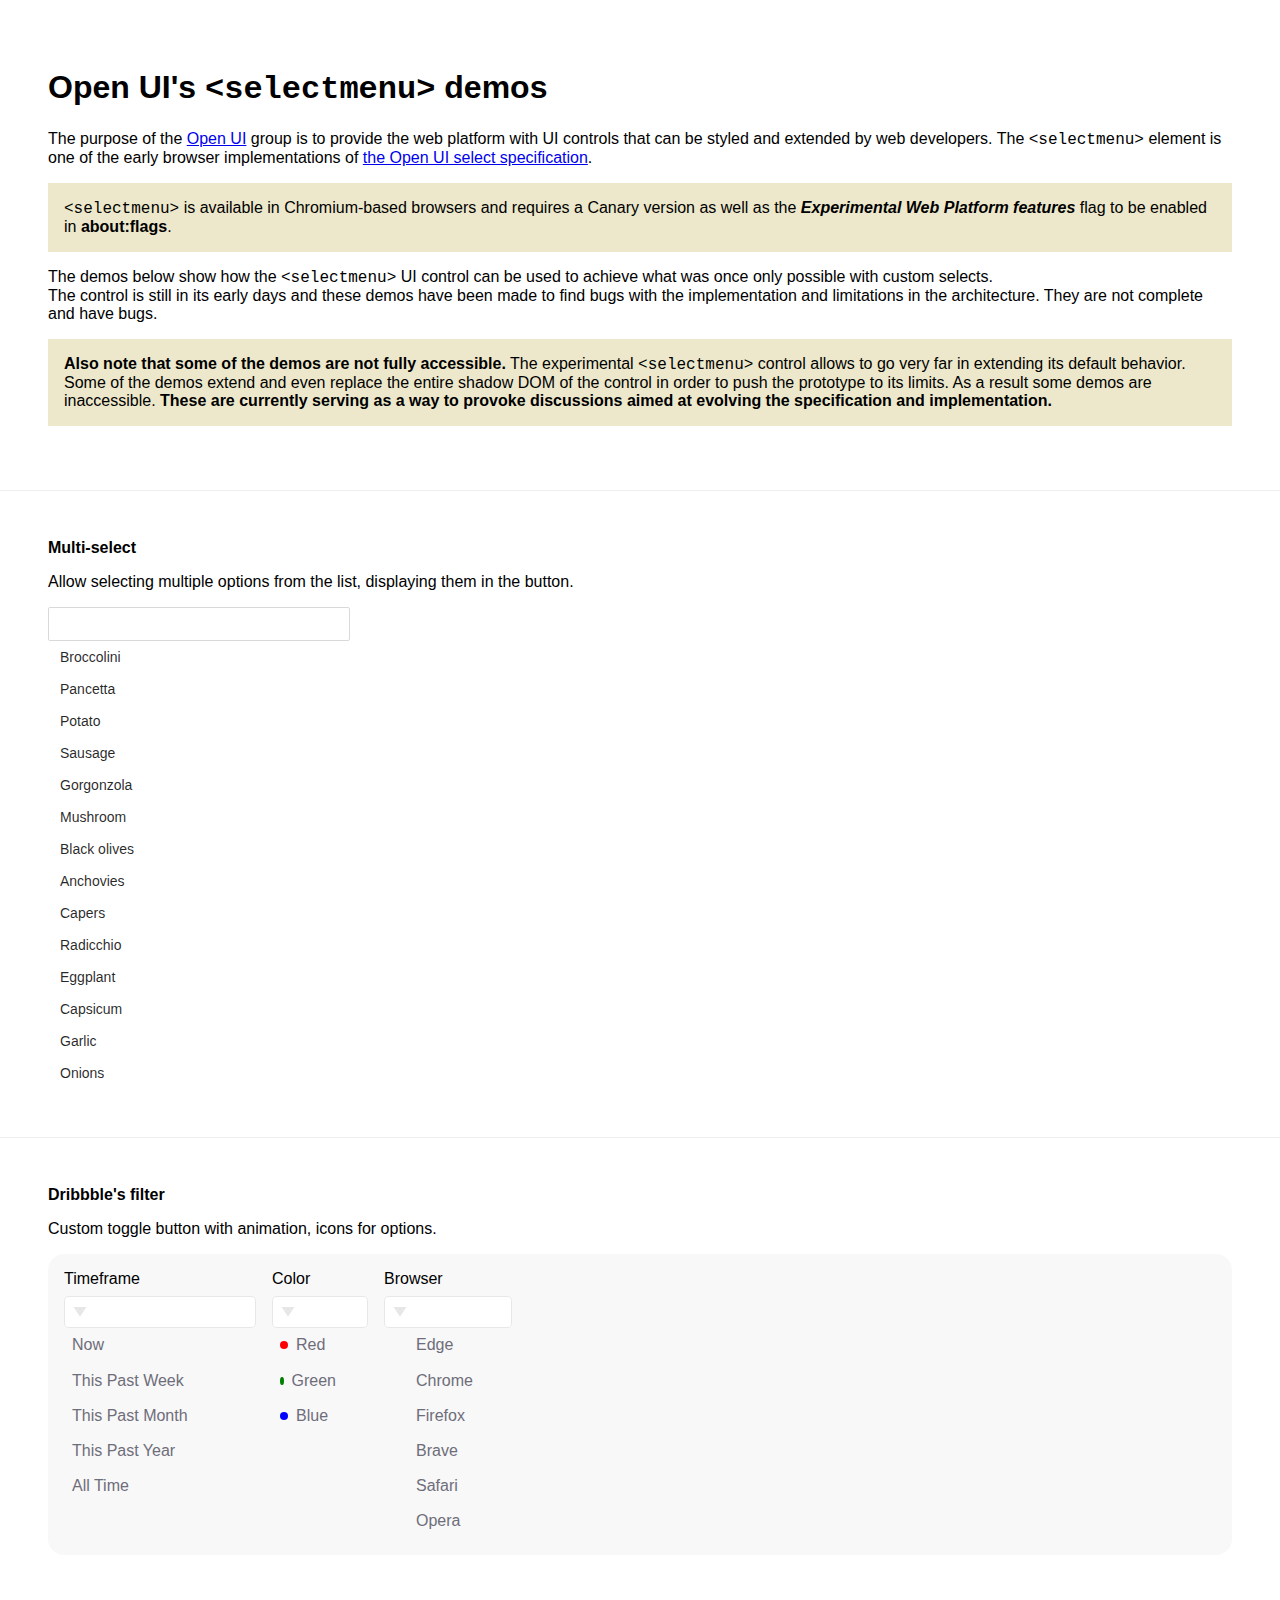
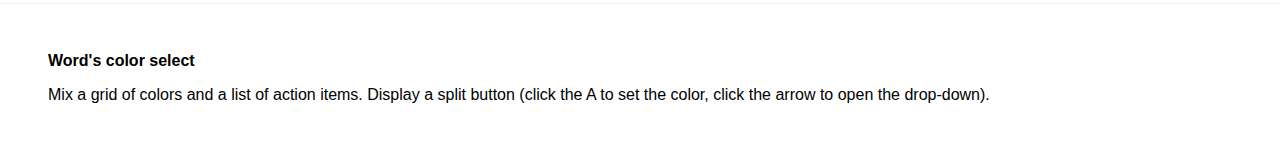
<file: 1selectmenu/index.html>
<!DOCTYPE html>
<html lang="en">

<head>
  <meta charset="UTF-8">
  <meta http-equiv="X-UA-Compatible" content="IE=edge,chrome=1">
  <meta name="viewport" content="width=device-width, initial-scale=1.0">
  <title>Open UI's selectmenu demos</title>
  <link rel="icon" type="image/png" sizes="32x32" href="../shared/img/logo.png">
  <link rel="stylesheet" href="style.css">
</head>

<body>
  <header>
    <h1>Open UI's <code>&lt;selectmenu&gt;</code> demos</h1>
    <p>The purpose of the <a href="https://open-ui.org/">Open UI</a> group is to provide the web platform with UI controls that can be styled and extended by web developers. The <code>&lt;selectmenu&gt;</code> element is one of the early browser implementations of <a href="https://open-ui.org/components/selectmenu/">the Open UI select specification</a>.</p>
    <p class="info"><code>&lt;selectmenu&gt;</code> is available in Chromium-based browsers and requires a Canary version as well as the <em><strong>Experimental Web Platform features</strong></em> flag to be enabled in <strong>about:flags</strong>.</p>
    <p>The demos below show how the <code>&lt;selectmenu&gt;</code> UI control can be used to achieve what was once only possible with custom selects.<br>
      The control is still in its early days and these demos have been made to find bugs with the implementation and limitations in the architecture. They are not complete and have bugs.</p>
    <p class="info"><strong>Also note that some of the demos are not fully accessible.</strong> The experimental <code>&lt;selectmenu&gt;</code> control allows to go very far in extending its default behavior. Some of the demos extend and even replace the entire shadow DOM of the control in order to push the prototype to its limits. As a result some demos are inaccessible. <strong>These are currently serving as a way to provoke discussions aimed at evolving the specification and implementation.</strong></p>
  </header>


  <div class="sample">
    <h2>Multi-select</h2>
    <p>Allow selecting multiple options from the list, displaying them in the button.</p>

    <style>
      .multiselect [slot="button"] {
        background-color: rgb(255, 255, 255);
        border-width: 1px;
        border-style: solid;
        border-color: rgb(217, 217, 217);
        border-radius: 2px;
        transition: all 0.3s cubic-bezier(0.645, 0.045, 0.355, 1) 0s;
        width: 300px;
        min-height: 32px;
      }
      
      .multiselect:focus-within [slot="button"] {
        box-shadow: 0 0 0 2px rgba(24, 144, 255, 0.2);
        border-right-width: 1px !important;
        border-color: #40a9ff;
        outline: 0px;
      }
      
      .multiselect .selected-values {
        display: flex;
        flex-wrap: wrap;
        align-items: center;
        justify-content: flex-start;
        gap: 4px;
        margin: 0;
        padding: 4px;
        list-style: none;
      }
      
      .multiselect .selected-values li {
        display: flex;
        align-items: center;
        box-sizing: border-box;
        max-width: 100%;
        height: 24px;
        line-height: 22px;
        cursor: default;
        user-select: none;
        margin-inline-end: 4px;
        padding-inline-start: 8px;
        padding-inline-end: 4px;
        flex: 0 0 auto;
        background: rgb(245, 245, 245);
        border: 1px solid rgb(240, 240, 240);
        border-radius: 2px;
      }
      
      .multiselect .selected-values .label {
        margin-right: 4px;
        white-space: pre;
        text-overflow: ellipsis;
        overflow: hidden;
      }
      
      .multiselect .selected-values .remove {
        color: rgba(0, 0, 0, 0.45);
        font-size: 10px;
        cursor: pointer;
      }
      
      .multiselect option {
        position: relative;
        display: flex;
        min-height: 22px;
        color: rgba(0, 0, 0, 0.85);
        font-weight: 400;
        font-size: 14px;
        line-height: 22px;
        cursor: pointer;
        padding: 5px 12px;
        transition: background 0.3s ease 0s;
        justify-content: space-between;
        align-items: center;
      }
      
      .multiselect option[selected] {
        color: rgba(0, 0, 0, 0.85);
        font-weight: 600;
        background-color: #e6f7ff;
      }
      
      .multiselect option[selected]::after {
        content: url('data:image/svg+xml;utf8,<svg viewBox="64 64 896 896" xmlns="http://www.w3.org/2000/svg" height="12" version="1.1" width="12"><path d="M912 190h-69.9c-9.8 0-19.1 4.5-25.1 12.2L404.7 724.5 207 474a32 32 0 00-25.1-12.2H112c-6.7 0-10.4 7.7-6.3 12.9l273.9 347c12.8 16.2 37.4 16.2 50.3 0l488.4-618.9c4.1-5.1.4-12.8-6.3-12.8z"></path></svg>');
      }
    </style>

    <selectmenu class="multiselect">
      <div slot="button" behavior="button">
        <ul class="selected-values"></ul>
      </div>
      <option value="Broccolini">Broccolini</option>
      <option value="Pancetta">Pancetta</option>
      <option value="Potato">Potato</option>
      <option value="Sausage">Sausage</option>
      <option value="Gorgonzola">Gorgonzola</option>
      <option value="Mushroom">Mushroom</option>
      <option value="Black olives">Black olives</option>
      <option value="Anchovies">Anchovies</option>
      <option value="Capers">Capers</option>
      <option value="Radicchio">Radicchio</option>
      <option value="Eggplant">Eggplant</option>
      <option value="Capsicum">Capsicum</option>
      <option value="Garlic">Garlic</option>
      <option value="Onions">Onions</option>
    </selectmenu>

    <script>
      const multiselect = document.querySelector('.multiselect');
      const multiSelectedValuesContainer = multiselect.querySelector('.selected-values');
      let multiValues = [];

      multiselect.addEventListener('click', e => {
        const option = e.target.closest('option');
        if (!option) return;

        const newValue = option.value;
        if (multiValues.includes(newValue)) {
          multiRemove(newValue);
        } else {
          multiAdd(newValue);
        }
      });

      multiselect.addEventListener('click', e => {
        const removeIcon = e.target.closest('.remove');
        const selectedValue = e.target.closest('.selected-values li');
        if (!removeIcon) return;

        e.stopPropagation();

        multiRemove(selectedValue.textContent);
      }, true);

      function multiAdd(value) {
        multiValues.push(value);

        multiRefreshSelectedValues();
        multiRefreshOptions();
      }

      function multiRemove(toRemove) {
        multiValues = multiValues.filter(value => value !== toRemove);

        multiRefreshSelectedValues();
        multiRefreshOptions();
      }

      function multiRefreshSelectedValues() {
        multiSelectedValuesContainer.innerHTML = '';

        multiValues.forEach(value => {
          const label = document.createElement('span');
          label.classList.add('label');
          label.textContent = value;

          const remove = document.createElement('span');
          remove.classList.add('remove');
          remove.innerHTML = '<svg viewBox="64 64 896 896" focusable="false" data-icon="close" width="1em" height="1em" fill="currentColor" aria-hidden="true"><path d="M563.8 512l262.5-312.9c4.4-5.2.7-13.1-6.1-13.1h-79.8c-4.7 0-9.2 2.1-12.3 5.7L511.6 449.8 295.1 191.7c-3-3.6-7.5-5.7-12.3-5.7H203c-6.8 0-10.5 7.9-6.1 13.1L459.4 512 196.9 824.9A7.95 7.95 0 00203 838h79.8c4.7 0 9.2-2.1 12.3-5.7l216.5-258.1 216.5 258.1c3 3.6 7.5 5.7 12.3 5.7h79.8c6.8 0 10.5-7.9 6.1-13.1L563.8 512z"></path></svg>';

          const li = document.createElement('li');
          li.appendChild(label);
          li.appendChild(remove);

          multiSelectedValuesContainer.appendChild(li);
        });
      }

      function multiRefreshOptions() {
        const options = multiselect.querySelectorAll('option');
        options.forEach(option => {
          if (multiValues.includes(option.value)) {
            option.setAttribute('selected', '');
          } else {
            option.removeAttribute('selected');
          }
        });
      }
    </script>
  </div>



  <div class="sample">
    <h2>Dribbble's filter</h2>
    <p>Custom toggle button with animation, icons for options.</p>

    <style>
      .dribbble-filters {
        display: flex;
        flex-wrap: wrap;
        gap: 1rem;
        padding: 1rem;
        background: #efefef69;
        border-radius: 1rem;
      }
      
      .dribbble-filters .filter {
        display: flex;
        flex-direction: column;
        gap: .5rem;
      }
      
      .dribbble-filters .filter button {
        padding: .5rem;
        border-radius: .3rem;
        width: 100%;
        text-align: left;
        box-shadow: 0px 0px 0px 1px #e7e7e9 inset;
        border: 0;
        background: white;
        color: #6e6d7a;
        font-size: 1rem;
        display: flex;
        align-items: center;
        justify-content: space-between;
        gap: 1rem;
        cursor: pointer;
      }
      
      .dribbble-filters .filter button:active {
        transform: translate(1px, 1px);
      }
      
      .dribbble-filters .filter button:hover,
      .dribbble-filters .filter selectmenu:focus-within button {
        color: black;
      }
      
      .dribbble-filters .filter button:hover,
      .dribbble-filters .filter selectmenu:focus-within button:not(:active) {
        box-shadow: 0 0 0 4px rgba(234, 76, 137, 0.1);
      }
      
      .dribbble-filters .filter button::after {
        content: '';
        width: 1rem;
        height: 1rem;
        background: #e7e7e9;
        clip-path: polygon(10% 20%, 90% 20%, 50% 80%);
        transform-origin: center;
        transition: transform .2s ease-in-out;
      }
      
      .dribbble-filters .filter selectmenu:focus-within button::after {
        transform: scaleY(-1);
      }
      
      .dribbble-filters .filter [popover] {
        border-radius: .3rem;
        border: none;
        box-shadow: 0 0 .3rem rgba(0, 0, 0, .25);
        padding: 0;
        margin-top: .5rem;
      }
      
      .dribbble-filters .filter option {
        padding: .5rem;
        color: #6e6d7a;
        cursor: pointer;
        padding-right: 2rem;
        display: flex;
        gap: .5rem;
        align-items: center;
      }
      
      .dribbble-filters .filter option:hover {
        background: #e7e7e9;
      }
      
      .dribbble-filters .filter option:checked {
        color: #ea4c89;
      }
      
      .dribbble-filters .filter.color-type option::before {
        content: '';
        width: .5rem;
        height: .5rem;
        border-radius: 50%;
      }
      
      .dribbble-filters .filter.color-type option[value="r"]::before {
        background: red;
      }
      
      .dribbble-filters .filter.color-type option[value="g"]::before {
        background: green;
      }
      
      .dribbble-filters .filter.color-type option[value="b"]::before {
        background: blue;
      }
      
      .dribbble-filters .filter.browser-type option::before {
        content: '';
        width: 1rem;
        height: 1rem;
        background-repeat: no-repeat;
        background-size: contain;
      }
      
      .dribbble-filters .filter.browser-type option[value="brave"]::before {
        background-image: url("https://upload.wikimedia.org/wikipedia/commons/c/c4/Brave_lion.png");
      }
      
      .dribbble-filters .filter.browser-type option[value="edge"]::before {
        background-image: url("https://upload.wikimedia.org/wikipedia/commons/thumb/9/98/Microsoft_Edge_logo_%282019%29.svg/1200px-Microsoft_Edge_logo_%282019%29.svg.png");
      }
      
      .dribbble-filters .filter.browser-type option[value="chrome"]::before {
        background-image: url("https://upload.wikimedia.org/wikipedia/commons/thumb/a/a5/Google_Chrome_icon_%28September_2014%29.svg/1200px-Google_Chrome_icon_%28September_2014%29.svg.png");
      }
      
      .dribbble-filters .filter.browser-type option[value="firefox"]::before {
        background-image: url("https://upload.wikimedia.org/wikipedia/commons/thumb/a/a0/Firefox_logo%2C_2019.svg/1200px-Firefox_logo%2C_2019.svg.png");
      }
      
      .dribbble-filters .filter.browser-type option[value="safari"]::before {
        background-image: url("https://upload.wikimedia.org/wikipedia/commons/thumb/5/52/Safari_browser_logo.svg/1200px-Safari_browser_logo.svg.png");
      }
      
      .dribbble-filters .filter.browser-type option[value="opera"]::before {
        background-image: url("https://upload.wikimedia.org/wikipedia/commons/thumb/4/49/Opera_2015_icon.svg/640px-Opera_2015_icon.svg.png");
      }
    </style>
    <div class="dribbble-filters">

      <div class="filter" style="width:12rem;">
        <label for="timeframe-filter">Timeframe</label>
        <selectmenu id="timeframe-filter">
          <div slot="button" behavior="button">
            <button behavior="selected-value"></button>
          </div>
          <option value="now" checked>Now</option>
          <option value="week">This Past Week</option>
          <option value="month">This Past Month</option>
          <option value="year">This Past Year</option>
          <option value="all">All Time</option>
        </selectmenu>
      </div>

      <div class="filter color-type" style="width:6rem;">
        <label for="color-filter">Color</label>
        <selectmenu id="color-filter">
          <div slot="button" behavior="button">
            <button behavior="selected-value"></button>
          </div>
          <option value="r" checked>Red</option>
          <option value="g">Green</option>
          <option value="b">Blue</option>
        </selectmenu>
      </div>

      <div class="filter browser-type" style="width:8rem;">
        <label for="browser-filter">Browser</label>
        <selectmenu id="browser-filter">
          <div slot="button" behavior="button">
            <button behavior="selected-value"></button>
          </div>
          <option value="edge" checked>Edge</option>
          <option value="chrome">Chrome</option>
          <option value="firefox">Firefox</option>
          <option value="brave">Brave</option>
          <option value="safari">Safari</option>
          <option value="opera">Opera</option>
        </selectmenu>
      </div>

    </div>
  </div>

  <div class="sample">
    <h2>Word's color select</h2>
    <p>Mix a grid of colors and a list of action items. Display a split button (click the A to set the color, click the arrow to open the drop-down).</p>

    <style>
      .word-toolbar {
        background: #fafafa;
        align-items: center;
        padding: 10px;
        display: flex;
        gap: 10px;
        --initial-font-color: #ffc000;
        --initial-background-color: #2f5496;
      }
      
      .word-toolbar .sample-text {
        padding: 5px;
        border-radius: 5px;
        color: var(--initial-font-color);
        background: var(--initial-background-color);
      }
      
      .word-color [slot="button"] {
        display: flex;
        gap: 1px;
        height: 35px;
        border: .5px solid transparent;
        border-radius: 5px;
        overflow: hidden;
      }
      
      .word-color [slot="button"]:hover {
        border-color: #c7c7c7;
        background: #c7c7c7;
      }
      
      .word-color button {
        padding: 0;
        margin: 0;
        border: 0;
        border-radius: 0;
        background: #fafafa;
      }
      
      .word-color button:hover {
        background: white;
      }
      
      .word-color .apply-button {
        aspect-ratio: 1;
        border: 0;
        display: flex;
        flex-direction: column;
        align-items: center;
        justify-content: center;
      }
      
      .word-color .open-button {
        width: 15px;
      }
      
      .word-color .apply-button::before {
        content: "A";
        font-size: 15px;
      }
      
      .word-color.background-color .apply-button::before {
        content: "";
        background: url("[data-uri]");
        width: 19px;
        height: 18px;
        background-position: center;
      }
      
      .word-color .apply-button::after {
        content: "";
        background-color: var(--selected-color);
        width: 20px;
        height: 4px;
      }
      
      .word-color .open-button::before {
        content: "";
        display: block;
        width: 5px;
        height: 5px;
        border: 2px solid black;
        border-width: 0 2px 2px 0;
        transform: translateX(4px) rotate(45deg);
      }
      
      .word-color [popover] {
        padding: 0;
        border: 1px solid #ddd;
      }
      
      .word-color .section {
        display: block;
        padding: 5px;
        border-top: 1px solid #ddd;
      }
      
      .word-color .action {
        padding: 5px 10px;
        border-top: 1px solid #ddd;
        display: flex;
        gap: 5px;
        align-items: center;
      }
      
      .word-color .section:first-child {
        border-top: 0;
      }
      
      .word-color .theme::before,
      .word-color .standard::before {
        margin: 5px 5px 10px 5px;
        display: block;
        font-weight: bold;
      }
      
      .word-color .theme::before {
        content: "Theme Colors";
      }
      
      .word-color .standard::before {
        content: "Standard Colors";
      }
      
      .word-color .theme .color-grid {
        display: grid;
        grid-template-columns: repeat(10, 20px);
        grid-template-rows: 30px repeat(5, 20px);
        column-gap: 5px;
      }
      
      .word-color .standard .color-grid {
        display: grid;
        grid-template-columns: repeat(10, 20px);
        grid-template-rows: 20px;
        column-gap: 5px;
      }
      
      .word-color .color-grid option {
        width: 20px;
        padding: 0;
        aspect-ratio: 1;
      }
      
      .word-color .color-grid option:hover {
        box-shadow: inset 0 0 0 1px orange, inset 0 0 0 2px white;
      }
      
      .word-color .action:hover {
        background: #d9e3f1;
      }
      
      .word-color .action[value="none"]::before {
        content: '';
        display: inline-block;
        width: 20px;
        aspect-ratio: 1;
        background: #e6eefa;
        border: 1px solid #a3bde3;
      }
      
      .word-color .action[value="more"]::before {
        content: '';
        display: inline-block;
        width: 20px;
        aspect-ratio: 1;
        background: url("[data-uri]");
        background-size: contain;
      }
    </style>



  </div>
</body>

</html>
</file>
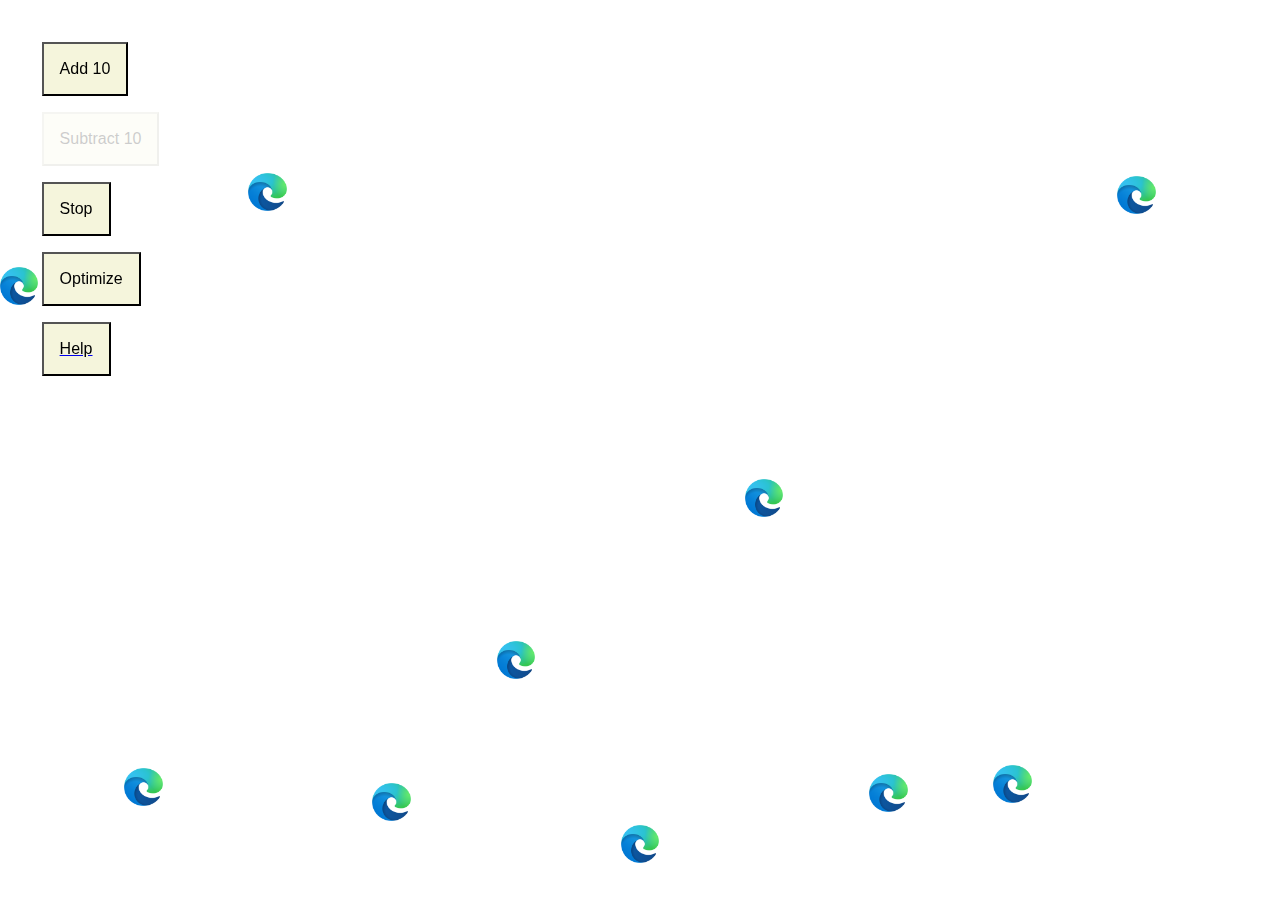
<file: 2devtools-performance-get-started/index.html>
<!-- Copyright 06/07/2019 Kayce Basques 

   Licensed under the Apache License, Version 2. 0 (the "License");
   you may not use this file except in compliance with the License. 
   You may obtain a copy of the License at

       http://www.apache.org/licenses/LICENSE-2.0

   Unless required by applicable law or agreed to in writing, software
   distributed under the License is distributed on an "AS IS" BASIS,
   WITHOUT WARRANTIES OR CONDITIONS OF ANY KIND, either express or implied. 
   See the License for the specific language governing permissions and
   limitations under the License.  -->  

<!-- referenced in: https://learn.microsoft.com/microsoft-edge/devtools-guide-chromium/evaluate-performance/ -->

<!doctype html>
<html>
  <head>
    <link rel="icon" type="image/png" sizes="32x32" href="../shared/img/logo.png">
    <title>Sluggish Animation</title>
    <meta name="viewport" content="width=device-width, initial-scale=1">
    <link rel="stylesheet" type="text/css" href="style.css"/>
    <script src="app.js" async></script>
  </head>
  <body>
    <img class="proto mover" src="../shared/img/logo1024.png"/>
    <div class="controls">
      <button class="add"></button>
      <button class="subtract" disabled></button>
      <button class="stop">Stop</button>
      <button class="optimize">Optimize</button>
      <a href="https://learn.microsoft.com/microsoft-edge/devtools-guide-chromium/evaluate-performance/"
         target="_blank">
        <button class="optimize">Help</button>
      </a>
    </div>
  </body>
</html>
</file>
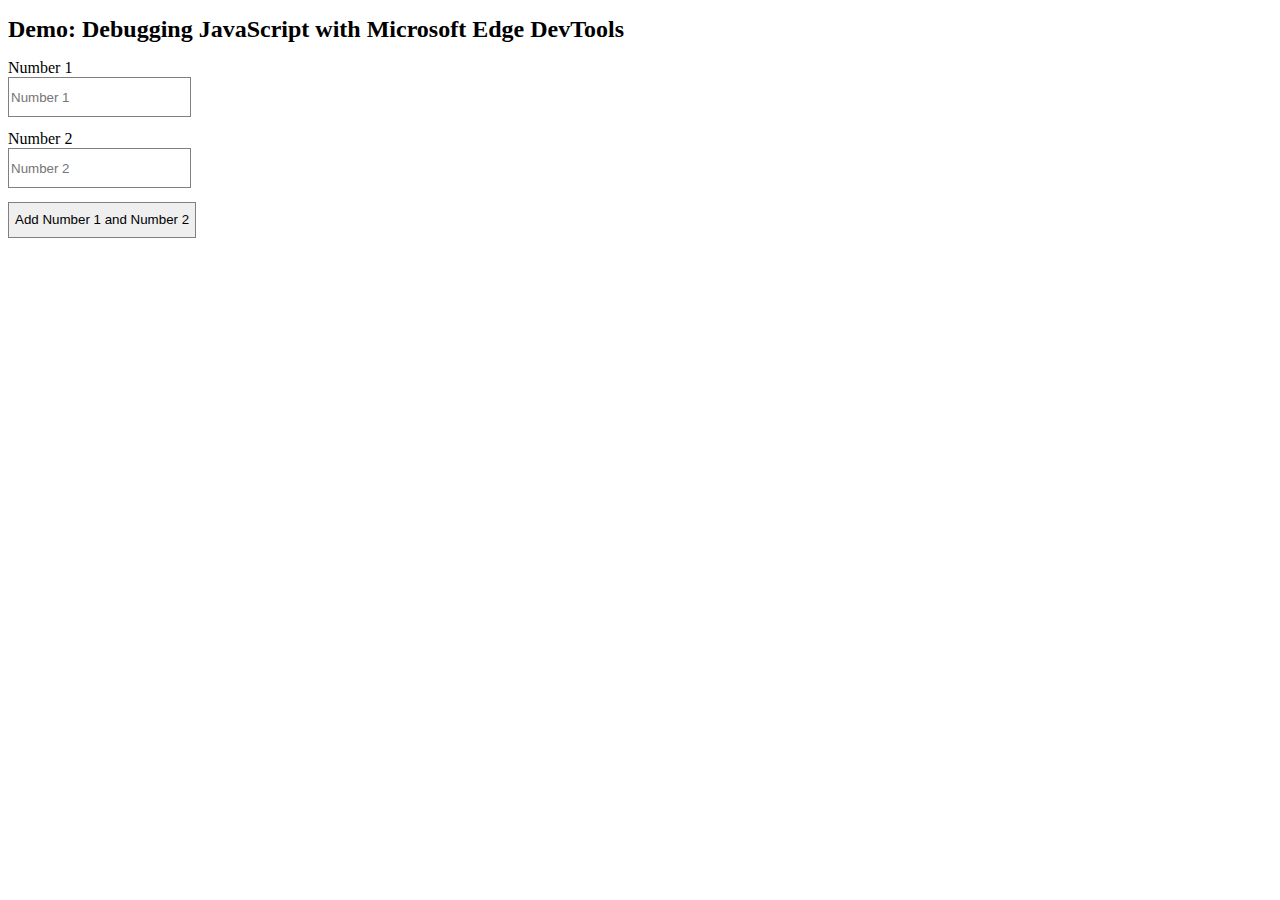
<file: 5devtools-js-get-started/index.html>
<!-- Copyright 06/07/2019 Kayce Basques 

   Licensed under the Apache License, Version 2. 0 (the "License");
   you may not use this file except in compliance with the License. 
   You may obtain a copy of the License at

       http://www. apache. org/licenses/LICENSE-2. 0

   Unless required by applicable law or agreed to in writing, software
   distributed under the License is distributed on an "AS IS" BASIS,
   WITHOUT WARRANTIES OR CONDITIONS OF ANY KIND, either express or implied. 
   See the License for the specific language governing permissions and
   limitations under the License.  -->  

<!-- referenced in: https://developers.google.com/web/tools/chrome-devtools/javascript -->

<!doctype html>
<html>
  <head>
    <link rel="shortcut icon" href="../shared/img/logo.png"/>
    <title>Demo: Debugging JavaScript with Microsoft Edge DevTools</title>
    <meta name="viewport" content="width=device-width, initial-scale=1">
    <style>
      h1 {
        font-size: 1.5em
      }
      input, button {
        min-width: 72px;
        min-height: 36px;
        border: 1px solid grey;
      }
      label, input, button {
        display: block;
      }
      input {
        margin-bottom: 1em;
      }
    </style>
  </head>
  <body>
    <h1>Demo: Debugging JavaScript with Microsoft Edge DevTools</h1>
    <label for="num1">Number 1</label>
    <input placeholder="Number 1" id="num1">
    <label for="num2">Number 2</label>
    <input placeholder="Number 2" id="num2">
    <button>Add Number 1 and Number 2</button>
    <p></p>
    <script src="get-started.js"></script>
  </body>
</html>
</file>
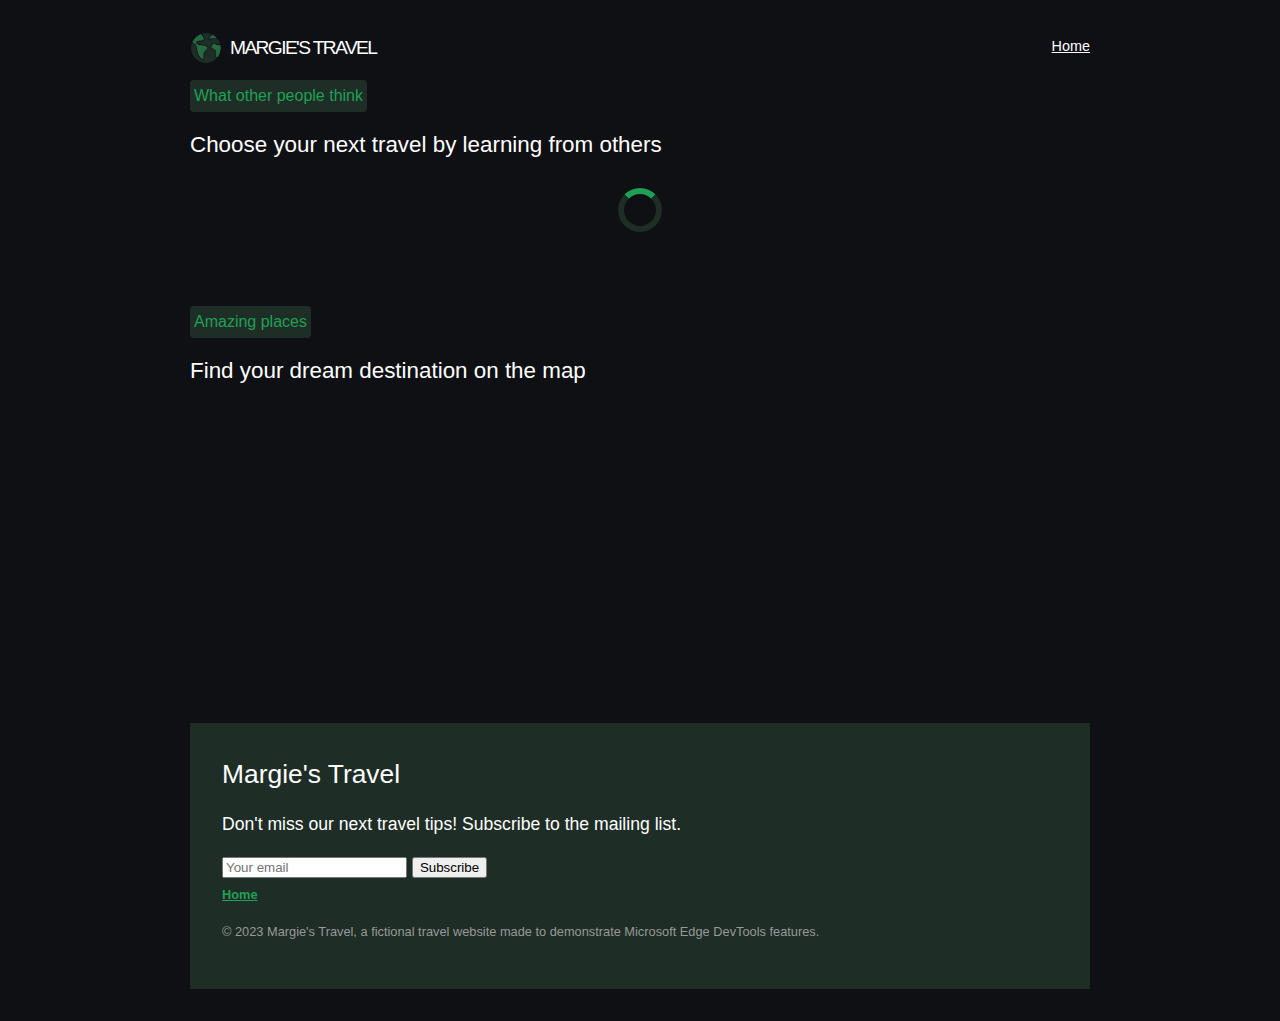
<file: travel-site/index.html>
<!DOCTYPE html>
<html lang="en">

<head>
  <meta charset="UTF-8" />
  <meta http-equiv="X-UA-Compatible" content="IE=edge" />
  <meta name="viewport" content="width=device-width, initial-scale=1.0" />
  <title>Margie's Travel</title>
  <link rel="stylesheet" media="screen" href="assets/base.css" />
  <link rel="stylesheet" media="screen" href="assets/home.css" />
  <link rel="stylesheet" media="screen" href="assets/map.css" />
  <link rel="stylesheet" media="screen" href="assets/carousel.css" />
  <link rel="stylesheet" media="screen" href="assets/media.css" />
  <link rel="stylesheet" media="screen" href="assets/contact-form.css" />
  <link rel="stylesheet" media="screen" href="assets/gallery.css" />
  <link rel="stylesheet" media="screen" href="assets/desktop.css" />
</head>

<body>
  <header>
    <h1 id="home">Margie's Travel</h1>
    <nav>
      <input type="checkbox" id="main-menu-button"/>
      <label for="main-menu-button">
        <span class="sr-only">Toggle menu</span>
      </label>
      <ul class="nav-links">
        <li><a href="#home">Home</a></li>
      </ul>
    </nav>
  </header>
  <main>
<!--   <section class="destinations">
      <h2 class="section-title" id="destinations">Destinations</h2>
      <p>Our best destination guides for you</p>
      <ul class="picked-destinations">
        <li class="destination">
          <h3>Balagne's hills and villages</h3>
          <div class="media">
            <img src="assets/img/DSC04484.jpg" alt="A view of the plains and hills, near the Mediterranean sea, near Calvi, taken from high up" />
            <p class="description">
              The view from Balagne's coastal hills is simply breathtaking. Rolling plains stretch out below, dotted with lush vegetation and wildflowers, while the sparkling waters of the Mediterranean Sea can be seen in the distance, giving way to an endless horizon.
            </p>
            <div class="action">
              <a href="#">Explore our coast destination guide</a>
            </div>
          </div>
        </li>
        <li class="destination">
          <h3>Mount Cinto</h3>
          <div class="media">
            <img src="assets/img/DSC04540.jpg" alt="A view of the mountain range near Mount Cinto" />
            <p class="description">
              Cinto, the towering peak of Corsica's mountains rises majestically against the clear blue sky. Occasional few fluffy clouds wrap around the highest summits, adding an extra layer of drama to an already spectacular landscape.
            </p>
            <div class="action">
              <a href="#">Explore our ready-made mountain trek guides</a>
            </div>
          </div>
        </li>
        <li class="destination">
          <h3>Calvi's beach an shopping experience</h3>
          <div class="media">
            <img src="assets/img/IMG_9606.jpg" alt="A orange sunset on the Mediterranean sea, near Calvi" />
            <p class="description">
              Catch beautiful sunsets, painting the sky in hues of orange, pink, and purple. As the day comes to a close, the peaceful sound of the waves and the warmth of the sun's final rays create a truly magical and serene atmosphere.
            </p>
            <div class="action">
              <a href="#">Explore our luxury and relaxation trip options</a>
            </div>
          </div>
        </li>
      </ul>
    </section> -->    <section class="quotes">
      <h2 class="section-title" id="reviews">What other people think</h2>
      <p>Choose your next travel by learning from others</p>

      <!-- Ratings component -->
      <link rel="stylesheet" media="screen" href="assets/rating.css" />
      <div class="carousel">
        <button class="carousel-prev" title="View previous quote"><span class="sr-only">Previous</span></button>
        <button class="carousel-next" title="View next quote"><span class="sr-only">Next</span></button>
        <ul class="client-quotes">
          <!-- Filled-in at runtime -->
        </ul>
      </div>
      <script src="assets/rating.js"></script>
      <!-- End of ratings component -->

    </section>
    <section class="places" id="map">
      <h2 class="section-title">Amazing places</h2>
      <p>Find your dream destination on the map</p>
      <div class="place-discover-map"></div>
    </section>
  </main>
  <footer style="display:none1">
    <h2>Margie's Travel</h2>
    <div class="tools">     
      <div class="subscribe">
        <p>Don't miss our next travel tips! Subscribe to the mailing list.</p>
        <form action="">
          <input type="email" placeholder="Your email" />
          <button type="submit">Subscribe</button>
        </form>
      </div>
      <nav>
        <ul class="nav-links">
          <li><a href="#">Home</a></li>
        </ul>
      </nav>
    </div>
    <div class="legal">
      <p>
        &copy; 2023 Margie's Travel, a fictional travel website made to demonstrate Microsoft Edge DevTools features.
      </p>
    </div>
  </footer>
  <script type='text/javascript' src='https://www.bing.com/api/maps/mapcontrol?callback=GetMap&key=Ap_eazGgpq5468v9MXr7Wu0zh30LQActgaT-tI_QxZQSm-Bd5qJxVKs_2B7NsqR4' async defer></script>
  <script src="assets/map.js"></script>
  <script src="assets/menu.js"></script>
  <script src="assets/carousel.js"></script>
</body>

</html>
</file>
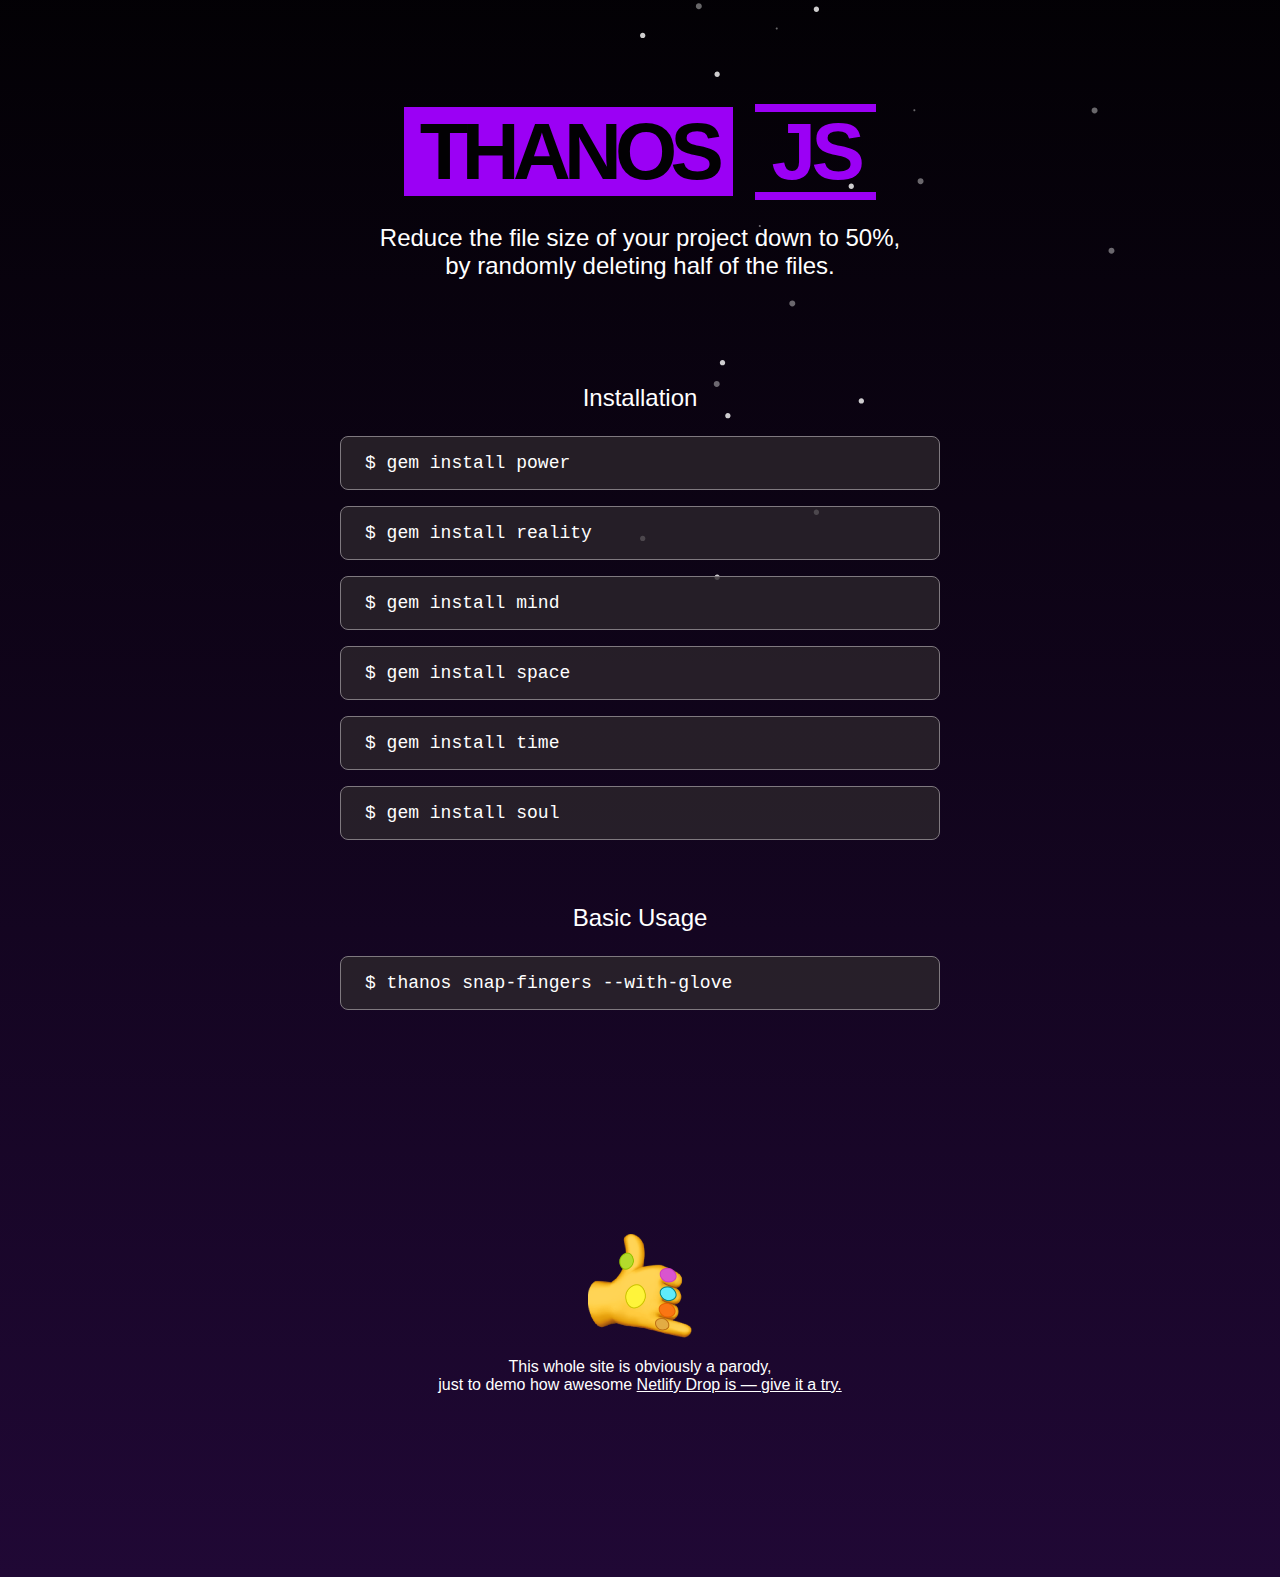
<file: netlify-drop-demo-site-master/netlify-drop-demo-site-master/index.html>
<!DOCTYPE html>
<html lang="en">
  <head>
    <meta charset="UTF-8" />
    <title>Thanos JS</title>
    <link href="styles.css" rel="stylesheet">
    <meta name="viewport" content="width=device-width, initial-scale=1.0">
    <meta name="description" content="A demo site to use with Netlify Drop">
    <meta name="keywords" content="Thanos, JavaScript, Paradoy, Netlify Drop">
    <meta name="author" content="Rafael Conde">

    <link rel="icon" type="image/png" sizes="32x32" href="favicon-32x32.png">
    <link rel="icon" type="image/png" sizes="16x16" href="favicon-16x16.png">
  </head>
  <body>
    <div class="titan-background">
      <span class="stars stars-L"></span>
      <span class="stars stars-M"></span>
      <span class="stars stars-S"></span>
    </div>
    <div class="marvellous-container">
      <div class="header">
        <h1><span class="title-marvel">Thanos</span> <span class="title-studios">JS</span></h1>
        <h2>
          Reduce the file size of your project down to 50%, <br />
          by randomly deleting half of the files.
        </h2>
      </div>
      <div class="installation-instructions">
        <h3>Installation</h3>
        <code>$ gem install power</code>
        <code>$ gem install reality</code>
        <code>$ gem install mind</code>
        <code>$ gem install space</code>
        <code>$ gem install time</code>
        <code>$ gem install soul</code>
      </div>
      <div class="usage-instructions">
        <h3>Basic Usage</h3>
        <code>$ thanos snap-fingers --with-glove</code>
      </div>
      <div class="footer">
        <img src="assets/glove.png" alt="thanos gauntlet but its like the classic emoji hands with an awful photoshop of stupid gems on it, because funny"/>
        <p>
          This whole site is obviously a parody, <br />
          just to demo how awesome <a target="_blank" href="https://app.netlify.com/drop">Netlify Drop is — give it a try.</a>
        </p>
      </div>
    </div>
  </body>
</html>
</file>
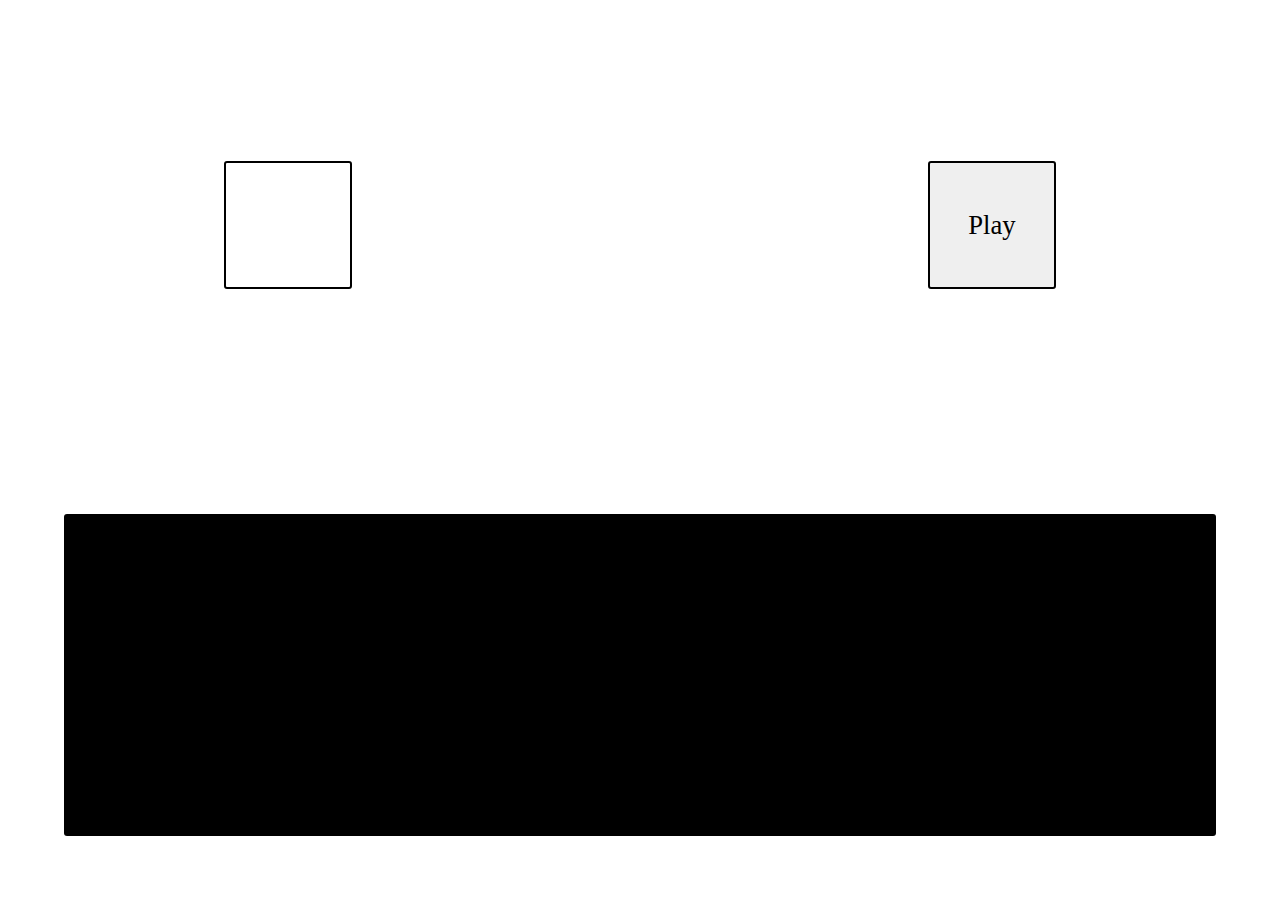
<file: 3eyedropper/color-game.html>
<!DOCTYPE html>
<meta charset="utf-8">

<style>
  html,
  button {
    font-family: cursive;
    font-size: 20pt;
  }
  
  html,
  body {
    height: 100%;
    margin: 0;
    overflow: hidden;
  }
  
  .wrapper {
    height: 100%;
    display: grid;
    grid-template-rows: 50% 50%;
  }
  
  .named-colors {
    list-style: none;
    display: grid;
    grid-template-columns: repeat(20, 1fr);
    gap: 2px;
    background: black;
    padding: 2px;
    margin: 5vw;
    border-radius: 3px;
  }
  
  .game {
    display: grid;
    grid-template-columns: 10vw 10vw 10vw;
    align-content: center;
    justify-content: space-evenly;
    grid-template-rows: 10vw;
  }
  
  .color-to-guess,
  .color-chosen {
    grid-row: 1;
    grid-column: 1;
  }
  
  .color-to-guess,
  .color-chosen,
  .play {
    border: 2px solid black;
    border-radius: 3px;
  }
  
  .timer {
    place-self: center;
    font-size: 2rem;
    color: #f06;
    grid-column: 2;
    grid-row: 1;
  }
  
  .play {
    grid-column: 3;
    grid-row: 1;
  }
  
  .color-chosen {
    display: none;
    position: relative;
    top: 5vw;
    left: 5vw;
  }
</style>

<div class="wrapper">
  <div class="game">
    <div class="color-to-guess"></div>
    <div class="color-chosen"></div>
    <div class="timer"></div>
    <button class="play">Play</button>
  </div>
  <ul class="named-colors"></ul>
</div>

<script>
  if (!('EyeDropper' in window)) {
    alert('Your browser does not support the EyeDropper API yet. This demo will not work as intended');
  }

  const ROUND_MAX_TIME = 10 * 1000; // 10 seconds per round.
  const MAX_COLORS = 40; // 20 colors to choose from.

  const namedColors = ["aliceblue", "antiquewhite", "aqua", "aquamarine", "azure", "beige", "bisque", "black", "blanchedalmond", "blue", "blueviolet", "brown", "burlywood", "cadetblue", "chartreuse", "chocolate", "coral", "cornflowerblue", "cornsilk", "crimson", "cyan", "darkblue", "darkcyan", "darkgoldenrod", "darkgray", "darkgreen", "darkgrey", "darkkhaki", "darkmagenta", "darkolivegreen", "darkorange", "darkorchid", "darkred", "darksalmon", "darkseagreen", "darkslateblue", "darkslategray", "darkslategrey", "darkturquoise", "darkviolet", "deeppink", "deepskyblue", "dimgray", "dimgrey", "dodgerblue", "firebrick", "floralwhite", "forestgreen", "fuchsia", "gainsboro", "ghostwhite", "gold", "goldenrod", "gray", "green", "greenyellow", "grey", "honeydew", "hotpink", "indianred", "indigo", "ivory", "khaki", "lavender", "lavenderblush", "lawngreen", "lemonchiffon", "lightblue", "lightcoral", "lightcyan", "lightgoldenrodyellow", "lightgray", "lightgreen", "lightgrey", "lightpink", "lightsalmon", "lightseagreen", "lightskyblue", "lightslategray", "lightslategrey", "lightsteelblue", "lightyellow", "lime", "limegreen", "linen", "magenta", "maroon", "mediumaquamarine", "mediumblue", "mediumorchid", "mediumpurple", "mediumseagreen", "mediumslateblue", "mediumspringgreen", "mediumturquoise", "mediumvioletred", "midnightblue", "mintcream", "mistyrose", "moccasin", "navajowhite", "navy", "oldlace", "olive", "olivedrab", "orange", "orangered", "orchid", "palegoldenrod", "palegreen", "paleturquoise", "palevioletred", "papayawhip", "peachpuff", "peru", "pink", "plum", "powderblue", "purple", "red", "rosybrown", "royalblue", "saddlebrown", "salmon", "sandybrown", "seagreen", "seashell", "sienna", "silver", "skyblue", "slateblue", "slategray", "slategrey", "snow", "springgreen", "steelblue", "tan", "teal", "thistle", "tomato", "turquoise", "violet", "wheat", "white", "whitesmoke", "yellow", "yellowgreen"];
  const namedColorsEl = document.querySelector('.named-colors');
  const playBtn = document.querySelector('.play');
  const colorToGuessEl = document.querySelector('.color-to-guess');
  const colorChosenEl = document.querySelector('.color-chosen');
  const timerEl = document.querySelector('.timer');

  let roundTimer = null;
  let selectedNamedColors = [];

  function shuffle(array) {
    let currentIndex = array.length;
    let randomIndex;

    while (currentIndex != 0) {
      randomIndex = Math.floor(Math.random() * currentIndex);
      currentIndex--;
      [array[currentIndex], array[randomIndex]] = [
        array[randomIndex], array[currentIndex]
      ];
    }

    return array;
  }

  function selectRandomNamedColorsToPlayWith() {
    const shuffled = shuffle(namedColors.slice());
    selectedNamedColors = shuffled.splice(0, MAX_COLORS);
  }

  function pickRandomNamedColor() {
    return selectedNamedColors[Math.floor(Math.random() * selectedNamedColors.length)];
  }

  function initGame() {
    selectRandomNamedColorsToPlayWith();
    resetColorToGuess();
    resetChosenColor();

    namedColorsEl.innerHTML = '';
    for (const color of selectedNamedColors) {
      const el = document.createElement('li');
      el.style.background = color;
      namedColorsEl.appendChild(el);
    }
  }

  playBtn.addEventListener('click', async() => {
    playBtn.setAttribute('disabled', true);

    initGame();

    setNextColorToGuess();
    const endSignal = startTimer();

    const won = await startEyeDropper(endSignal);

    stopTimer();

    if (won) {
      timerEl.textContent = 'You won!';
    } else {
      timerEl.textContent = 'You lost!';
    }

    playBtn.removeAttribute('disabled');
  });

  function startTimer() {
    const endController = new AbortController();
    const startTime = Date.now();

    function countDown() {
      const now = Date.now();
      if (now - startTime > ROUND_MAX_TIME) {
        stopTimer();
        endController.abort();
        return;
      }

      timerEl.textContent = formatTimeLeft(now - startTime);

      roundTimer = requestAnimationFrame(countDown);
    }

    countDown();

    return endController.signal;
  }

  function stopTimer() {
    cancelAnimationFrame(roundTimer);
  }

  function formatTimeLeft(timeSpent) {
    const timeLeft = Math.round((ROUND_MAX_TIME - timeSpent) / 1000);
    return timeLeft;
  }

  function setNextColorToGuess() {
    colorToGuessEl.style.backgroundColor = pickRandomNamedColor();
  }

  function resetColorToGuess() {
    colorToGuessEl.style.backgroundColor = 'transparent';
  }

  function resetChosenColor() {
    colorChosenEl.style.display = 'none';
  }

  function showChosenColor(color) {
    colorChosenEl.style.display = 'block';
    colorChosenEl.style.backgroundColor = color;
  }

  async function startEyeDropper(endSignal) {
    const eyeDropper = new EyeDropper();
    let result = null;

    try {
      const result = await eyeDropper.open({
        signal: endSignal
      });
      const color = result.sRGBHex;
      showChosenColor(color);

      return compareColors(color, colorToGuessEl.style.backgroundColor);
    } catch (e) {
      // Lost (either no time left, or escaped).
      return false;
    }
  }

  function compareColors(c1, c2) {
    const c1El = document.createElement('div');
    c1El.style.color = c1;
    document.body.appendChild(c1El);
    const computedC1 = getComputedStyle(c1El).color;
    c1El.remove();

    const c2El = document.createElement('div');
    c2El.style.color = c2;
    document.body.appendChild(c2El);
    const computedC2 = getComputedStyle(c2El).color;
    c2El.remove();

    return computedC1 === computedC2;
  }
</script>
</file>
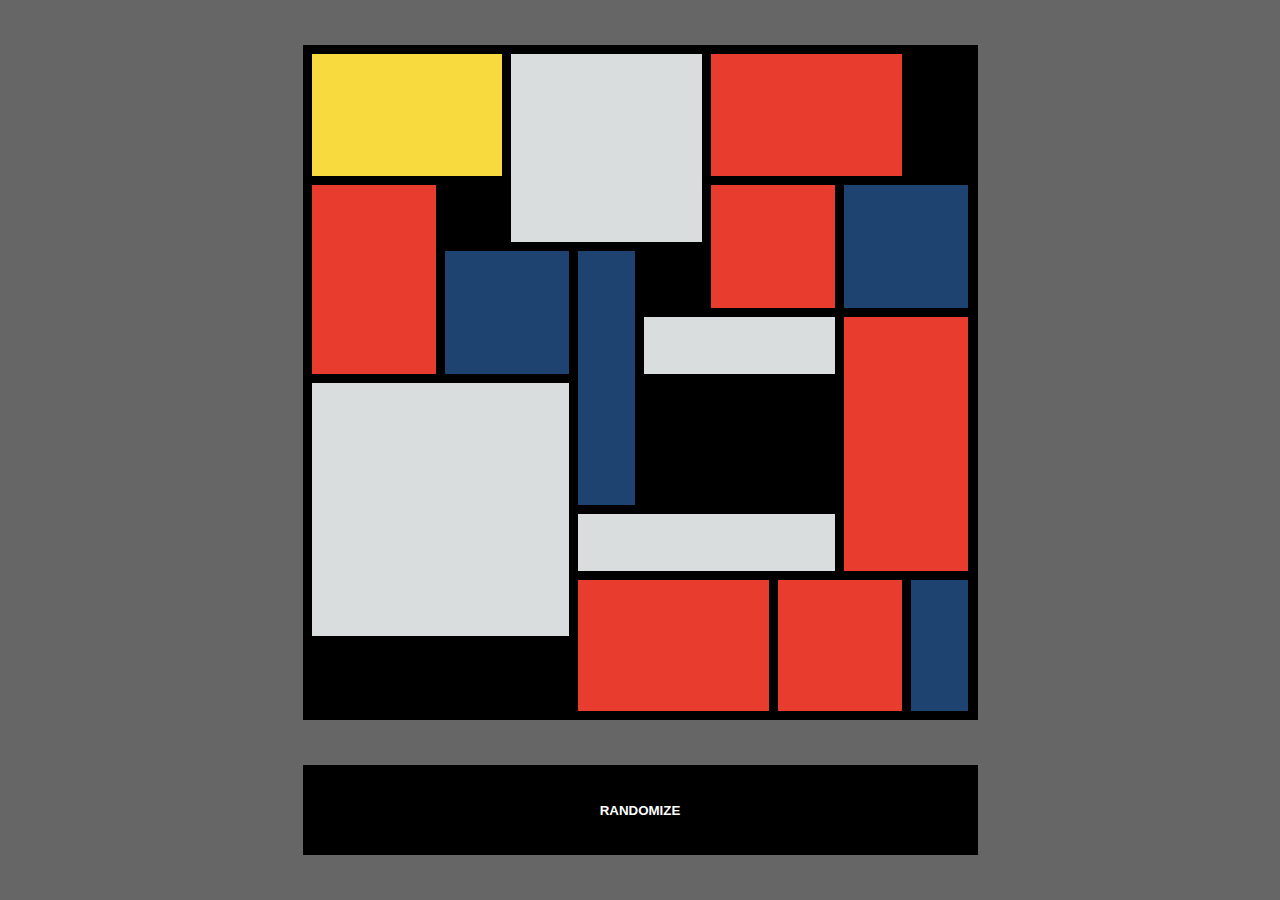
<file: 3eyedropper/mondrian.html>
<!DOCTYPE html>
<style>
  html,
  body {
    height: 100%;
    margin: 0;
    overflow: hidden;
    background: #666;
  }
  
  body {
    display: grid;
    place-content: center;
    grid-template-rows: 75vmin 10vmin;
    grid-template-columns: 75vmin;
    gap: 5vmin;
    padding: 5vmin;
    height: calc(100% - 10vmin);
  }
  
  .canvas {
    display: grid;
    gap: 1vmin;
    padding: 1vmin;
    background: black;
    grid-auto-flow: dense;
  }
  
  .tile:hover,
  .random:hover {
    cursor: pointer;
    box-shadow: inset 0 0 0 1vmin white;
  }
  
  .random {
    background: black;
    color: white;
    font-weight: bold;
    text-transform: uppercase;
    border: 0;
  }
</style>

<div class="canvas"></div>
<button class="random">Randomize</button>

<script>
  if (!('EyeDropper' in window)) {
    alert('Your browser does not support the EyeDropper API yet. This demo will not work as intended');
  }

  const ART_SIZE = 10;
  const MAX_TILES = 15;
  const MIN_DIM = 1;
  const MAX_DIM = 4;
  const COLORS = ['#f8da3f', '#e83d2e', '#d9ddde', '#1e4371'];

  const canvas = document.querySelector('.canvas');
  const randomBtn = document.querySelector('.random');

  canvas.style.gridTemplateRows = `repeat(${ART_SIZE}, 1fr)`;
  canvas.style.gridTemplateColumns = `repeat(${ART_SIZE}, 1fr)`;

  function getRandomColor() {
    return COLORS[Math.floor(Math.random() * COLORS.length)];
  }

  function getRandomDim(max) {
    return MIN_DIM + Math.floor(Math.random() * max);
  }

  function getRandomStartPos() {
    return Math.ceil(Math.random() * (MAX_TILES / 2))
  }

  function generateTiles() {
    canvas.innerHTML = '';

    for (let i = 0; i < MAX_TILES; i++) {
      const tile = document.createElement('div');
      tile.classList.add('tile');

      tile.style.gridRow = `span ${getRandomDim(MAX_DIM)}`;
      tile.style.gridColumn = `span ${getRandomDim(MAX_DIM)}`;

      const color = getRandomColor();
      tile.style.backgroundColor = color;
      tile.dataset.color = color;

      tile.title = 'Click to assign a new color';

      canvas.appendChild(tile);
    }
  }

  async function startEyeDropper() {
    const eyeDropper = new EyeDropper();
    try {
      const result = await eyeDropper.open();
      return result.sRGBHex;
    } catch (e) {
      return null;
    }
  }

  async function changeTilesColor(tiles) {
    const color = await startEyeDropper();
    if (!color || !tiles.length) {
      return;
    }

    const oldColor = tiles[0].dataset.color;

    for (const tile of tiles) {
      tile.style.backgroundColor = color;
      tile.dataset.color = color;
    }

    COLORS[COLORS.findIndex(c => c === oldColor)] = color;
  }

  addEventListener('click', e => {
    const tile = e.target.closest('.tile');
    if (!tile) {
      return;
    }

    const color = tile.style.backgroundColor;
    const sameColorTiles = [...canvas.children].filter(tile => tile.style.backgroundColor === color);

    changeTilesColor(sameColorTiles);
  });

  randomBtn.addEventListener('click', generateTiles);

  generateTiles();
</script>
</file>
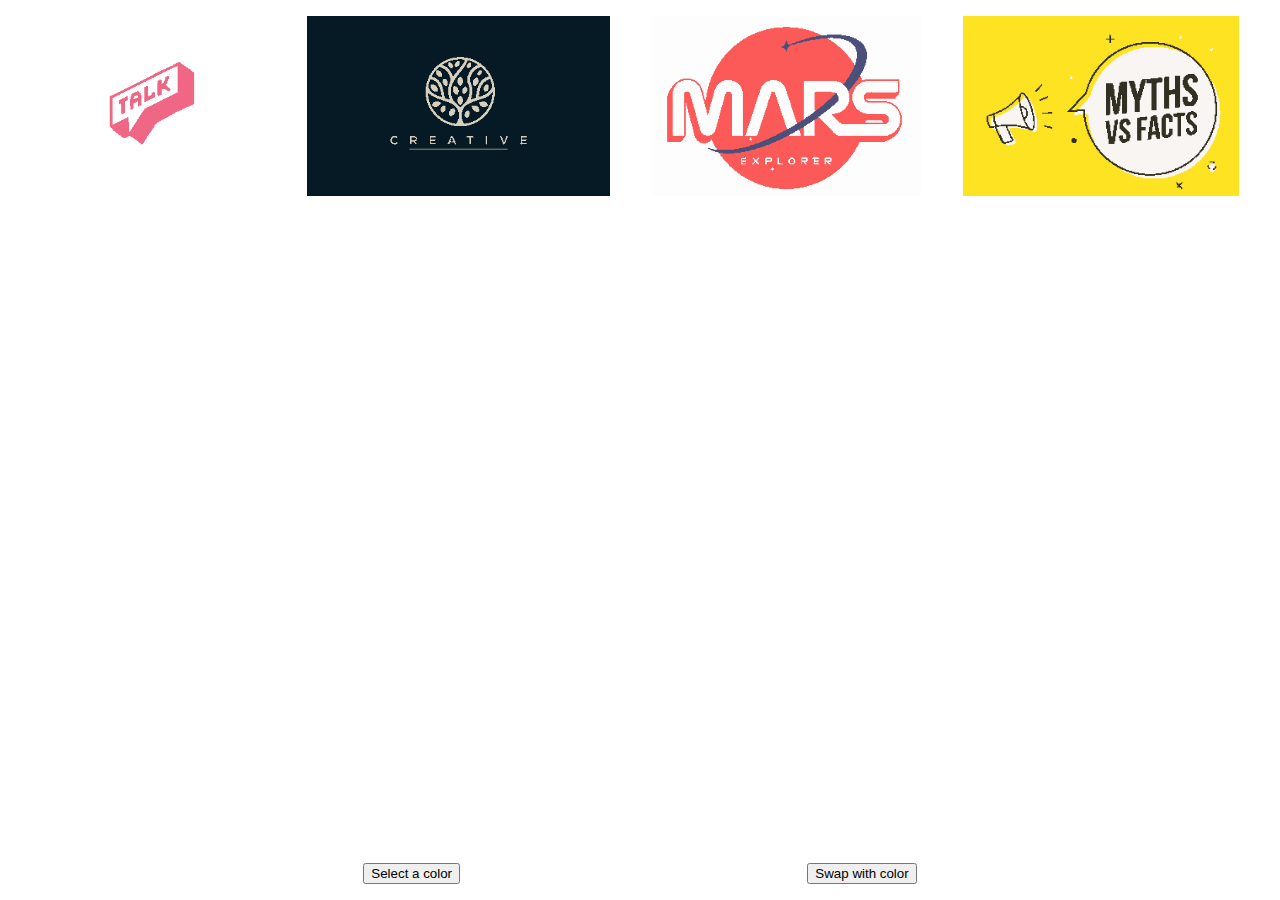
<file: 3eyedropper/photo-color-swap.html>
<!DOCTYPE html>
<meta charset="utf-8">

<style>
  html {
    font-family: arial;
    font-size: 12pt;
  }
  
  html,
  body {
    height: 100%;
    margin: 0;
    overflow: hidden;
  }
  
  body {
    display: grid;
    gap: 1rem;
    grid-template-rows: min-content 1fr min-content;
    padding: 1rem;
    height: calc(100% - 2rem);
  }
  
  ul,
  li {
    margin: 0;
    padding: 0;
    list-style: none;
  }
  
  .photos {
    display: flex;
    gap: 1rem;
    justify-content: space-evenly;
  }
  
  .photos img {
    height: 20vh;
  }
  
  .canvas {
    position: relative;
    display: flex;
    justify-content: center;
  }
  
  .canvas canvas {
    position: absolute;
    height: 100%;
  }
  
  .controls {
    display: flex;
    justify-content: space-evenly;
  }
</style>

<ul class="photos">
  <li><img src="photo1.bmp"></li>
  <li><img src="photo2.jpg"></li>
  <li><img src="photo3.jpg"></li>
  <li><img src="photo4.jpg"></li>
</ul>

<div class="canvas">
  <canvas width="640" height="480"></canvas>
</div>

<div class="controls">
  <button class="select">Select a color <span></span></button>
  <button class="swap">Swap with color</button>
</div>

<script>
  if (!('EyeDropper' in window)) {
    alert('Your browser does not support the EyeDropper API yet. This demo will not work as intended');
  }

  const selectBtn = document.querySelector('.select');
  const swapBtn = document.querySelector('.swap');
  const canvas = document.querySelector('canvas');
  const context = canvas.getContext('2d');

  let originalColor = null;
  let newColor = null;

  addEventListener('click', e => {
    const image = e.target.closest('img');
    if (!image) {
      return;
    }

    loadImage(image);
  });

  selectBtn.addEventListener('click', pickColorToSwap);
  swapBtn.addEventListener('click', swapSelectedColor);

  function loadImage(image) {
    context.drawImage(image, 0, 0, canvas.width, canvas.height);
  }

  async function pickColorToSwap() {
    originalColor = await startEyeDropper();
  }

  async function swapSelectedColor() {
    if (!originalColor) {
      return;
    }

    newColor = await startEyeDropper();

    swapColorsInCanvas();
  }

  function swapColorsInCanvas() {
    if (!originalColor || !newColor) {
      return;
    }

    const imageData = context.getImageData(0, 0, canvas.width, canvas.height);

    for (let i = 0; i < imageData.data.length; i += 4) {
      const r = imageData.data[i];
      const g = imageData.data[i + 1]
      const b = imageData.data[i + 2];

      if (r === originalColor.r && g === originalColor.g && b === originalColor.b) {
        imageData.data[i] = newColor.r;
        imageData.data[i + 1] = newColor.g;
        imageData.data[i + 2] = newColor.b;
      }
    }

    context.putImageData(imageData, 0, 0);
  }

  function convertToRGB(hex) {
    return {
      r: parseInt(hex.substr(1, 2), 16),
      g: parseInt(hex.substr(3, 2), 16),
      b: parseInt(hex.substr(5, 2), 16)
    };
  }

  async function startEyeDropper() {
    const eyeDropper = new EyeDropper();
    try {
      const result = await eyeDropper.open();
      return convertToRGB(result.sRGBHex);
    } catch (e) {
      return null;
    }
  }
</script>
</file>
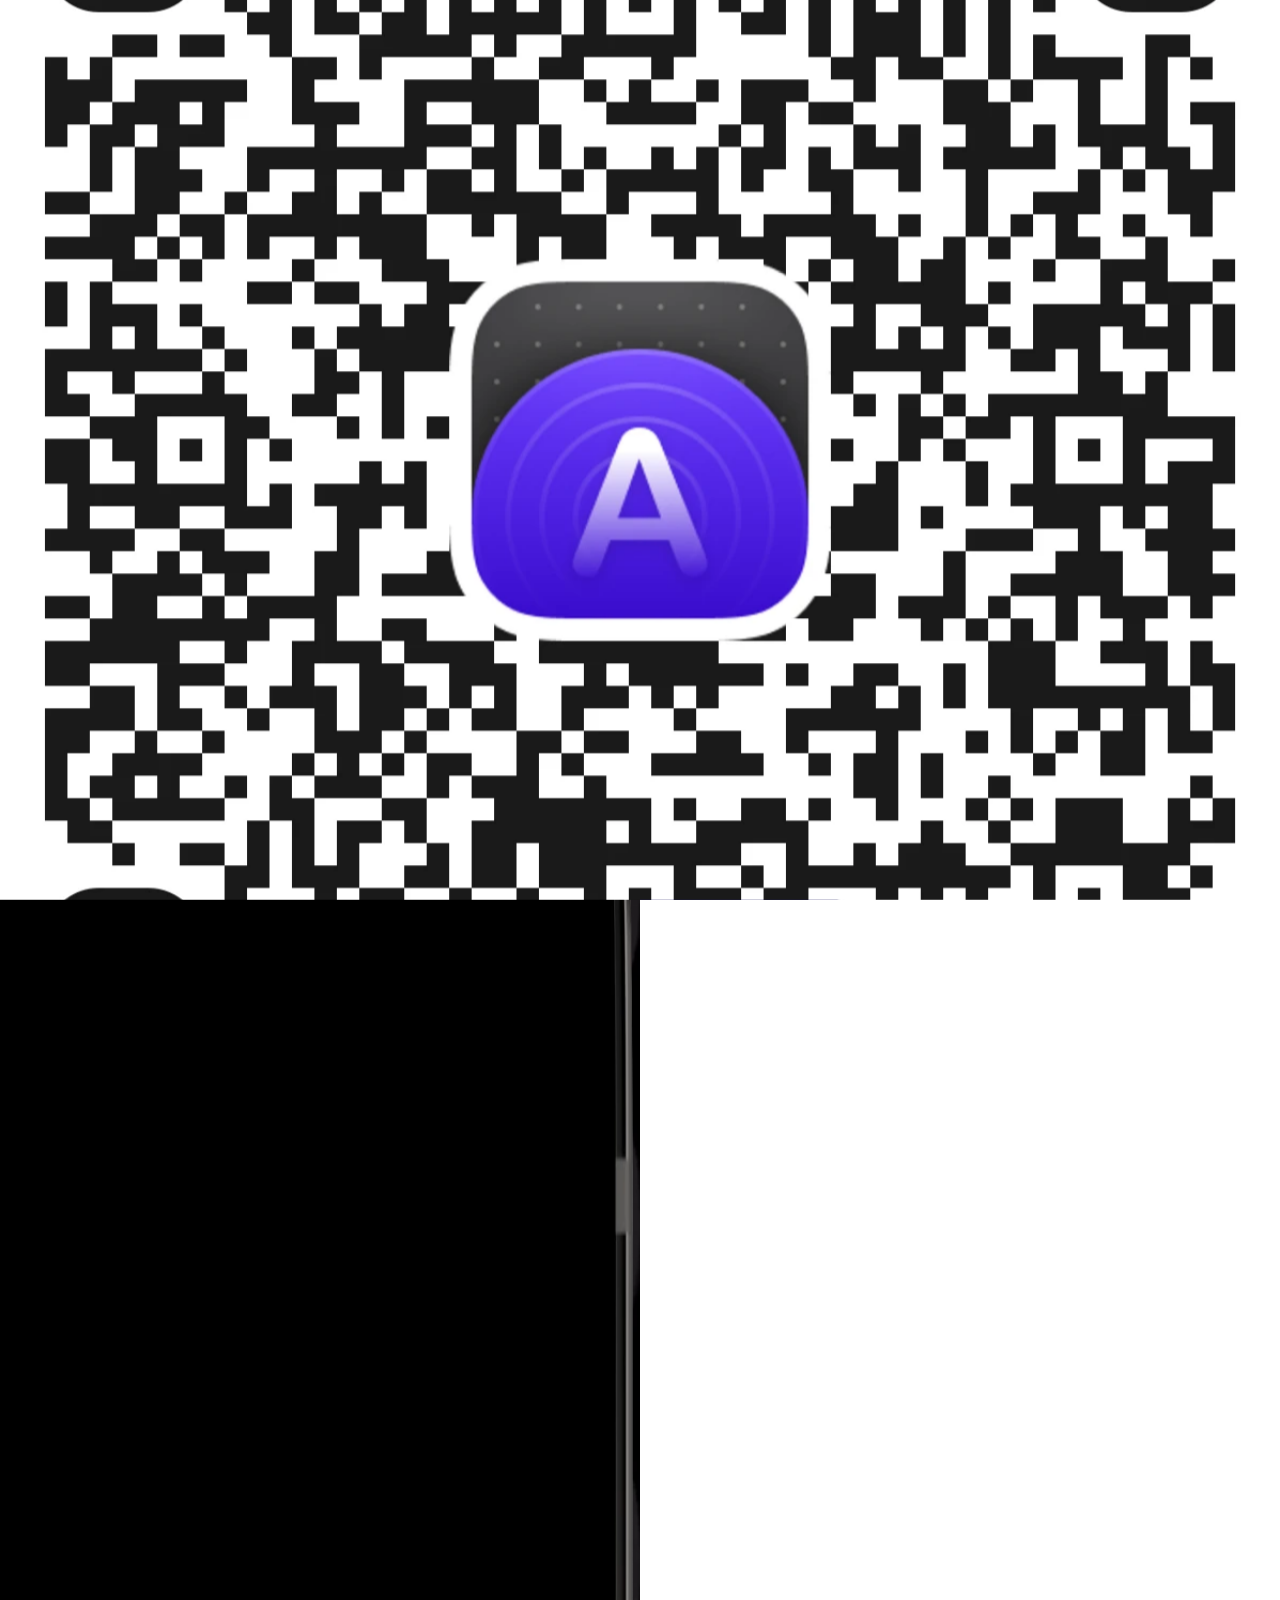
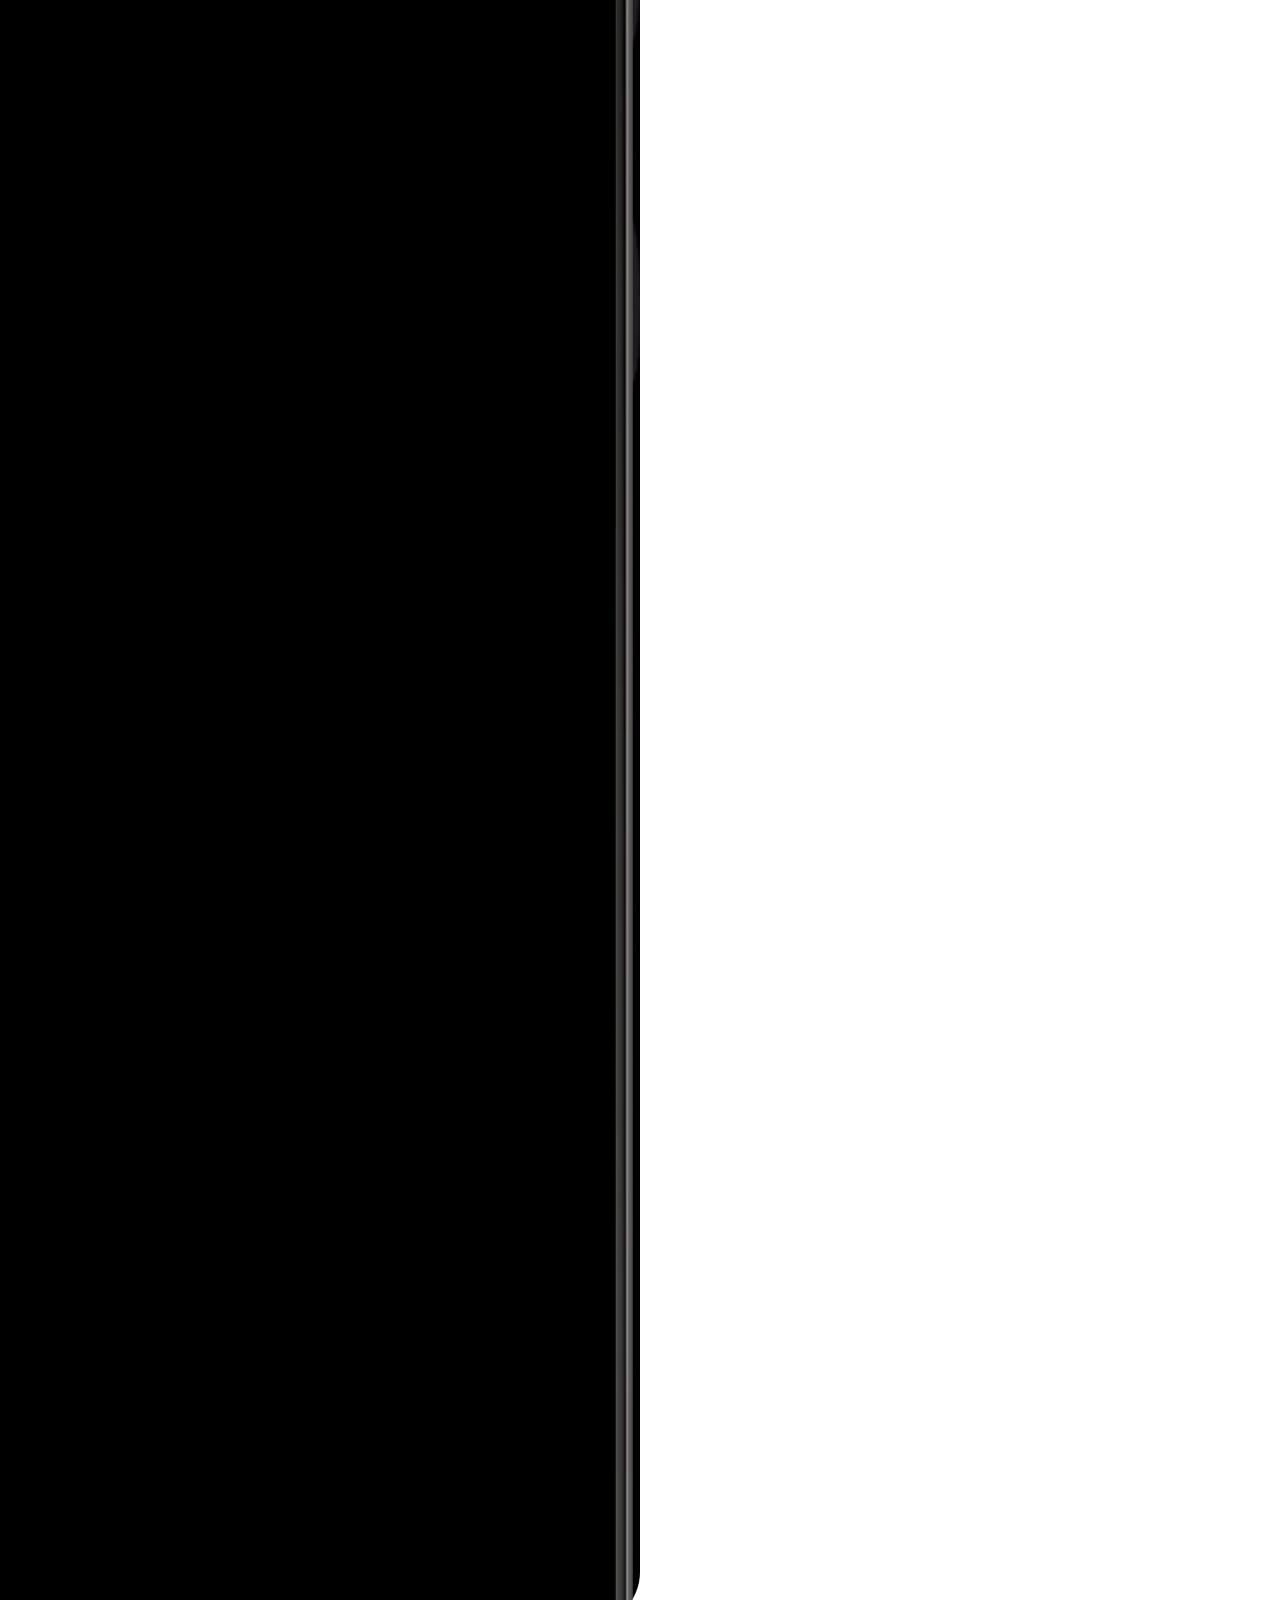
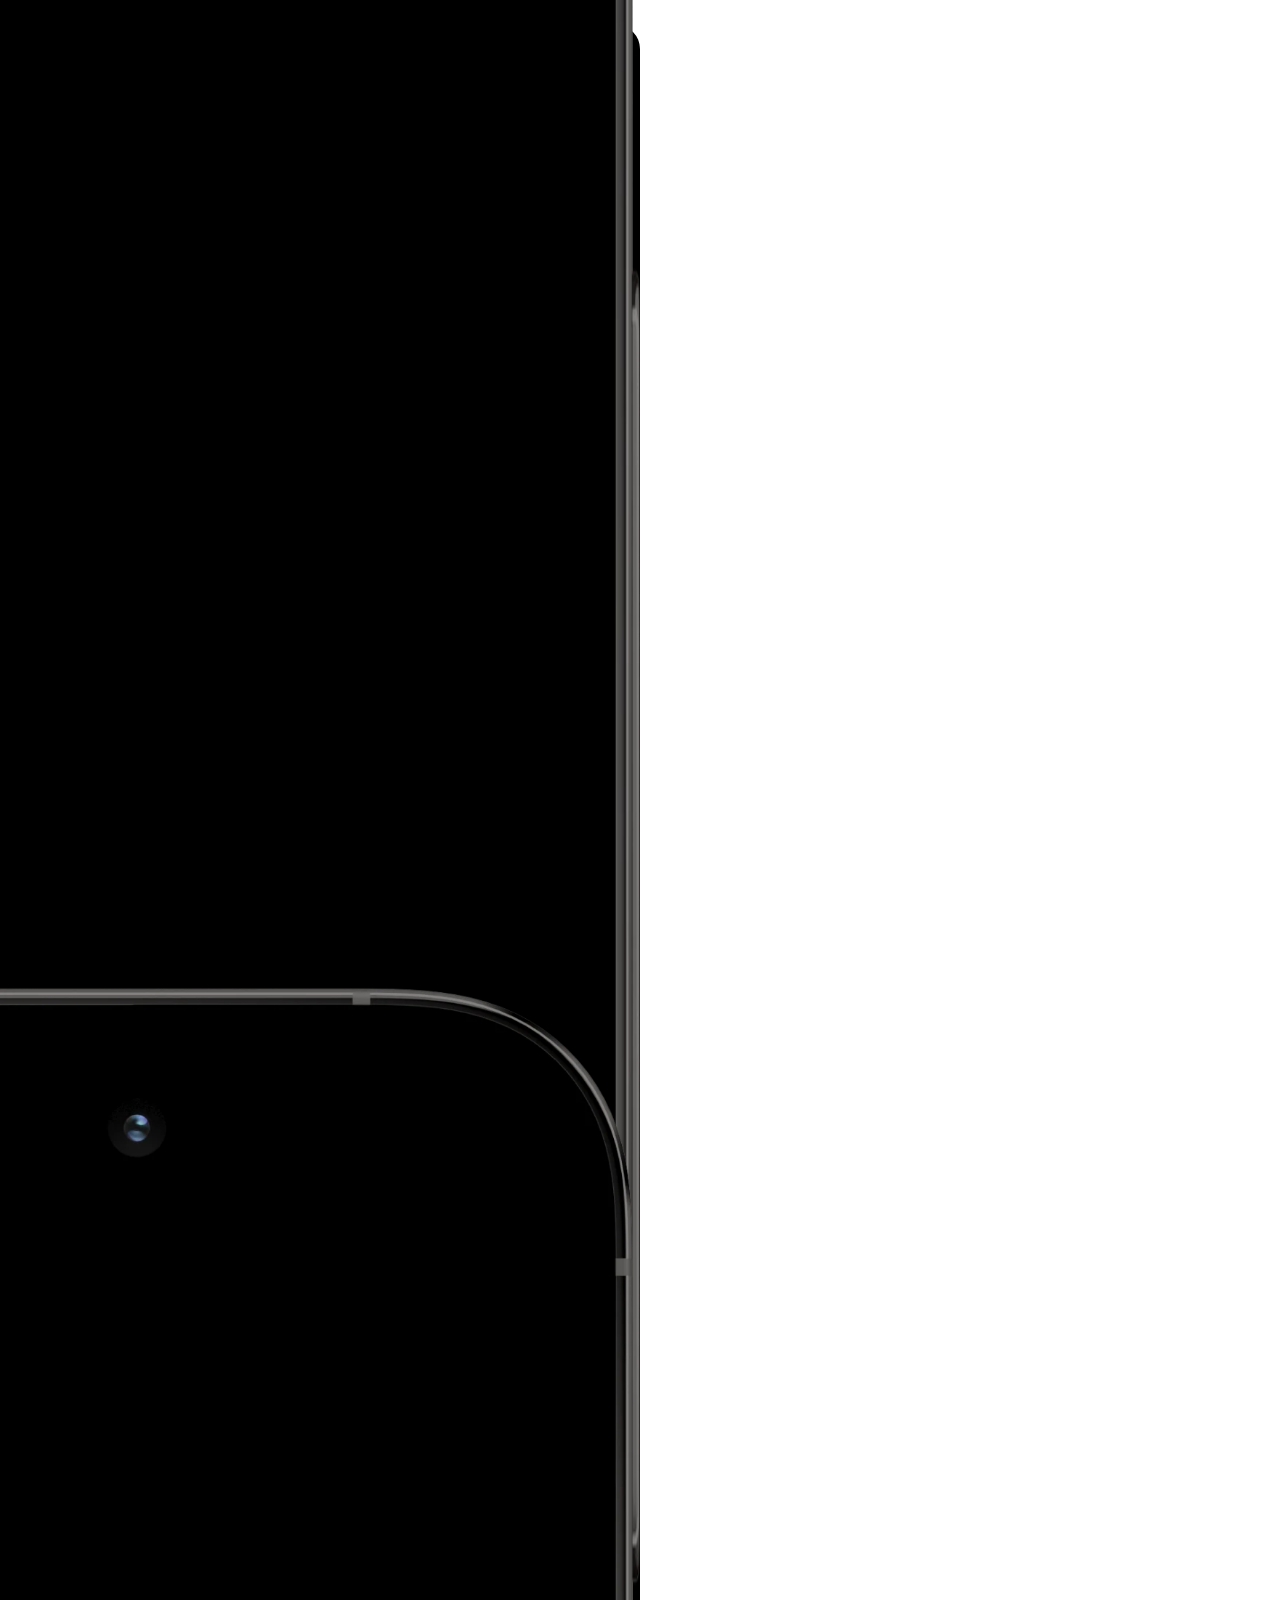
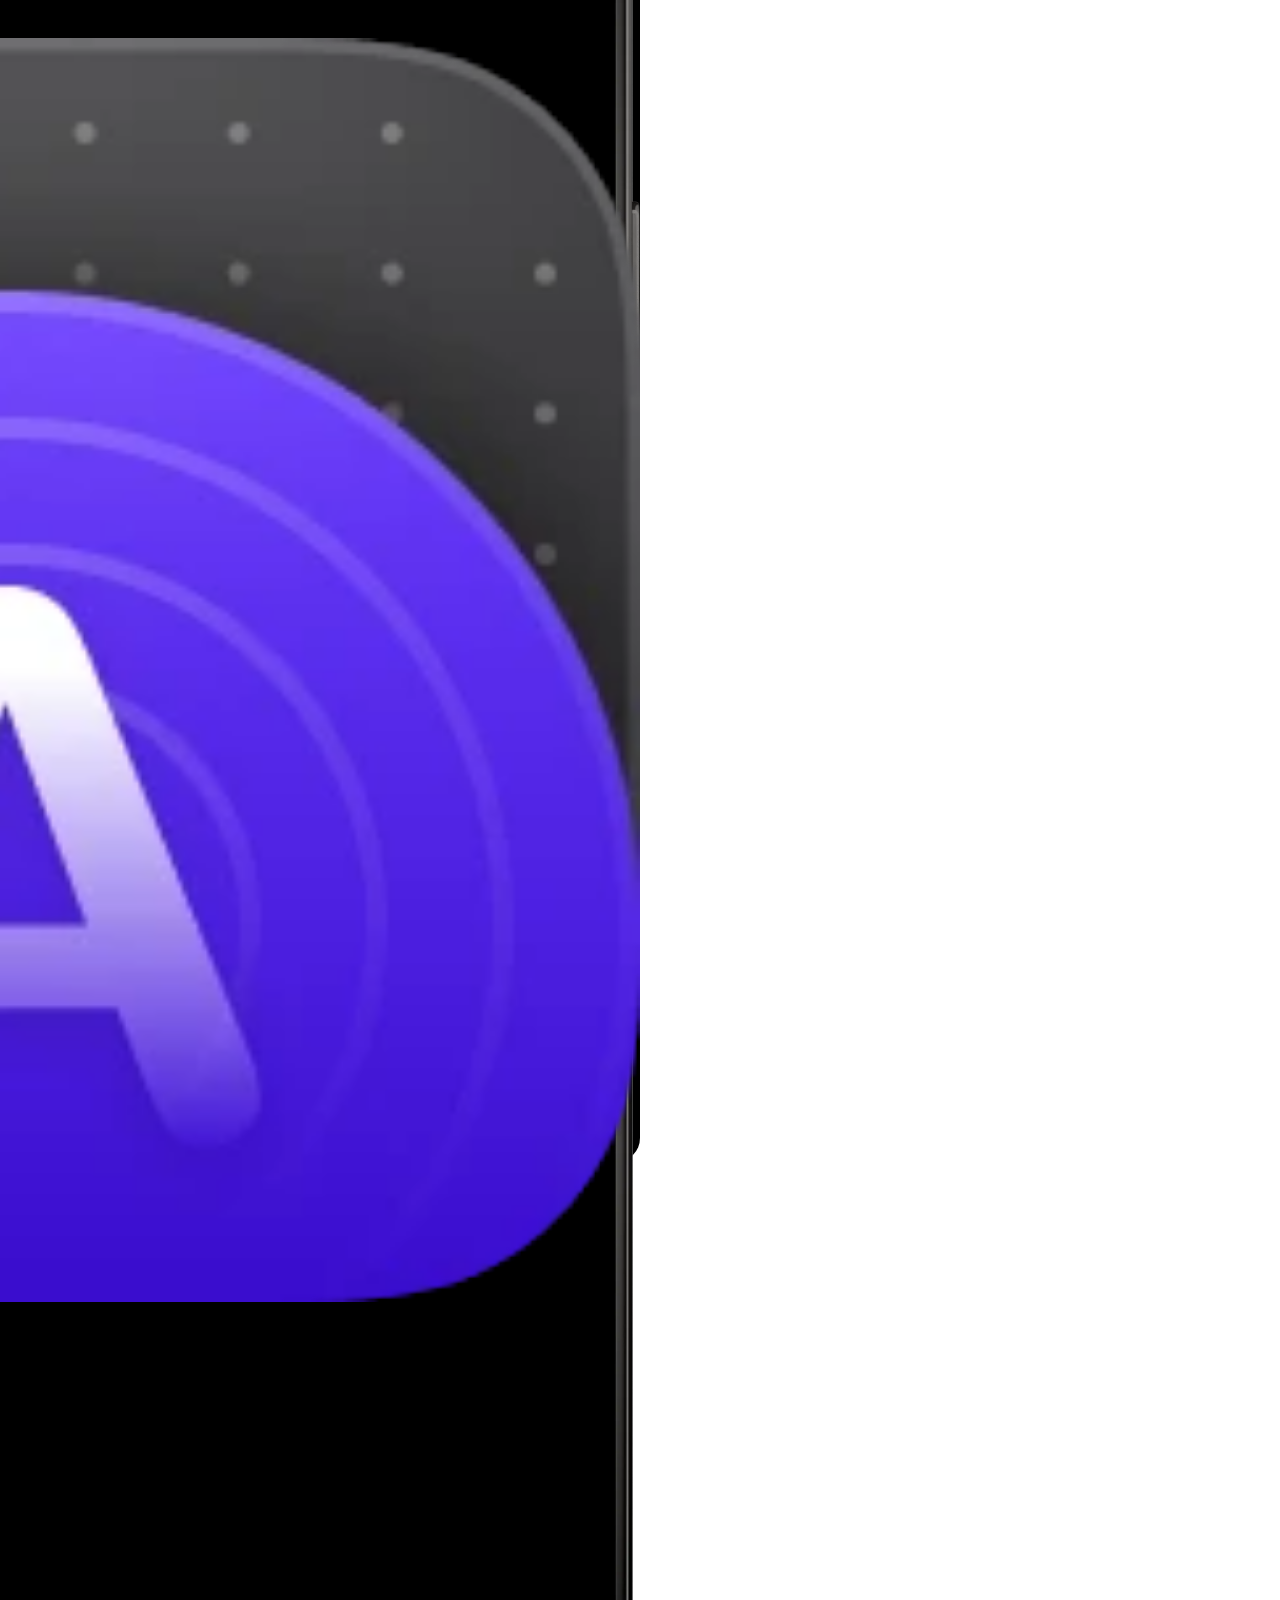
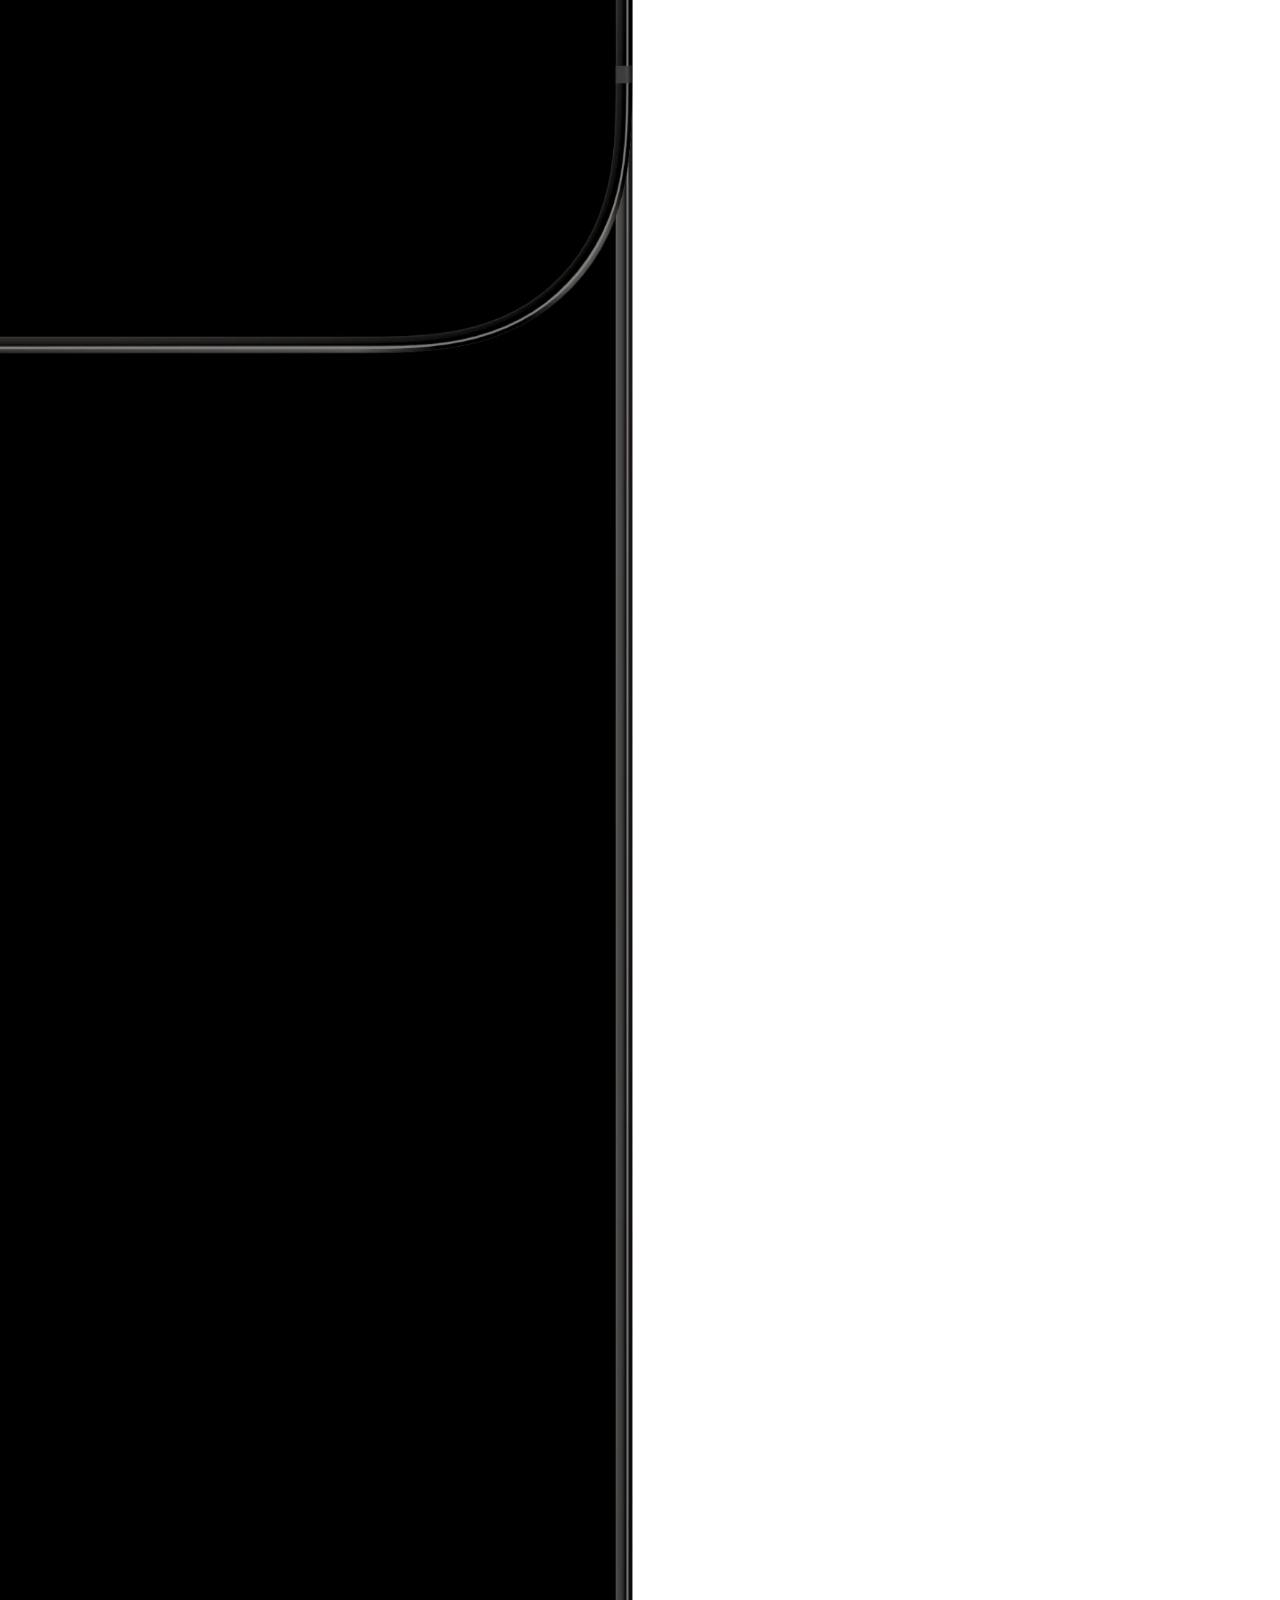
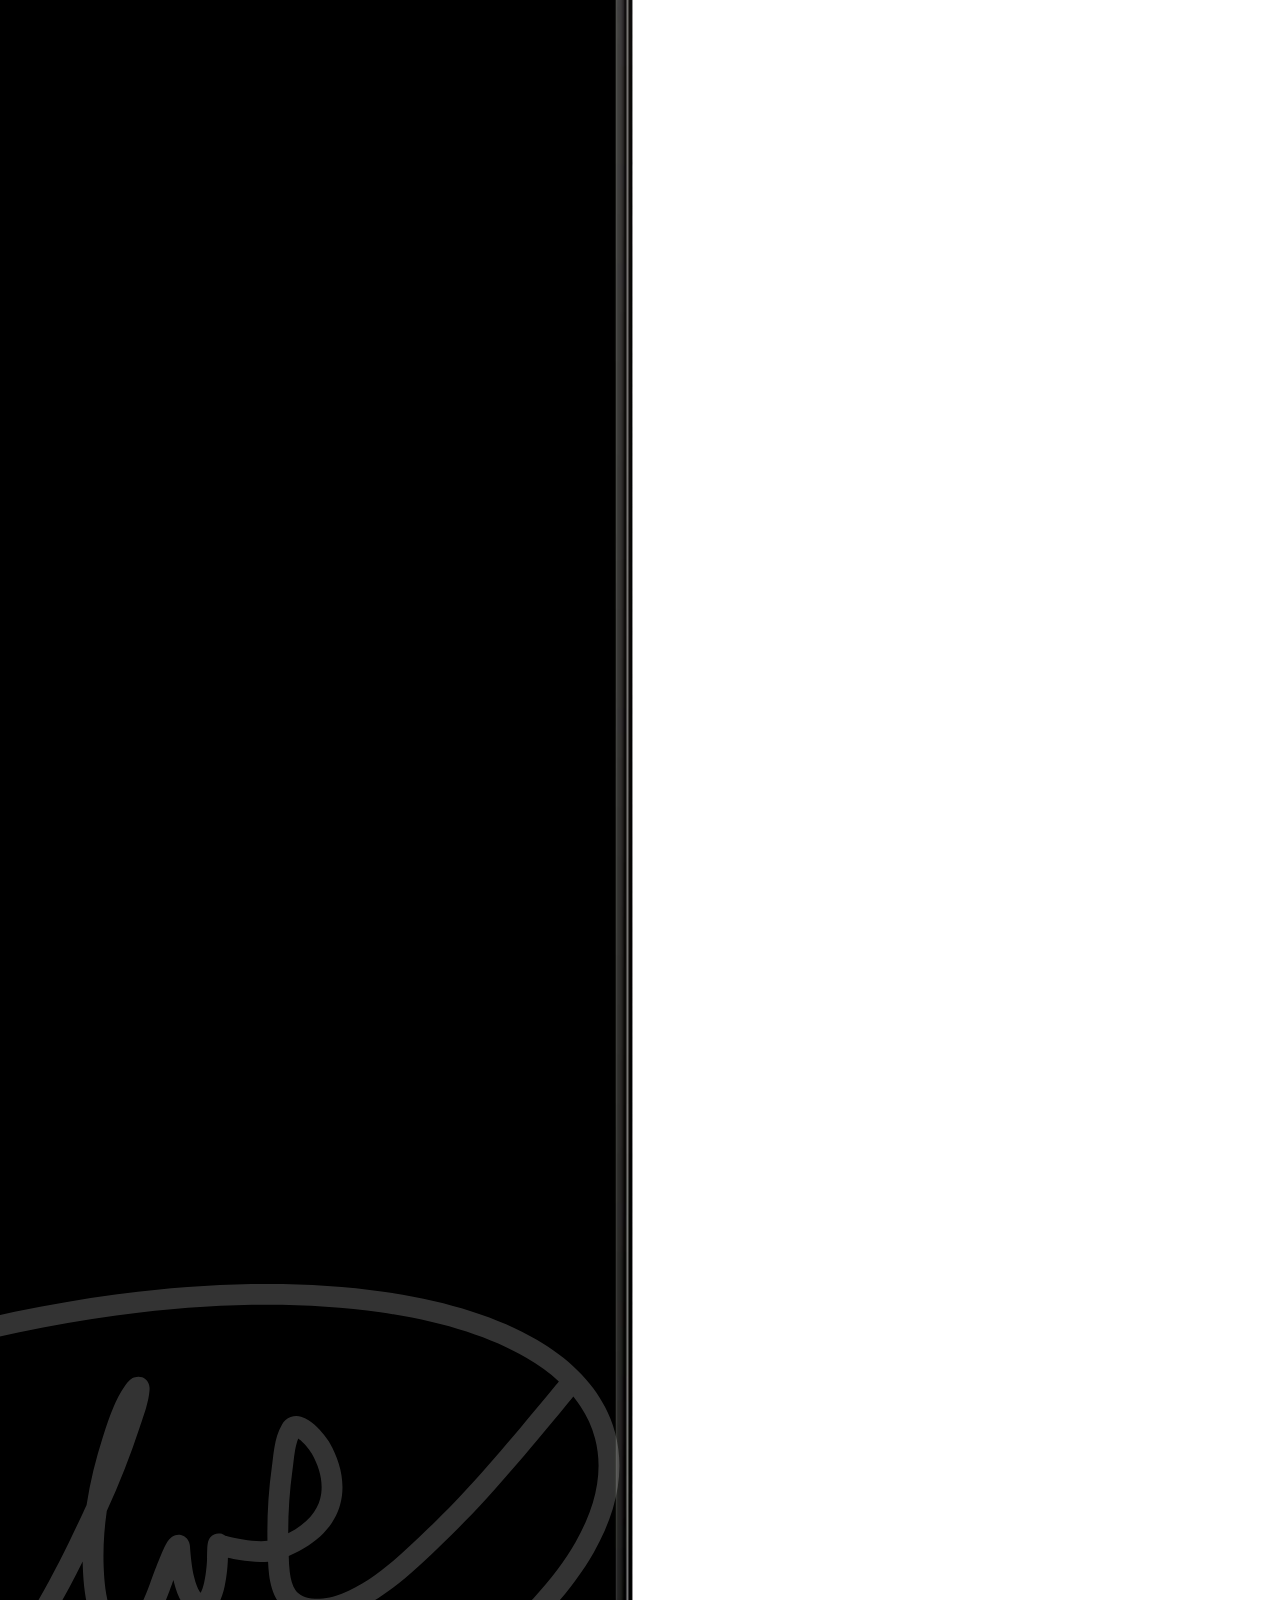
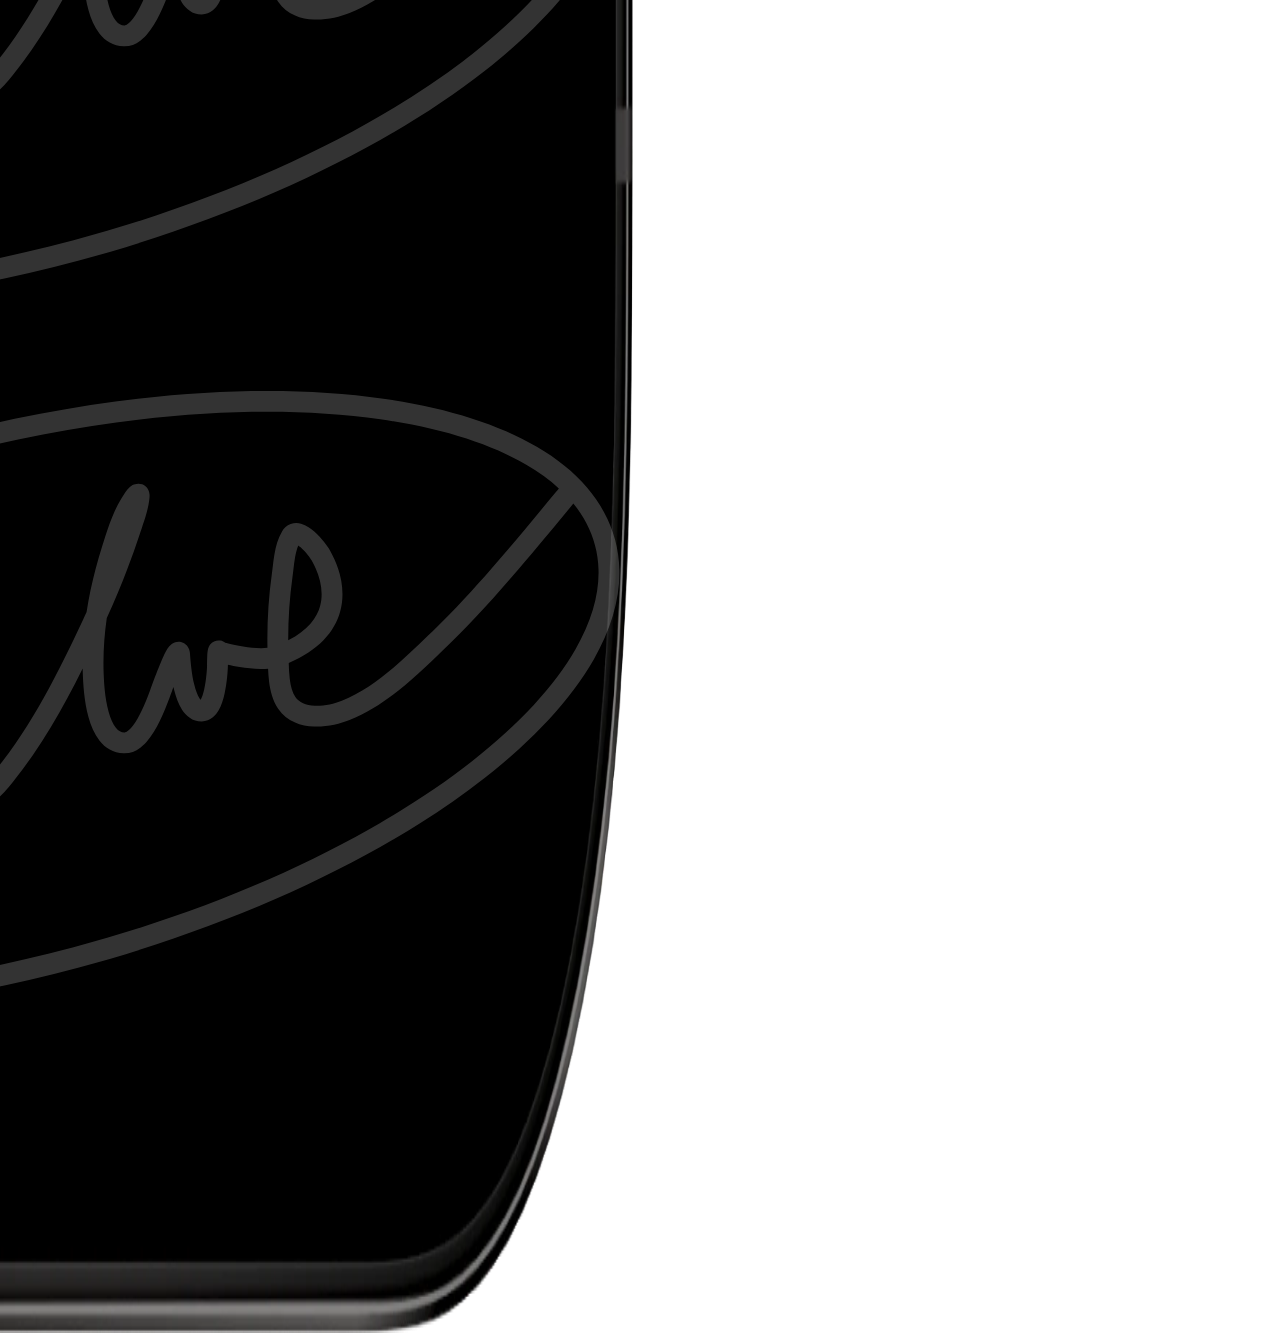
<file: phone-noquedo/elphone.html>
<!DOCTYPE html><html lang="es-MX"><head>
    <meta charset="utf-8">
    
    
    
    <!-- End of headStart -->
    <meta name="viewport" content="width=device-width">
    <meta name="generator" content="Framer 78001ac">
    <title>Aim — Set and Track Goals</title>
    <meta name="description" content="laid-back indie makers building small apps on a side">
  
    <link rel="icon" href="https://framerusercontent.com/modules/aFMehZkpYThP1p76yixs/LdF0vr1MCjQai8P7Ikog/assets/wiH7M5QLwoiKODJ3eOVdmZ3s3ts.png">
    <!-- Open Graph / Facebook -->
    <meta property="og:type" content="website">
    <meta property="og:title" content="Aim — Set and Track Goals">
    <meta property="og:description" content="laid-back indie makers building small apps on a side">
    <meta property="og:image" content="https://framerusercontent.com/modules/aFMehZkpYThP1p76yixs/LdF0vr1MCjQai8P7Ikog/assets/EAqSxQvDVqlfxf2iwq26NjAIlDU.jpg">
    <!-- Twitter -->
    <meta name="twitter:card" content="summary_large_image">
    <meta name="twitter:title" content="Aim — Set and Track Goals">
    <meta name="twitter:description" content="laid-back indie makers building small apps on a side">
    <meta name="twitter:image" content="https://framerusercontent.com/modules/aFMehZkpYThP1p76yixs/LdF0vr1MCjQai8P7Ikog/assets/EAqSxQvDVqlfxf2iwq26NjAIlDU.jpg">
    
<link href="https://fonts.gstatic.com" rel="preconnect" crossorigin="">

<link rel="style" href="./mystyle.css" >

    
    <!-- <style  >
</style> -->
</head>

<body class="framer-body-augiA20Il">
   

    
    <!-- End of bodyStart -->
    <div id="main">
      <div><div class="framer-72rtr7" style="min-height:100%;width:auto"><div class="framer-1nsem3p" name="header shapes"><div class="ssr-variant hidden-nefvah"><div class="framer-7r0vxt-container hidden-1b1ds80" style="transform:translateX(-50%)"><div  class="framer-iYprA framer-v-7qgo6o" style="display:contents" tabindex="0"><div class="framer-7qgo6o" ><div style="position:absolute;border-radius:inherit;top:0;right:0;bottom:0;left:0" ><img src="diUwrEW3x6VfnvPu3BCdMn4kRA.webp" alt="" srcset="diUwrEW3x6VfnvPu3BCdMn4kRA.webp", diUwrEW3x6VfnvPu3BCdMn4kRA.webp"" style="display:block;width:100%;height:100%;border-radius:inherit;object-position:center;object-fit:cover;image-rendering:auto"  sizes="(min-width: 1200px) 100vw, (max-width: 655px) 100vw, (min-width: 656px) and (max-width: 1199px) 100vw"></div></div></div></div></div><div class="ssr-variant hidden-72rtr7 hidden-1b1ds80"><div class="framer-7r0vxt-container hidden-1b1ds80"><div  class="framer-iYprA framer-v-7qgo6o" style="display:contents" tabindex="0"><div class="framer-7qgo6o"  style="height:100%;width:100%"><div style="position:absolute;border-radius:inherit;top:0;right:0;bottom:0;left:0" ><img src="diUwrEW3x6VfnvPu3BCdMn4kRA.webp"" alt="" srcset="diUwrEW3x6VfnvPu3BCdMn4kRA.webp", diUwrEW3x6VfnvPu3BCdMn4kRA.webp"" style="display:block;width:100%;height:100%;border-radius:inherit;object-position:center;object-fit:cover;image-rendering:auto"  sizes="(min-width: 1200px) 100vw, (max-width: 655px) 100vw, (min-width: 656px) and (max-width: 1199px) 100vw"></div></div></div></div></div><div class="framer-vv6g2o-container"><div  class="framer-iYprA framer-v-7qgo6o" style="display:contents" tabindex="0"><div class="framer-7qgo6o"  style="height:100%;width:100%"><div style="position:absolute;border-radius:inherit;top:0;right:0;bottom:0;left:0" ><img src="diUwrEW3x6VfnvPu3BCdMn4kRA.webp"" alt="" srcset="diUwrEW3x6VfnvPu3BCdMn4kRA.webp", diUwrEW3x6VfnvPu3BCdMn4kRA.webp"" style="display:block;width:100%;height:100%;border-radius:inherit;object-position:center;object-fit:cover;image-rendering:auto"  sizes="(min-width: 1200px) 100vw, (max-width: 655px) 100vw, (min-width: 656px) and (max-width: 1199px) 100vw"></div></div></div></div><div class="framer-pke5xe-container" style="transform:rotate(-60deg)"><div  class="framer-iYprA framer-v-7qgo6o" style="display:contents" tabindex="0"><div class="framer-7qgo6o"  style="height:100%;width:100%"><div style="position:absolute;border-radius:inherit;top:0;right:0;bottom:0;left:0" ><img src="diUwrEW3x6VfnvPu3BCdMn4kRA.webp"" alt="" srcset="diUwrEW3x6VfnvPu3BCdMn4kRA.webp", diUwrEW3x6VfnvPu3BCdMn4kRA.webp"" style="display:block;width:100%;height:100%;border-radius:inherit;object-position:center;object-fit:cover;image-rendering:auto"  sizes="(min-width: 1200px) 100vw, (max-width: 655px) 100vw, (min-width: 656px) and (max-width: 1199px) 100vw"></div></div></div></div><div class="framer-1ayj966-container hidden-1b1ds80" style="transform:rotate(30deg)"><div  class="framer-iYprA framer-v-7qgo6o" style="display:contents" tabindex="0"><div class="framer-7qgo6o"  style="height:100%;width:100%"><div style="position:absolute;border-radius:inherit;top:0;right:0;bottom:0;left:0" ><img src="diUwrEW3x6VfnvPu3BCdMn4kRA.webp"" alt="" srcset="diUwrEW3x6VfnvPu3BCdMn4kRA.webp", diUwrEW3x6VfnvPu3BCdMn4kRA.webp"" style="display:block;width:100%;height:100%;border-radius:inherit;object-position:center;object-fit:cover;image-rendering:auto"  sizes="(min-width: 1200px) 100vw, (max-width: 655px) 100vw, (min-width: 656px) and (max-width: 1199px) 100vw"></div></div></div></div><div class="framer-elo6qe-container hidden-nefvah hidden-1b1ds80" style="transform:rotate(-30deg)"><div  class="framer-iYprA framer-v-7qgo6o" style="display:contents" tabindex="0"><div class="framer-7qgo6o"  style="height:100%;width:100%"><div style="position:absolute;border-radius:inherit;top:0;right:0;bottom:0;left:0" ><img src="diUwrEW3x6VfnvPu3BCdMn4kRA.webp"" alt="" srcset="diUwrEW3x6VfnvPu3BCdMn4kRA.webp", diUwrEW3x6VfnvPu3BCdMn4kRA.webp"" style="display:block;width:100%;height:100%;border-radius:inherit;object-position:center;object-fit:cover;image-rendering:auto"  sizes="(min-width: 1200px) 100vw, (max-width: 655px) 100vw, (min-width: 656px) and (max-width: 1199px) 100vw"></div></div></div></div><div class="framer-1kbwyt7-container" style="transform:rotate(120deg)"><div  class="framer-iYprA framer-v-7qgo6o" style="display:contents" tabindex="0"><div class="framer-7qgo6o"  style="height:100%;width:100%"><div style="position:absolute;border-radius:inherit;top:0;right:0;bottom:0;left:0" ><img src="diUwrEW3x6VfnvPu3BCdMn4kRA.webp"" alt="" srcset="diUwrEW3x6VfnvPu3BCdMn4kRA.webp", diUwrEW3x6VfnvPu3BCdMn4kRA.webp"" style="display:block;width:100%;height:100%;border-radius:inherit;object-position:center;object-fit:cover;image-rendering:auto"  sizes="(min-width: 1200px) 100vw, (max-width: 655px) 100vw, (min-width: 656px) and (max-width: 1199px) 100vw"></div></div></div></div></div>
      
      <div class="framer-a9g6e6"  name="header + footer" style="transform:translateX(-50%)"><div class="framer-6fu9j4"  name="header + phone"><div class="framer-kxf7ze" data-framer-name="title" name="title"><div class="ssr-variant hidden-nefvah hidden-1b1ds80"><div class="framer-vehrzx" style="outline:none;display:flex;flex-direction:column;justify-content:flex-start;flex-shrink:0;transform:none" ><h1 style="--font-selector:R0Y7SW50ZXItNzAw;--framer-font-size:106px;--framer-font-weight:700;--framer-line-height:1em;--framer-text-alignment:center;--framer-text-color:rgb(255, 255, 255)" class="framer-text">Aim.</h1></div></div><div class="ssr-variant hidden-72rtr7 hidden-1b1ds80"><div class="framer-vehrzx" style="outline:none;display:flex;flex-direction:column;justify-content:flex-start;flex-shrink:0;transform:none" ><h1 style="--font-selector:R0Y7SW50ZXItNzAw;--framer-font-size:96px;--framer-font-weight:700;--framer-line-height:1em;--framer-text-alignment:center;--framer-text-color:rgb(255, 255, 255)" class="framer-text">Aim.</h1></div></div><div class="ssr-variant hidden-nefvah hidden-72rtr7"><div class="framer-vehrzx" style="outline:none;display:flex;flex-direction:column;justify-content:flex-start;flex-shrink:0;transform:none" ><h1 style="--font-selector:R0Y7SW50ZXItNzAw;--framer-font-size:56px;--framer-font-weight:700;--framer-line-height:1em;--framer-text-alignment:center;--framer-text-color:rgb(255, 255, 255)" class="framer-text">Aim.</h1></div></div><div class="ssr-variant hidden-nefvah hidden-1b1ds80"><div class="framer-rm3m7t" style="outline:none;display:flex;flex-direction:column;justify-content:flex-start;flex-shrink:0;transform:none" ><h1 style="--font-selector:R0Y7SW50ZXItNzAw;--framer-font-size:106px;--framer-font-weight:700;--framer-line-height:1em;--framer-text-alignment:center;--framer-text-color:rgb(255, 255, 255)" class="framer-text">Set &amp; Track Your Goals</h1></div></div><div class="ssr-variant hidden-72rtr7 hidden-1b1ds80"><div class="framer-rm3m7t" style="outline:none;display:flex;flex-direction:column;justify-content:flex-start;flex-shrink:0;transform:none" ><h1 style="--font-selector:R0Y7SW50ZXItNzAw;--framer-font-size:96px;--framer-font-weight:700;--framer-line-height:1em;--framer-text-alignment:center;--framer-text-color:rgb(255, 255, 255)" class="framer-text">Set &amp; Track Your Goals</h1></div></div><div class="ssr-variant hidden-nefvah hidden-72rtr7"><div class="framer-rm3m7t" style="outline:none;display:flex;flex-direction:column;justify-content:flex-start;flex-shrink:0;transform:none" ><h1 style="--font-selector:R0Y7SW50ZXItNzAw;--framer-font-size:56px;--framer-font-weight:700;--framer-line-height:1em;--framer-text-alignment:center;--framer-text-color:rgb(255, 255, 255)" class="framer-text">Set &amp; Track Your Goals</h1></div></div></div><div class="framer-182ml49-container"><div class="ssr-variant hidden-1b1ds80"><div  class="framer-Biqlh framer-v-1yiwvvt" style="display:contents" tabindex="0"><div class="framer-1yiwvvt" data-framer-name="large"><div class="framer-ca9dxp" data-framer-name="background"><div style="position:absolute;border-radius:inherit;top:0;right:0;bottom:0;left:0" ><img src="zOfG08m4CQqUGrZ4kehLJBWBYcM.webp" alt="" srcset="zOfG08m4CQqUGrZ4kehLJBWBYcM.webp?scale-down-to=512 251w, zOfG08m4CQqUGrZ4kehLJBWBYcM.webp?scale-down-to=1024 503w, zOfG08m4CQqUGrZ4kehLJBWBYcM.webp?scale-down-to=2048 1007w, zOfG08m4CQqUGrZ4kehLJBWBYcM.webp 1740w" style="display:block;width:100%;height:100%;border-radius:inherit;object-position:center;object-fit:fill;image-rendering:auto"  sizes="(min-width: 1200px) 100vw, (min-width: 656px) and (max-width: 1199px) 100vw, (max-width: 655px) 312px"></div></div><div class="framer-1d2ac0r-container"><video src="2r9FOgGPdQaXfZnvXzbaHgXbH5A~QUY5_V7pPtsu6Pvof2M8BpmdaHWBLfWGi7xyrkvoqEQ.mp4" loop="" autoplay="" muted="" playsinline="" style="width:100%;height:100%;border-radius:53px;display:block;object-fit:cover;background-color:rgba(0, 0, 0, 0);object-position:50% 50%"></video></div><div class="framer-16yx1k1" data-framer-name="foreground frame"><div style="position:absolute;border-radius:inherit;top:0;right:0;bottom:0;left:0" ><img src="EbLrueDnqlBajtv2DPCtzhvfew.webp" alt="" srcset="EbLrueDnqlBajtv2DPCtzhvfew.webp?scale-down-to=512 252w, EbLrueDnqlBajtv2DPCtzhvfew.webp?scale-down-to=1024 504w, EbLrueDnqlBajtv2DPCtzhvfew.webp?scale-down-to=2048 1008w, EbLrueDnqlBajtv2DPCtzhvfew.webp 1740w" style="display:block;width:100%;height:100%;border-radius:inherit;object-position:center;object-fit:contain;image-rendering:auto"  sizes="(min-width: 1200px) 100vw, (min-width: 656px) and (max-width: 1199px) 100vw, (max-width: 655px) 312px"></div></div></div></div></div><div class="ssr-variant hidden-nefvah hidden-72rtr7"><div  class="framer-Biqlh framer-v-1275vl9" style="display:contents" tabindex="0"><div class="framer-1yiwvvt" data-framer-name="small"><div class="framer-ca9dxp" data-framer-name="background"><div style="position:absolute;border-radius:inherit;top:0;right:0;bottom:0;left:0" ><img src="zOfG08m4CQqUGrZ4kehLJBWBYcM.webp" alt="" srcset="zOfG08m4CQqUGrZ4kehLJBWBYcM.webp?scale-down-to=512 251w, zOfG08m4CQqUGrZ4kehLJBWBYcM.webp?scale-down-to=1024 503w, zOfG08m4CQqUGrZ4kehLJBWBYcM.webp?scale-down-to=2048 1007w, zOfG08m4CQqUGrZ4kehLJBWBYcM.webp 1740w" sizes="(min-width: 1200px) 100vw, (min-width: 656px) and (max-width: 1199px) 100vw, (max-width: 655px) 312px" style="display:block;width:100%;height:100%;border-radius:inherit;object-position:center;object-fit:fill;image-rendering:auto"></div></div><div class="framer-1d2ac0r-container">
        <video src="2r9FOgGPdQaXfZnvXzbaHgXbH5A~QUY5_V7pPtsu6Pvof2M8BpmdaHWBLfWGi7xyrkvoqEQ.mp4" loop="" autoplay="" muted="" playsinline="" style="width:100%;height:100%;border-radius:24px;display:block;object-fit:cover;background-color:rgba(0, 0, 0, 0);object-position:50% 50%"></video></div><div class="framer-16yx1k1" data-framer-name="foreground frame"><div style="position:absolute;border-radius:inherit;top:0;right:0;bottom:0;left:0" ><img src="EbLrueDnqlBajtv2DPCtzhvfew.webp" alt="" srcset="EbLrueDnqlBajtv2DPCtzhvfew.webp?scale-down-to=512 252w, EbLrueDnqlBajtv2DPCtzhvfew.webp?scale-down-to=1024 504w, EbLrueDnqlBajtv2DPCtzhvfew.webp?scale-down-to=2048 1008w, EbLrueDnqlBajtv2DPCtzhvfew.webp 1740w" sizes="(min-width: 1200px) 100vw, (min-width: 656px) and (max-width: 1199px) 100vw, (max-width: 655px) 312px" style="display:block;width:100%;height:100%;border-radius:inherit;object-position:center;object-fit:contain;image-rendering:auto"></div></div></div></div></div></div><div class="ssr-variant hidden-1b1ds80"><div class="framer-gkrijd"  style="outline:none;display:flex;flex-direction:column;justify-content:flex-start;flex-shrink:0;transform:none" ><p style="--font-selector:R0Y7SW50ZXItcmVndWxhcg==;--framer-font-size:20px;--framer-line-height:1.6em;--framer-text-alignment:center;--framer-text-color:rgb(255, 255, 255)" class="framer-text">La descripcion</p></div></div><div class="ssr-variant hidden-nefvah hidden-72rtr7"><div class="framer-gkrijd"  style="outline:none;display:flex;flex-direction:column;justify-content:flex-start;flex-shrink:0;transform:none" ><p style="--font-selector:R0Y7SW50ZXItcmVndWxhcg==;--framer-line-height:1.6em;--framer-text-alignment:center;--framer-text-color:rgb(255, 255, 255)" class="framer-text">La descripcion</p></div></div><div class="framer-1qizths" data-framer-name="download" name="download"><div class="framer-3u57fq-container"><div class="ssr-variant hidden-1b1ds80"><div  class="framer-02StK framer-v-5fc4ah" style="display:contents;pointer-events:auto" tabindex="0"><a class="framer-5fc4ah framer-1684r0s" data-framer-name="desktop" data-reset="button" style="background-color:rgb(255, 255, 255);border-bottom-left-radius:26px;border-bottom-right-radius:26px;border-top-left-radius:26px;border-top-right-radius:26px;box-shadow:0px 0.7551945155877176px 3.775972577938588px -0.75px rgba(255, 255, 255, 0.21147), 0px 1.9303366631113457px 9.651683315556728px -1.5px rgba(255, 255, 255, 0.20442), 0px 3.8618833574276366px 19.309416787138183px -2.25px rgba(255, 255, 255, 0.19283), 0px 7.328673829218899px 36.64336914609449px -3px rgba(255, 255, 255, 0.17203), 0px 14.553993482570958px 72.76996741285478px -3.75px rgba(255, 255, 255, 0.12868), 0px 32px 160px -4.5px rgba(255, 255, 255, 0.024), 0px 16px 180px 0px rgba(255, 255, 255, 0.16)" href="#download-app" target="_blank" rel="noopener"><div class="framer-aq78z5" data-framer-name="icon"><div data-framer-component-type="SVG" data-framer-name="􀣺" style="image-rendering:pixelated;flex-shrink:0;fill:rgba(0,0,0,1);color:rgba(0,0,0,1)" class="framer-xek7b5"><div class="svgContainer" style="width:100%;height:100%;aspect-ratio:inherit"><svg xmlns="http://www.w3.org/2000/svg" xmlns:xlink="http://www.w3.org/1999/xlink" style="width: 100%; height: 100%" viewBox="0 0 12 14"><use href="#svg-1881210805_2549"></use></svg></div></div></div><div class="framer-mwqpx" style="outline:none;display:flex;flex-direction:column;justify-content:flex-start;flex-shrink:0;--framer-paragraph-spacing:0px;transform:none" ><p style="--font-selector:R0Y7SW50ZXItNTAw;--framer-font-size:20px;--framer-font-weight:500;--framer-line-height:1.6em" class="framer-text">Download now</p></div></a></div></div><div class="ssr-variant hidden-nefvah hidden-72rtr7"><div  class="framer-02StK framer-v-1w8h8qf" style="display:contents;pointer-events:auto" tabindex="0"><a class="framer-5fc4ah framer-1684r0s" data-framer-name="phone" data-reset="button" style="background-color:rgb(255, 255, 255);border-bottom-left-radius:26px;border-bottom-right-radius:26px;border-top-left-radius:26px;border-top-right-radius:26px;box-shadow:0px 0.7551945155877176px 3.775972577938588px -0.75px rgba(255, 255, 255, 0.21147), 0px 1.9303366631113457px 9.651683315556728px -1.5px rgba(255, 255, 255, 0.20442), 0px 3.8618833574276366px 19.309416787138183px -2.25px rgba(255, 255, 255, 0.19283), 0px 7.328673829218899px 36.64336914609449px -3px rgba(255, 255, 255, 0.17203), 0px 14.553993482570958px 72.76996741285478px -3.75px rgba(255, 255, 255, 0.12868), 0px 32px 160px -4.5px rgba(255, 255, 255, 0.024), 0px 16px 180px 0px rgba(255, 255, 255, 0.16)" href="#download-app" target="_blank" rel="noopener"><div class="framer-aq78z5" data-framer-name="icon"><div data-framer-component-type="SVG" data-framer-name="􀣺" style="image-rendering:pixelated;flex-shrink:0;fill:rgba(0,0,0,1);color:rgba(0,0,0,1)" class="framer-xek7b5"><div class="svgContainer" style="width:100%;height:100%;aspect-ratio:inherit"><svg xmlns="http://www.w3.org/2000/svg" xmlns:xlink="http://www.w3.org/1999/xlink" style="width: 100%; height: 100%" viewBox="0 0 12 14"><use href="#svg-1881210805_2549"></use></svg></div></div></div><div class="framer-mwqpx" style="outline:none;display:flex;flex-direction:column;justify-content:flex-start;flex-shrink:0;--framer-paragraph-spacing:0px;transform:none" ><p style="--font-selector:R0Y7SW50ZXItNTAw;--framer-font-weight:500;--framer-line-height:1.6em" class="framer-text">Download now</p></div></a></div></div></div><div class="ssr-variant hidden-1b1ds80"><div class="framer-1s9lxyf" style="outline:none;display:flex;flex-direction:column;justify-content:flex-start;flex-shrink:0;transform:none" ><p style="--font-selector:R0Y7SW50ZXItcmVndWxhcg==;--framer-font-size:20px;--framer-line-height:1.6em;--framer-text-alignment:center;--framer-text-color:rgb(255, 255, 255)" class="framer-text">Available on the App Store</p></div></div><div class="ssr-variant hidden-nefvah hidden-72rtr7"><div class="framer-1s9lxyf" style="outline:none;display:flex;flex-direction:column;justify-content:flex-start;flex-shrink:0;transform:none" ><p style="--font-selector:R0Y7SW50ZXItcmVndWxhcg==;--framer-line-height:1.6em;--framer-text-alignment:center;--framer-text-color:rgb(255, 255, 255)" class="framer-text">Available on the App Store</p></div></div></div></div><div class="framer-c4yo6a" data-framer-name="app icon + footer" name="app icon + footer"><div class="framer-1pxf8mx-container"><div class="ssr-variant hidden-1b1ds80"><div  class="framer-mRWLA framer-v-18mbqhx" style="display:contents" tabindex="0"><div class="framer-18mbqhx" data-framer-name="desktop"><div class="framer-1qj7z97" data-framer-name="then"><div style="position:absolute;border-radius:inherit;top:0;right:0;bottom:0;left:0" ><img src="Dme1VytZTSbfR8aPD9jORCkjM.webp" alt="" sizes="72px" style="display:block;width:100%;height:100%;border-radius:inherit;object-position:center;object-fit:contain;image-rendering:auto"></div></div><div class="framer-1esfuvz"><div class="framer-17we36i" style="outline:none;display:flex;flex-direction:column;justify-content:flex-start;flex-shrink:0;--extracted-r6o4lv:rgb(255, 255, 255);--framer-paragraph-spacing:0px;transform:none" ><p style="--font-selector:R0Y7SW50ZXItcmVndWxhcg==;--framer-font-size:20px;--framer-line-height:1.6em;--framer-text-alignment:center;--framer-text-color:var(--extracted-r6o4lv)" class="framer-text">XBR — Reach Your 2024 Goals </p></div><div class="framer-1igpapx"><div class="framer-14st31p-container"><div  class="framer-nQxOn framer-v-16naivx" style="display:contents;pointer-events:auto" tabindex="0"><div class="framer-16naivx" ><a data-framer-component-type="SVG" data-framer-name="Union" href="./" target="_blank" style="image-rendering:pixelated;flex-shrink:0;fill:rgba(0,0,0,1);color:rgba(0,0,0,1);opacity:0.2" class="framer-pn39wy framer-ktgbqu"><div class="svgContainer" style="width:100%;height:100%;aspect-ratio:inherit"><svg xmlns="http://www.w3.org/2000/svg" xmlns:xlink="http://www.w3.org/1999/xlink" style="width: 100%; height: 100%" viewBox="0 0 182 94"><use href="#svg-1695554104_12211"></use></svg></div></a></div></div></div></div></div></div></div></div><div class="ssr-variant hidden-nefvah hidden-72rtr7"><div  class="framer-mRWLA framer-v-1oa0fjw" style="display:contents" tabindex="0"><div class="framer-18mbqhx" data-framer-name="phone"><div class="framer-1qj7z97" data-framer-name="then"><div style="position:absolute;border-radius:inherit;top:0;right:0;bottom:0;left:0" ><img src="Dme1VytZTSbfR8aPD9jORCkjM.webp" alt="" sizes="72px" style="display:block;width:100%;height:100%;border-radius:inherit;object-position:center;object-fit:contain;image-rendering:auto"></div></div><div class="framer-1esfuvz"><div class="framer-17we36i" style="outline:none;display:flex;flex-direction:column;justify-content:flex-start;flex-shrink:0;--extracted-r6o4lv:rgb(255, 255, 255);--framer-paragraph-spacing:0px;transform:none" ><p style="--font-selector:R0Y7SW50ZXItcmVndWxhcg==;--framer-line-height:1.6em;--framer-text-alignment:center;--framer-text-color:var(--extracted-r6o4lv)" class="framer-text">XBR — Reach Your 2024 Goals </p></div><div class="framer-1igpapx"><div class="framer-14st31p-container"><div  class="framer-nQxOn framer-v-16naivx" style="display:contents;pointer-events:auto" tabindex="0"><div class="framer-16naivx" ><a data-framer-component-type="SVG" data-framer-name="Union" href="./" target="_blank" style="image-rendering:pixelated;flex-shrink:0;fill:rgba(0,0,0,1);color:rgba(0,0,0,1);opacity:0.2" class="framer-pn39wy framer-ktgbqu"><div class="svgContainer" style="width:100%;height:100%;aspect-ratio:inherit"><svg xmlns="http://www.w3.org/2000/svg" xmlns:xlink="http://www.w3.org/1999/xlink" style="width: 100%; height: 100%" viewBox="0 0 182 94"><use href="#svg-1695554104_12211"></use></svg></div></a></div></div></div></div></div></div></div></div></div><div class="framer-1exs0y7-container"><div class="ssr-variant hidden-1b1ds80"><div  class="framer-J1bzU framer-1XVtQ framer-v-rfczaj" style="display:contents" tabindex="0"><div class="framer-rfczaj" data-framer-name="Desktop"><div class="framer-jazc81"><div class="framer-ea9sle" style="outline:none;display:flex;flex-direction:column;justify-content:flex-start;flex-shrink:0;--extracted-r6o4lv:rgb(255, 255, 255);--framer-paragraph-spacing:0px;opacity:0.2;transform:none" ><p style="--font-selector:R0Y7SW50ZXItcmVndWxhcg==;--framer-font-size:20px;--framer-line-height:1.6em;--framer-text-alignment:left;--framer-text-color:var(--extracted-r6o4lv)" class="framer-text"><a class="framer-text framer-styles-preset-aexbeb" data-styles-preset="stylesPresetLink" href="./policies#terms" target="_blank">Terms</a></p></div><div class="framer-1x72y7a" style="outline:none;display:flex;flex-direction:column;justify-content:flex-start;flex-shrink:0;--extracted-r6o4lv:rgb(255, 255, 255);--framer-paragraph-spacing:0px;opacity:0.2;transform:none" ><p style="--font-selector:R0Y7SW50ZXItcmVndWxhcg==;--framer-font-size:20px;--framer-line-height:1.6em;--framer-text-alignment:left;--framer-text-color:var(--extracted-r6o4lv)" class="framer-text"><a class="framer-text framer-styles-preset-aexbeb" data-styles-preset="stylesPresetLink" href="./policies#privacy" target="_blank">Privacy</a></p></div><div class="framer-148v9e0" style="outline:none;display:flex;flex-direction:column;justify-content:flex-start;flex-shrink:0;--extracted-r6o4lv:rgb(255, 255, 255);--framer-paragraph-spacing:0px;opacity:0.2;transform:none" ><p style="--font-selector:R0Y7SW50ZXItcmVndWxhcg==;--framer-font-size:20px;--framer-line-height:1.6em;--framer-text-alignment:left;--framer-text-color:var(--extracted-r6o4lv)" class="framer-text"><a class="framer-text framer-styles-preset-aexbeb" data-styles-preset="stylesPresetLink" href="mailto:hi@timestwelve.xyz" target="_blank" rel="noopener">Contact</a></p></div></div></div></div></div><div class="ssr-variant hidden-nefvah hidden-72rtr7"><div  class="framer-J1bzU framer-1XVtQ framer-v-2jtt89" style="display:contents" tabindex="0"><div class="framer-rfczaj" data-framer-name="Phone"><div class="framer-jazc81"><div class="framer-ea9sle" style="outline:none;display:flex;flex-direction:column;justify-content:flex-start;flex-shrink:0;--extracted-r6o4lv:rgb(255, 255, 255);--framer-paragraph-spacing:0px;opacity:0.2;transform:none" ><p style="--font-selector:R0Y7SW50ZXItcmVndWxhcg==;--framer-line-height:1.6em;--framer-text-alignment:left;--framer-text-color:var(--extracted-r6o4lv)" class="framer-text">
        <a class="framer-text framer-styles-preset-aexbeb" data-styles-preset="stylesPresetLink" href="#terms" target="_blank">Terms</a></p></div><div class="framer-1x72y7a" style="outline:none;display:flex;flex-direction:column;justify-content:flex-start;flex-shrink:0;--extracted-r6o4lv:rgb(255, 255, 255);--framer-paragraph-spacing:0px;opacity:0.2;transform:none" ><p style="--font-selector:R0Y7SW50ZXItcmVndWxhcg==;--framer-line-height:1.6em;--framer-text-alignment:left;--framer-text-color:var(--extracted-r6o4lv)" class="framer-text"><a class="framer-text framer-styles-preset-aexbeb" data-styles-preset="stylesPresetLink" href="#privacy" target="_blank">Privacy</a></p></div><div class="framer-148v9e0" style="outline:none;display:flex;flex-direction:column;justify-content:flex-start;flex-shrink:0;--extracted-r6o4lv:rgb(255, 255, 255);--framer-paragraph-spacing:0px;opacity:0.2;transform:none" ><p style="--font-selector:R0Y7SW50ZXItcmVndWxhcg==;--framer-line-height:1.6em;--framer-text-alignment:left;--framer-text-color:var(--extracted-r6o4lv)" class="framer-text"><a class="framer-text framer-styles-preset-aexbeb" data-styles-preset="stylesPresetLink" href="mailto:hi@timestwelve.xyz" target="_blank" rel="noopener">Contact</a>
        
        </p></div></div></div></div></div></div></div></div>
        <div class="framer-1fm7252 hidden-1b1ds80"  name="QR"><div class="framer-5ep7ef"  name="qr-code"><div style="position:absolute;border-radius:inherit;top:0;right:0;bottom:0;left:0" "><img src="EIvW6oSzppLOAtrKbyBa51EBlk.webp" alt="" srcset="EIvW6oSzppLOAtrKbyBa51EBlk.webp?scale-down-to=512 512w, EIvW6oSzppLOAtrKbyBa51EBlk.webp?scale-down-to=1024 1024w, EIvW6oSzppLOAtrKbyBa51EBlk.webp 1197w" sizes="(min-width: 1200px) 80px, (min-width: 656px) and (max-width: 1199px) 80px, (max-width: 655px) 80px" style="display:block;width:100%;height:100%;border-radius:inherit;object-position:center;object-fit:cover;image-rendering:auto" ></div></div><div class="framer-1gb87g9-container" style="opacity:1;transform:perspective(1200px)"><div style="width:100%;height:100%;position:relative" draggable="false"><svg class="transform-origin-center-center" style="width:100%;height:100%;position:absolute;inset:0;transform-origin:center;will-change:transform" viewBox="0 0 100 100" overflow="visible"><path id="curve-wnxkz4" d="M 0 50 L 0 50 A 1 1 0 0 1 100 50 L 100 50 L 100 50 A 1 1 0 0 1 0 50 L 0 50" stroke-width="none" fill="transparent"></path><text><textPath href="#curve-wnxkz4" startOffset="0" dominant-baseline="Hanging" style="font-size:9px;font-family:Inter;font-weight:400;word-spacing:4px;letter-spacing:4px;fill:rgb(255, 255, 255)">✦ DOWNLOAD AIM ✦ DOWNLOAD AIM<!-- --></textPath></text></svg></div></div></div></div><div id="overlay"></div></div></div><div id="svg-templates" style="position: absolute; overflow: hidden; top: 0; left: 0; width: 0; height: 0">
  <div id="container_svg-1881210805_2549">
   
  </div>
  <div id="container_svg-1695554104_12211">
    <svg width="182" height="94" viewBox="-2 -2 182 94" fill="none" xmlns="http://www.w3.org/2000/svg" id="svg-1695554104_12211">
<path d="M78.8262 21.8453L78.8187 21.8471C74.8368 22.8584 70.8682 24.0292 66.9678 25.3265C62.5702 26.7892 58.2598 28.4867 53.9544 30.2631L53.9545 30.2817C53.9545 35.3976 53.7127 40.4987 53.4728 45.56L53.4718 45.5819C53.231 50.6622 52.9924 55.7026 52.9924 60.749C52.9924 61.5774 52.3208 62.249 51.4924 62.249C50.664 62.249 49.9924 61.5774 49.9924 60.749C49.9924 55.6242 50.2345 50.5172 50.4745 45.453L50.4752 45.4399C50.6964 40.7734 50.9156 36.1432 50.9499 31.5136C50.3431 31.7678 49.7359 32.0229 49.1283 32.2785L48.4599 32.5596C42.7716 34.9524 37.0311 37.3671 31.1346 39.397C30.3513 39.6667 29.4977 39.2503 29.228 38.467C28.9584 37.6837 29.3748 36.8301 30.1581 36.5604C35.9577 34.5638 41.6155 32.184 47.3287 29.7808L47.9653 29.513C53.8786 27.0263 59.8557 24.5305 66.0209 22.4799C69.9862 21.161 74.0245 19.9695 78.0804 18.9394C78.2721 18.8907 78.7882 18.7876 79.2023 18.7071C79.4229 18.6642 79.6378 18.6232 79.8026 18.5927C79.8843 18.5775 79.9575 18.5642 80.0143 18.5544C80.0418 18.5496 80.0717 18.5445 80.0992 18.5403L80.1215 18.5369L80.1333 18.5352L80.156 18.5322C80.1674 18.5307 80.1867 18.5283 80.2102 18.5261C80.2249 18.5247 80.2834 18.5191 80.3561 18.5191C81.1845 18.5191 81.8561 19.1907 81.8561 20.0191C81.8561 20.7846 81.2827 21.4161 80.5419 21.5077L80.5277 21.5101C80.4874 21.5171 80.427 21.528 80.3494 21.5424C80.1957 21.5709 79.9897 21.6102 79.775 21.6519C79.5604 21.6937 79.3406 21.7372 79.1589 21.7744C79.0678 21.793 78.9888 21.8095 78.926 21.823C78.8947 21.8298 78.8691 21.8355 78.8493 21.84L78.8262 21.8453Z" fill="white"></path>
<path fill-rule="evenodd" clip-rule="evenodd" d="M19.7261 85.0173C17.222 84.0824 14.9246 83.0123 12.8605 81.8076C7.10511 78.4485 3.0735 73.9831 1.58375 68.4232C0.093996 62.8634 1.35277 56.9804 4.65755 51.1936C7.95794 45.4145 13.348 39.6335 20.3314 34.1537C34.3029 23.1904 54.89 13.2465 78.7767 6.84605C102.663 0.445632 125.464 -1.23617 143.046 1.27255C151.833 2.52648 159.392 4.83795 165.14 8.19261C170.895 11.5518 174.927 16.0172 176.416 21.577C177.906 27.1368 176.647 33.0198 173.343 38.8066C170.042 44.5857 164.652 50.3667 157.669 55.8465C143.697 66.8098 123.11 76.7538 99.2234 83.1542C75.3367 89.5546 52.5358 91.2364 34.9545 88.7277C30.5362 88.0972 26.4287 87.1995 22.7058 86.0362C22.2056 86.7106 21.7049 87.3848 21.2037 88.0588C20.7093 88.7236 19.7697 88.8618 19.1049 88.3675C18.4401 87.8731 18.302 86.9335 18.7963 86.2687C19.1065 85.8516 19.4164 85.4345 19.7261 85.0173ZM4.48153 67.6468C3.25539 63.0708 4.22039 58.0085 7.26266 52.6814C10.3093 47.3465 15.3896 41.8449 22.1834 36.5138C35.7664 25.8555 55.9613 16.0652 79.5531 9.74383C103.145 3.42242 125.529 1.80351 142.622 4.24247C151.171 5.46236 158.321 7.68683 163.627 10.7836C165.413 11.826 166.98 12.9603 168.319 14.1814C168.189 14.3392 168.057 14.4985 167.925 14.6592C162.854 20.8147 156.146 28.9564 150.727 34.1719C150.34 34.5442 149.953 34.9192 149.566 35.295L149.564 35.2963C145.688 39.0531 141.737 42.8832 137.065 44.7456C135.947 45.1911 134.491 45.5298 133.173 45.4801C131.856 45.4304 130.916 45.0153 130.38 44.2265C129.959 43.608 129.706 42.7245 129.569 41.6175C129.475 40.859 129.445 40.0983 129.423 39.338C133.694 37.5104 136.03 34.8889 136.839 31.8878C137.688 28.7388 136.746 25.5553 135.343 23.0899C135.062 22.5966 134.156 21.3561 133.143 20.4435C132.657 20.0051 131.971 19.4793 131.191 19.2739C130.771 19.163 130.242 19.1246 129.697 19.3274C129.138 19.5352 128.732 19.9328 128.459 20.3876C127.858 21.3885 127.563 22.5596 127.381 23.5944C127.264 24.2558 127.177 24.9869 127.102 25.6176C127.064 25.9368 127.029 26.2303 126.994 26.476C126.503 30.0072 126.294 33.583 126.359 37.1468C126.073 37.1764 125.754 37.1906 125.403 37.188C124.579 37.1817 123.686 37.0838 122.844 36.9489C122.007 36.8147 121.248 36.6483 120.697 36.5151C120.534 36.4756 120.389 36.4392 120.268 36.4076C120.115 36.2872 119.881 36.149 119.565 36.0975C118.573 35.9354 118.074 36.7112 118.003 36.8288C117.879 37.035 117.827 37.2303 117.807 37.3061C117.726 37.6183 117.702 38.0352 117.689 38.2991C117.66 38.8954 117.662 39.7094 117.662 39.6911C117.65 40.2418 117.555 41.7655 117.254 43.1136C117.104 43.7843 116.927 44.304 116.746 44.6273C116.696 44.574 116.636 44.4989 116.567 44.3946C116.292 43.9742 116.037 43.309 115.826 42.4616C115.426 40.856 115.286 39.0405 115.214 38.1195L115.205 38.0044C115.192 37.8417 115.164 37.6198 115.086 37.3913C115.021 37.2048 114.824 36.7195 114.28 36.439C113.637 36.1082 113.044 36.3145 112.76 36.4727C112.495 36.6206 112.317 36.8135 112.226 36.9189C111.886 37.316 111.576 37.9539 111.359 38.426C110.921 39.383 110.335 40.9217 110.354 40.8779C110.18 41.2817 109.966 41.8673 109.734 42.5019C109.637 42.7653 109.538 43.0372 109.437 43.308C109.075 44.2777 108.659 45.3367 108.187 46.3157C107.707 47.3097 107.208 48.1363 106.71 48.6897C106.196 49.2605 105.88 49.3288 105.749 49.3254C105.298 49.3135 104.916 49.1188 104.532 48.6367C104.116 48.1155 103.762 47.3238 103.485 46.3295C102.934 44.3484 102.817 42.0427 102.772 40.8109C102.676 38.1442 102.844 35.4857 103.223 32.8465C105.025 28.8887 106.632 24.8479 107.991 20.6999C108.072 20.4525 108.163 20.186 108.261 19.9045C108.706 18.6125 109.261 17.0032 109.379 15.4661C109.393 15.2891 109.4 15.0165 109.324 14.7253C109.248 14.4337 109.005 13.8512 108.323 13.5989C107.716 13.3742 107.206 13.5884 107.03 13.6744C106.815 13.7793 106.653 13.9116 106.559 13.9938C106.21 14.3004 105.9 14.7437 105.85 14.8161C104.31 17.0338 103.459 19.6955 102.732 21.9723L102.66 22.1991C101.64 25.3865 100.824 28.6574 100.318 31.9864C100.15 32.3524 99.9803 32.7177 99.8089 33.0825C96.269 40.6154 92.4507 48.29 87.3146 54.6386C86.6513 55.4584 85.9372 56.3135 85.1449 56.9205C84.361 57.5212 83.7074 57.7218 83.1063 57.6027C82.9299 57.5678 82.4432 57.2794 81.9081 56.1409C81.5833 55.4497 81.3154 54.5946 81.1268 53.6636C81.879 53.4358 82.6698 53.0068 83.3707 52.5201C84.1343 51.99 84.8948 51.3196 85.4815 50.5913C86.0294 49.9113 86.6061 48.9589 86.6061 47.8958C86.6061 46.229 85.7203 44.9772 84.612 44.27C83.5591 43.5982 82.1653 43.3308 80.9546 43.7648C79.3157 44.3524 78.5392 45.9934 78.1789 47.427C78.0643 47.883 77.979 48.3649 77.9204 48.8628L76.4299 47.6307L76.2769 47.5542C75.6938 47.2626 75.1349 47.4012 74.8031 47.5758C74.5154 47.7273 74.3262 47.9332 74.2301 48.0473C74.026 48.2896 73.8608 48.5853 73.7361 48.8291C73.4713 49.347 73.1745 50.0654 72.8684 50.8437C72.66 51.3736 72.4424 51.9436 72.2163 52.5356L72.2155 52.5378C71.7524 53.7507 71.2537 55.0566 70.7267 56.3007C70.3389 57.2165 69.9518 58.0586 69.576 58.7575C69.3438 59.1894 69.1331 59.5334 68.9486 59.7944C68.4994 58.5304 68.4088 56.8828 68.5412 55.0631C68.6742 53.2354 69.0181 51.3873 69.3216 49.8072C69.4573 49.1009 69.7484 48.0159 70.0608 46.8514C70.2544 46.13 70.4563 45.3774 70.6343 44.6662C70.8425 43.8348 71.0471 42.9479 71.0758 42.3803C71.0826 42.2452 71.0905 41.9758 71.0135 41.6891C70.9747 41.5445 70.8813 41.2661 70.641 41.0044C70.3554 40.6934 69.9382 40.4931 69.4712 40.4994C69.0763 40.5047 68.7855 40.656 68.642 40.7446C68.4855 40.8411 68.3676 40.9482 68.2908 41.0247C68.1372 41.1778 68.0051 41.3534 67.8981 41.5079C67.3091 42.3587 66.9017 43.3692 66.5847 44.2721C66.4382 44.6896 66.3024 45.1103 66.1767 45.4999L66.1396 45.6146C66.0006 46.045 65.8744 46.4307 65.7464 46.7779C65.0999 48.5302 64.4624 50.3372 63.8293 52.132C63.3134 53.5944 62.8002 55.0491 62.2874 56.4591L62.2625 56.5281C62.0915 57.0023 61.2966 59.2067 60.4321 61.0943C60.3419 61.2912 60.2533 61.4794 60.1668 61.6577C59.851 60.0437 59.7596 58.2734 59.7748 56.4076C59.7857 55.0728 59.8499 53.7257 59.9144 52.3739L59.9182 52.2931C59.9834 50.9268 60.048 49.5506 60.048 48.2414C60.048 47.413 59.3764 46.7414 58.548 46.7414C57.7196 46.7414 57.048 47.413 57.048 48.2414C57.048 49.4671 56.9874 50.7715 56.9216 52.1502L56.9167 52.2547C56.853 53.5895 56.7862 54.9882 56.7749 56.3832C56.7517 59.2292 56.9539 62.2141 57.9651 64.88C58.066 65.146 58.2487 65.5147 58.6002 65.8072C59.0109 66.1491 59.5352 66.2874 60.054 66.1982C60.497 66.122 60.8265 65.9 61.025 65.7389C61.2373 65.5666 61.4171 65.367 61.5644 65.1822C62.124 64.4799 62.6856 63.3786 63.1597 62.3435C64.0818 60.3302 64.9178 58.009 65.0838 57.5482L65.1068 57.4844C65.2345 57.1334 65.3605 56.7843 65.4853 56.4368C65.4792 57.961 65.6469 59.5119 66.1559 60.8934C66.3346 61.3782 66.5533 61.8316 66.836 62.2098C67.1194 62.5889 67.5246 62.9675 68.087 63.1525C69.3177 63.5573 70.2878 62.7904 70.7653 62.2994C71.3071 61.7422 71.7921 60.9708 72.2182 60.1783C72.656 59.3641 73.0839 58.4275 73.4892 57.4708C74.0362 56.1794 74.5721 54.7765 75.0453 53.5374L75.0466 53.5342C75.2664 52.9587 75.4727 52.4187 75.6603 51.9417C75.7746 51.6511 75.8807 51.3867 75.9788 51.1501L77.9499 52.7794C78.1443 54.4179 78.5596 56.0692 79.193 57.4169C79.8194 58.7498 80.8689 60.218 82.5235 60.5456C84.3197 60.9013 85.8463 60.1625 86.9696 59.3019C88.0845 58.4476 89.0047 57.3192 89.6469 56.5255C93.6772 51.5438 96.9027 45.8261 99.7527 40.1109C99.7574 40.3801 99.7646 40.6496 99.7744 40.9193C99.8191 42.1554 99.9399 44.7776 100.595 47.1333C100.921 48.3074 101.412 49.5364 102.186 50.5068C102.991 51.5163 104.142 52.2841 105.67 52.3243C107.082 52.3615 108.176 51.544 108.939 50.6975C109.717 49.8336 110.361 48.7114 110.888 47.6199C111.423 46.5134 111.877 45.3503 112.248 44.3561C112.375 44.0162 112.488 43.7053 112.591 43.4238L112.592 43.4215L112.594 43.4179C112.677 43.1911 112.752 42.9836 112.823 42.7955C112.852 42.9264 112.883 43.0569 112.915 43.1866C113.157 44.1568 113.51 45.2025 114.058 46.0385C114.609 46.8795 115.529 47.7459 116.899 47.7459C118.184 47.7459 118.949 46.8141 119.334 46.1455C119.744 45.4337 120.005 44.559 120.182 43.7664C120.541 42.1571 120.647 40.4203 120.661 39.7585C120.662 39.7355 120.662 39.7036 120.662 39.664L120.663 39.5857C121.161 39.6951 121.744 39.8107 122.369 39.911C123.3 40.0602 124.353 40.18 125.38 40.1879C125.729 40.1905 126.089 40.1805 126.45 40.1511C126.475 40.7449 126.516 41.3721 126.591 41.9852C126.75 43.27 127.082 44.7124 127.899 45.9134C129.174 47.788 131.218 48.4085 133.06 48.478C134.901 48.5474 136.78 48.0889 138.176 47.5323C143.436 45.4355 147.825 41.1711 151.618 37.4856C152.021 37.094 152.417 36.7088 152.807 36.3335C158.358 30.9917 165.168 22.725 170.206 16.609L170.206 16.6082L170.207 16.6072L170.288 16.5088C170.326 16.4632 170.363 16.4176 170.401 16.3722C171.897 18.2082 172.943 20.2066 173.519 22.3535C174.745 26.9295 173.78 31.9917 170.737 37.3189C167.691 42.6537 162.61 48.1554 155.817 53.4864C142.234 64.1448 122.039 73.935 98.4469 80.2564C74.8551 86.5778 52.4707 88.1967 35.3783 85.7578C31.4812 85.2017 27.8747 84.4369 24.6012 83.4758C28.592 78.0733 32.5414 72.6496 36.4119 67.156C37.6132 68.5211 38.8836 69.7902 40.0624 70.9678L40.3608 71.266C40.9465 71.8517 41.8963 71.8517 42.4821 71.266C43.0679 70.6802 43.0679 69.7304 42.4821 69.1446L42.2334 68.8961C40.8465 67.51 39.4428 66.1071 38.1874 64.6227C39.6934 62.4623 41.1864 60.29 42.6642 58.1029C43.128 57.4165 42.9476 56.484 42.2611 56.0202C41.5747 55.5564 40.6423 55.7369 40.1785 56.4233C38.8927 58.3263 37.595 60.2184 36.2868 62.1017C35.0012 60.1364 34.1424 58.0729 33.9925 55.8246C33.9374 54.998 33.2227 54.3726 32.3961 54.4277C31.5695 54.4828 30.9441 55.1976 30.9992 56.0242C31.2204 59.3429 32.6307 62.2001 34.4194 64.6786L34.4536 64.7258C30.2511 70.7079 25.9482 76.6108 21.5896 82.5031C18.9083 81.5525 16.4932 80.4542 14.3728 79.2166C9.07451 76.1243 5.70767 72.2228 4.48153 67.6468ZM133.942 31.1071C133.489 32.7889 132.222 34.5832 129.348 36.0624C129.339 32.9944 129.544 29.9234 129.966 26.8894C130.017 26.5211 130.058 26.1713 130.099 25.8269L130.099 25.8258C130.166 25.2606 130.23 24.7096 130.335 24.1148C130.454 23.4401 130.603 22.8627 130.799 22.3951C130.902 22.471 131.014 22.5634 131.135 22.6721C131.9 23.3611 132.606 24.3473 132.735 24.574C133.918 26.6517 134.51 29.0001 133.942 31.1071ZM81.6598 50.0558C81.3595 50.2643 81.0742 50.4324 80.8212 50.5592C80.826 49.6696 80.9161 48.8439 81.0884 48.1582C81.385 46.9779 81.7999 46.6487 81.967 46.5888C82.1476 46.5241 82.5765 46.5299 82.9983 46.799C83.3648 47.0329 83.606 47.389 83.606 47.8948C83.606 47.8948 83.6019 47.9659 83.5304 48.1192C83.4561 48.2785 83.331 48.4788 83.1454 48.7091C82.772 49.1726 82.237 49.6551 81.6598 50.0558Z" fill="white"></path>
</svg>
  </div>
</div>
        
    <!-- End of bodyEnd -->


</body></html>
</file>
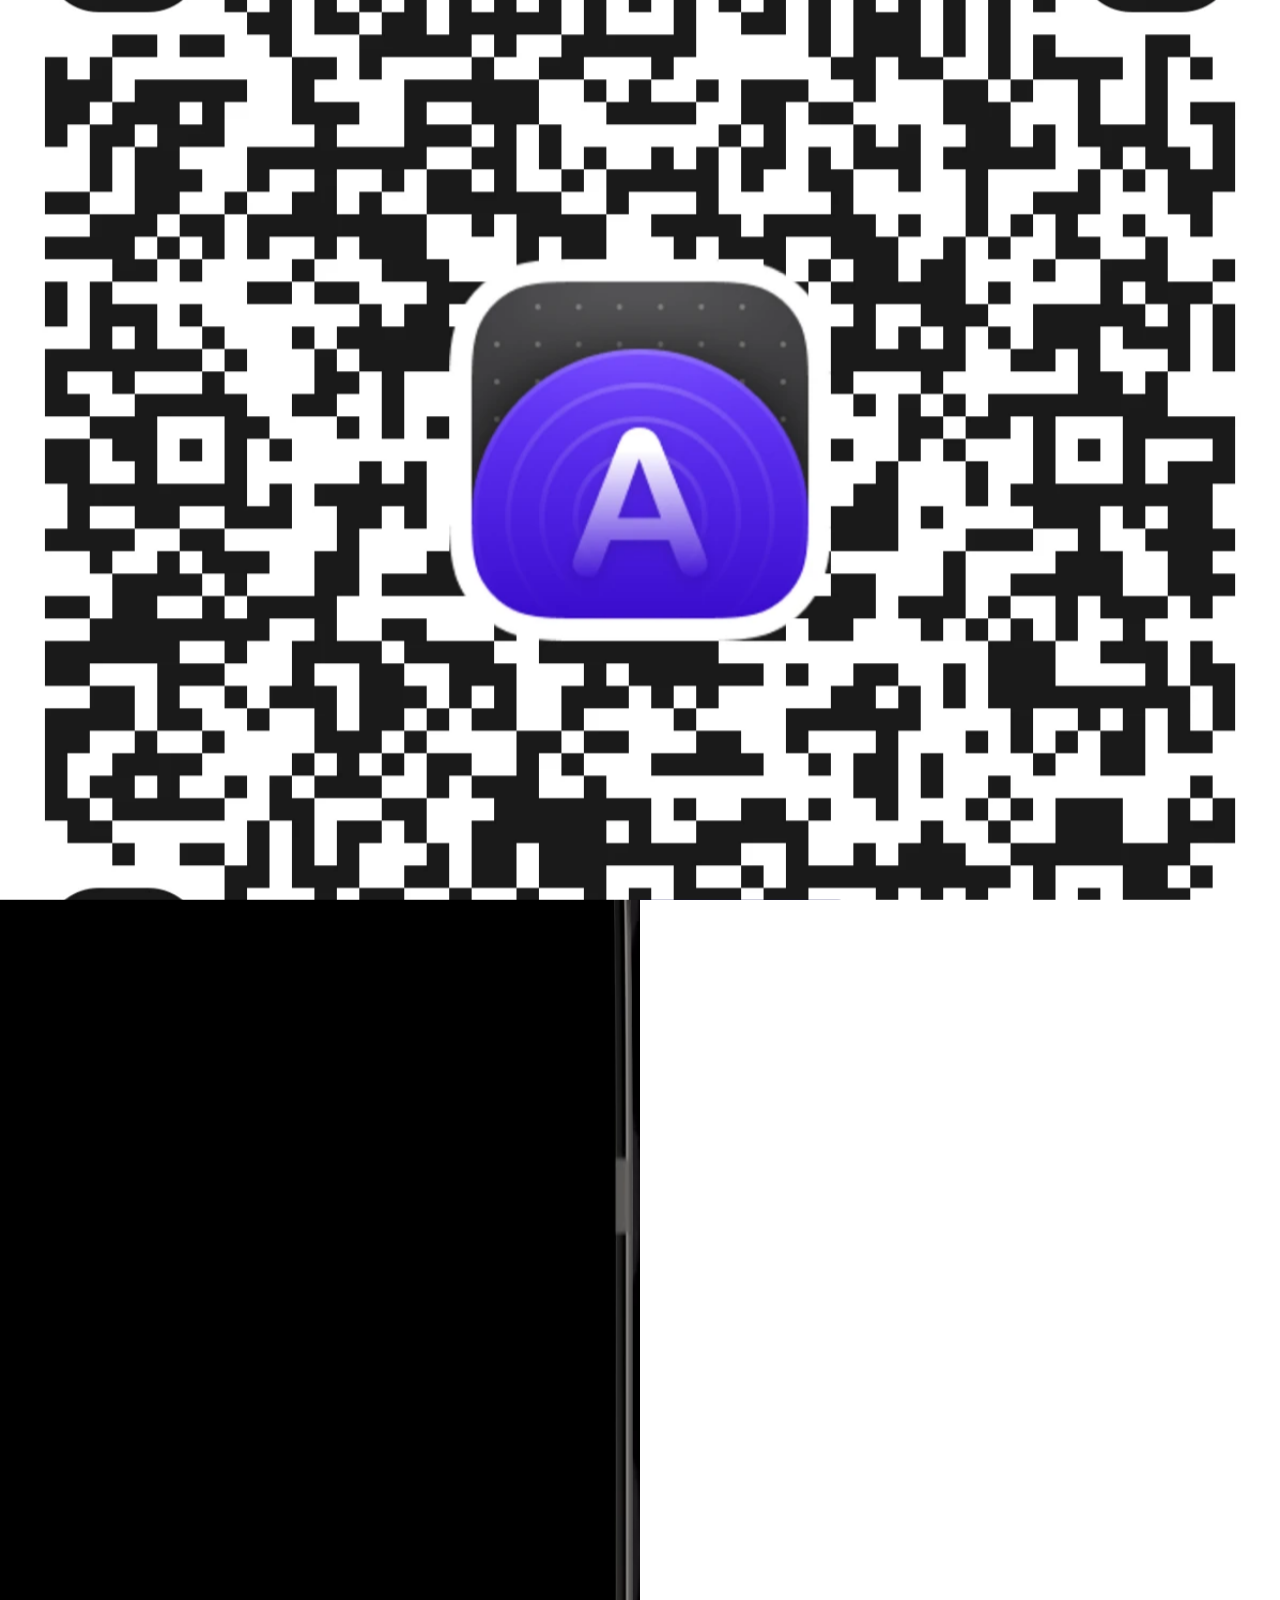
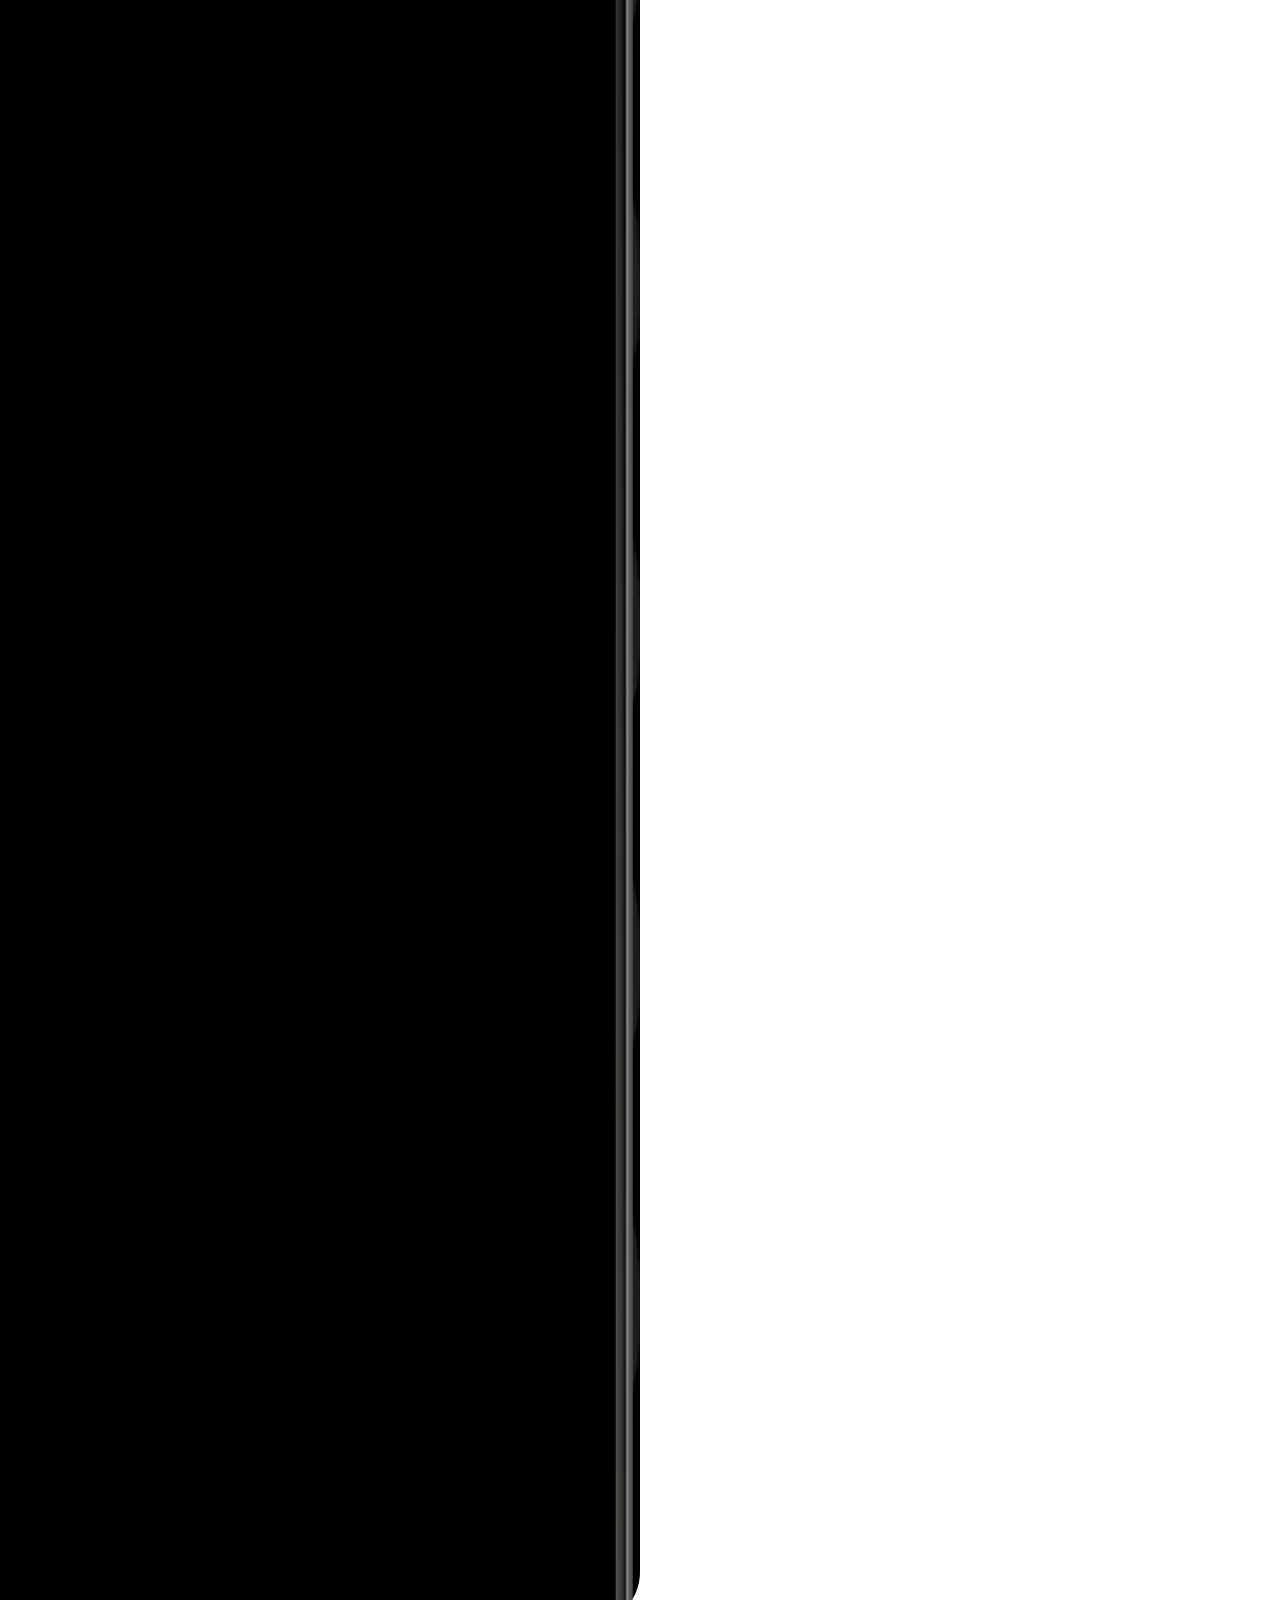
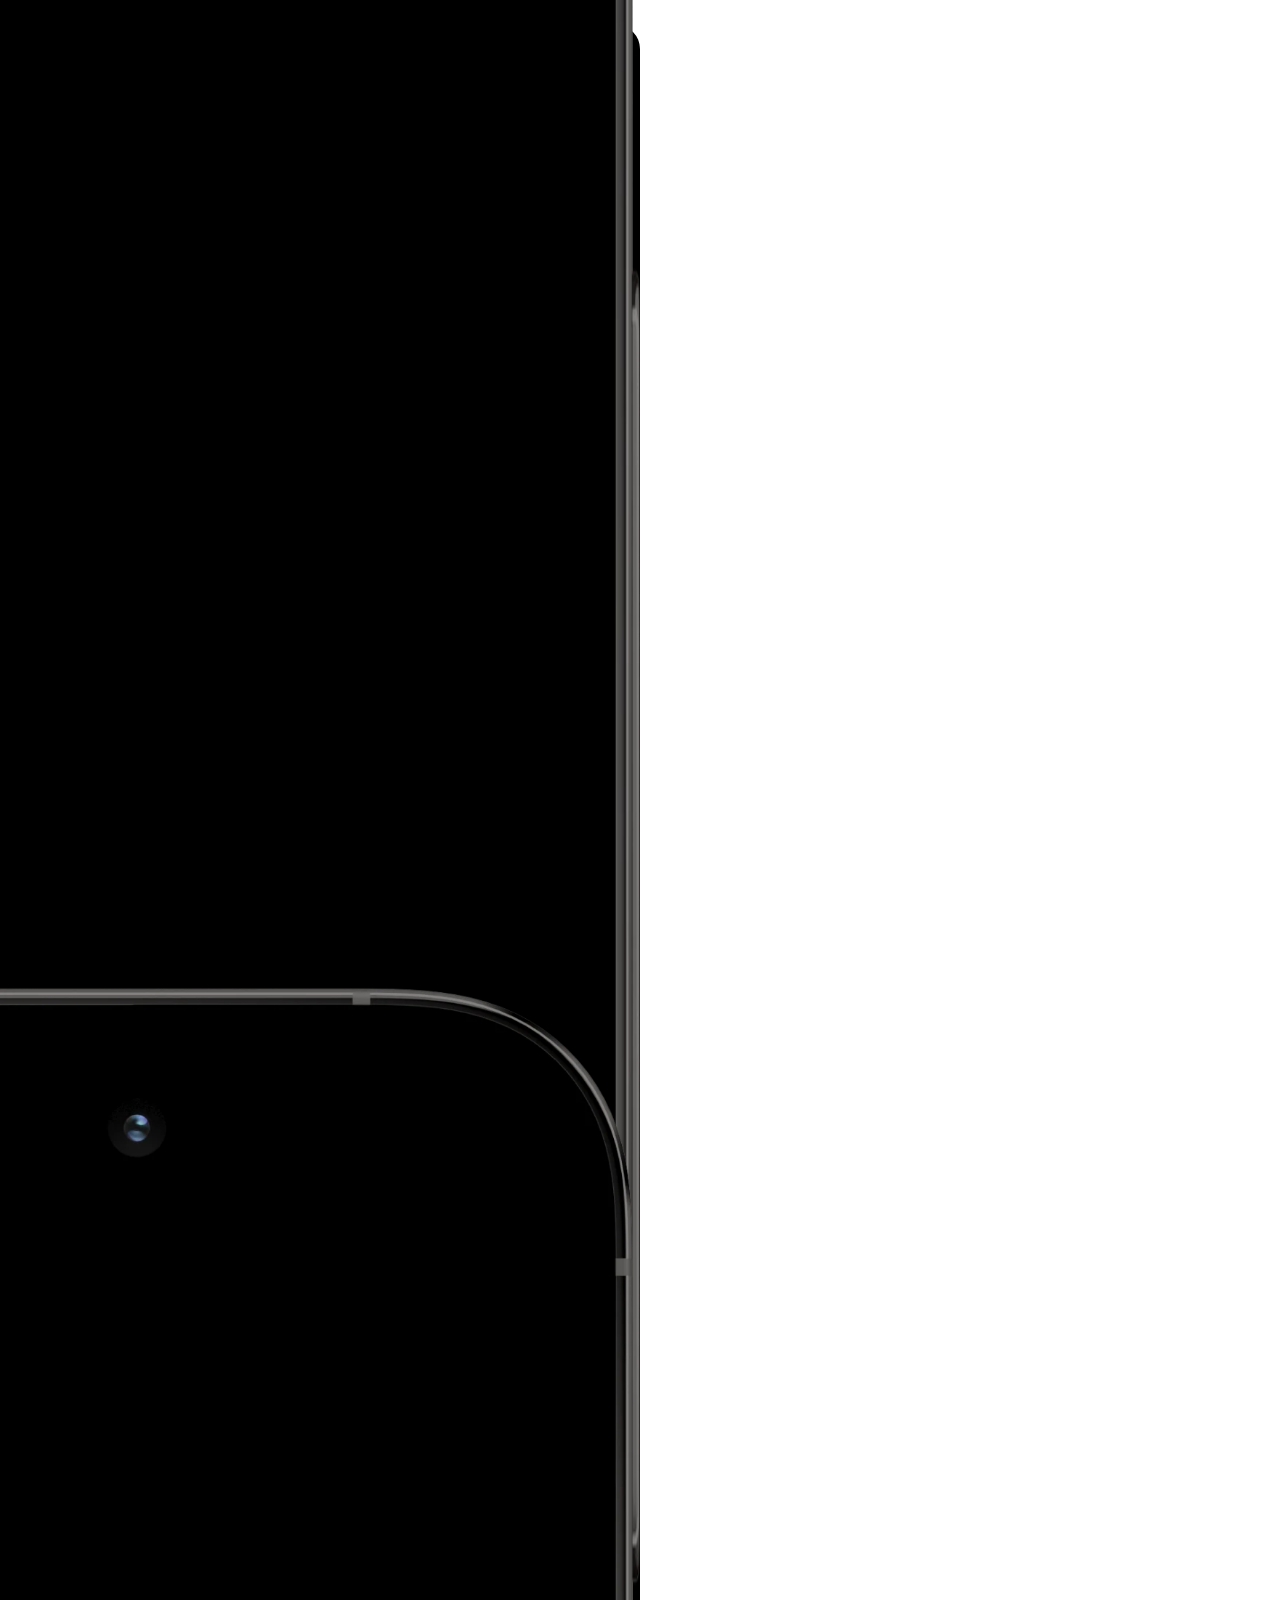
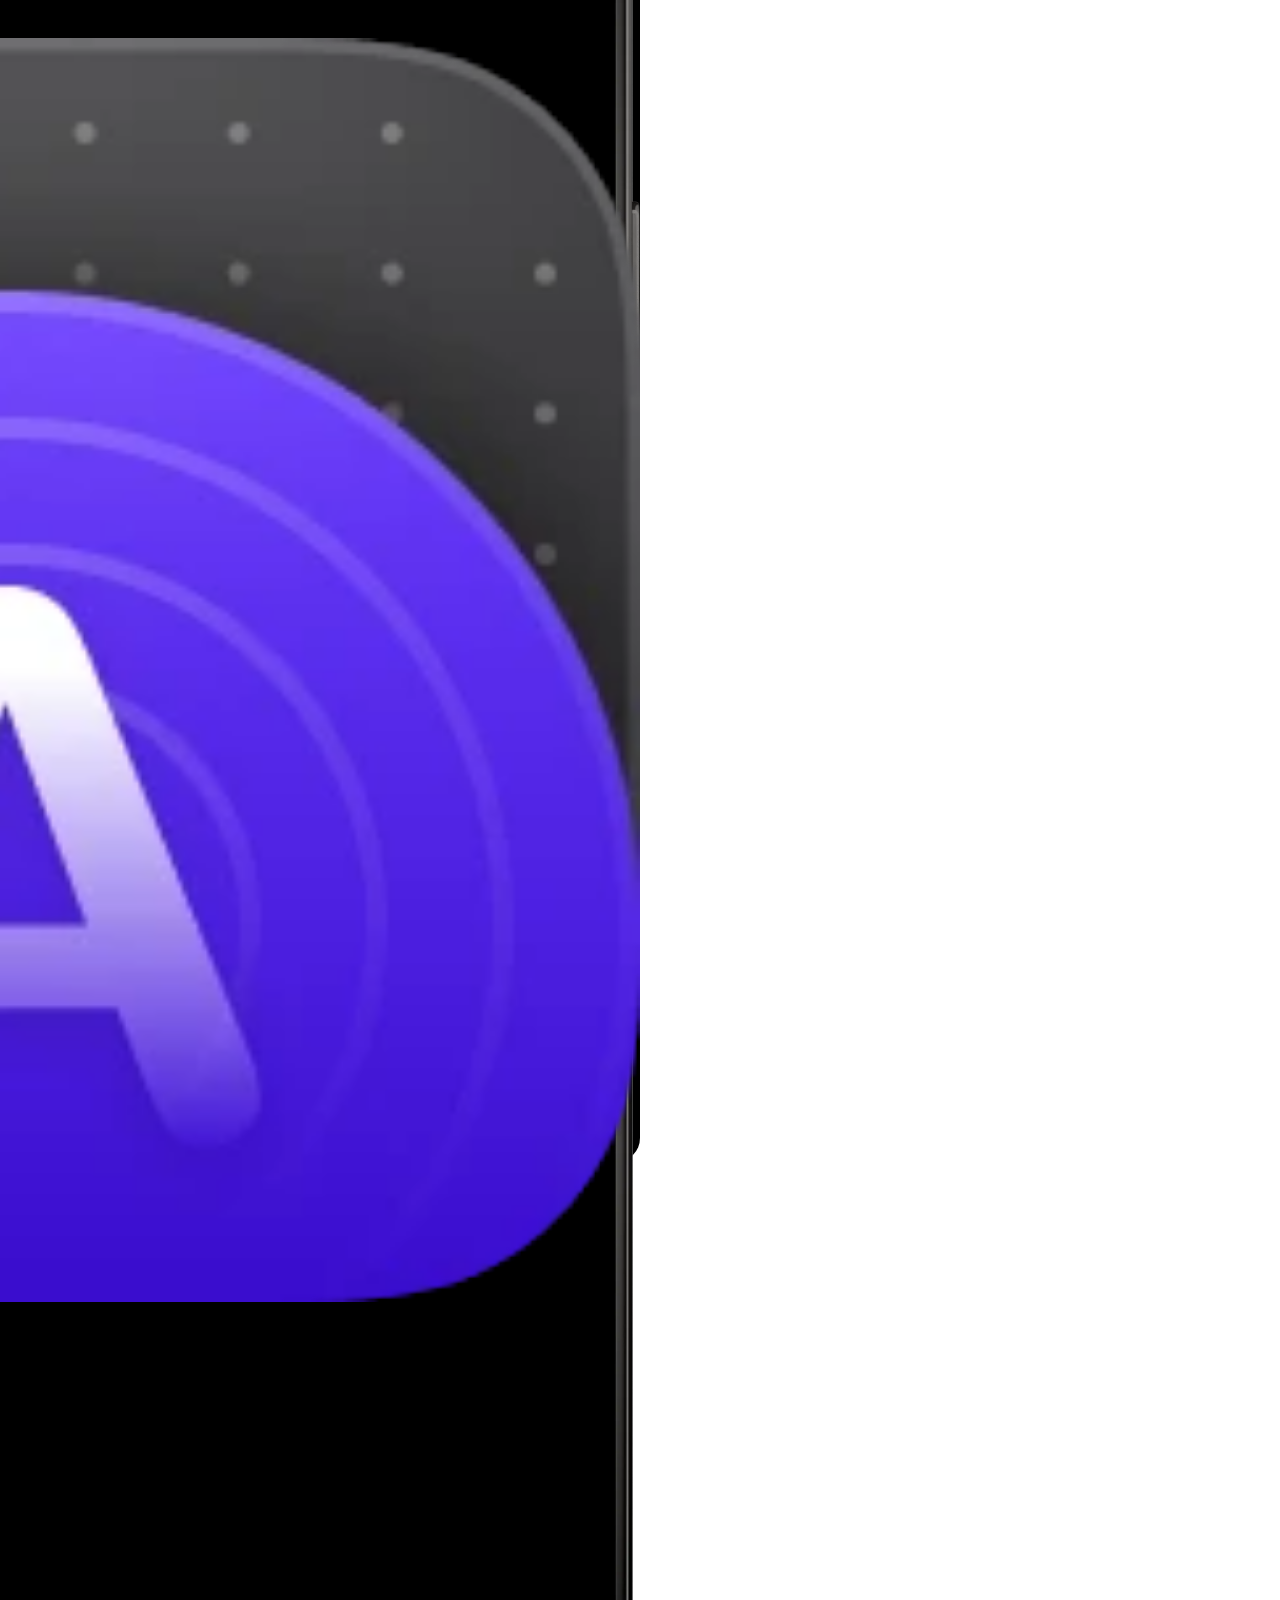
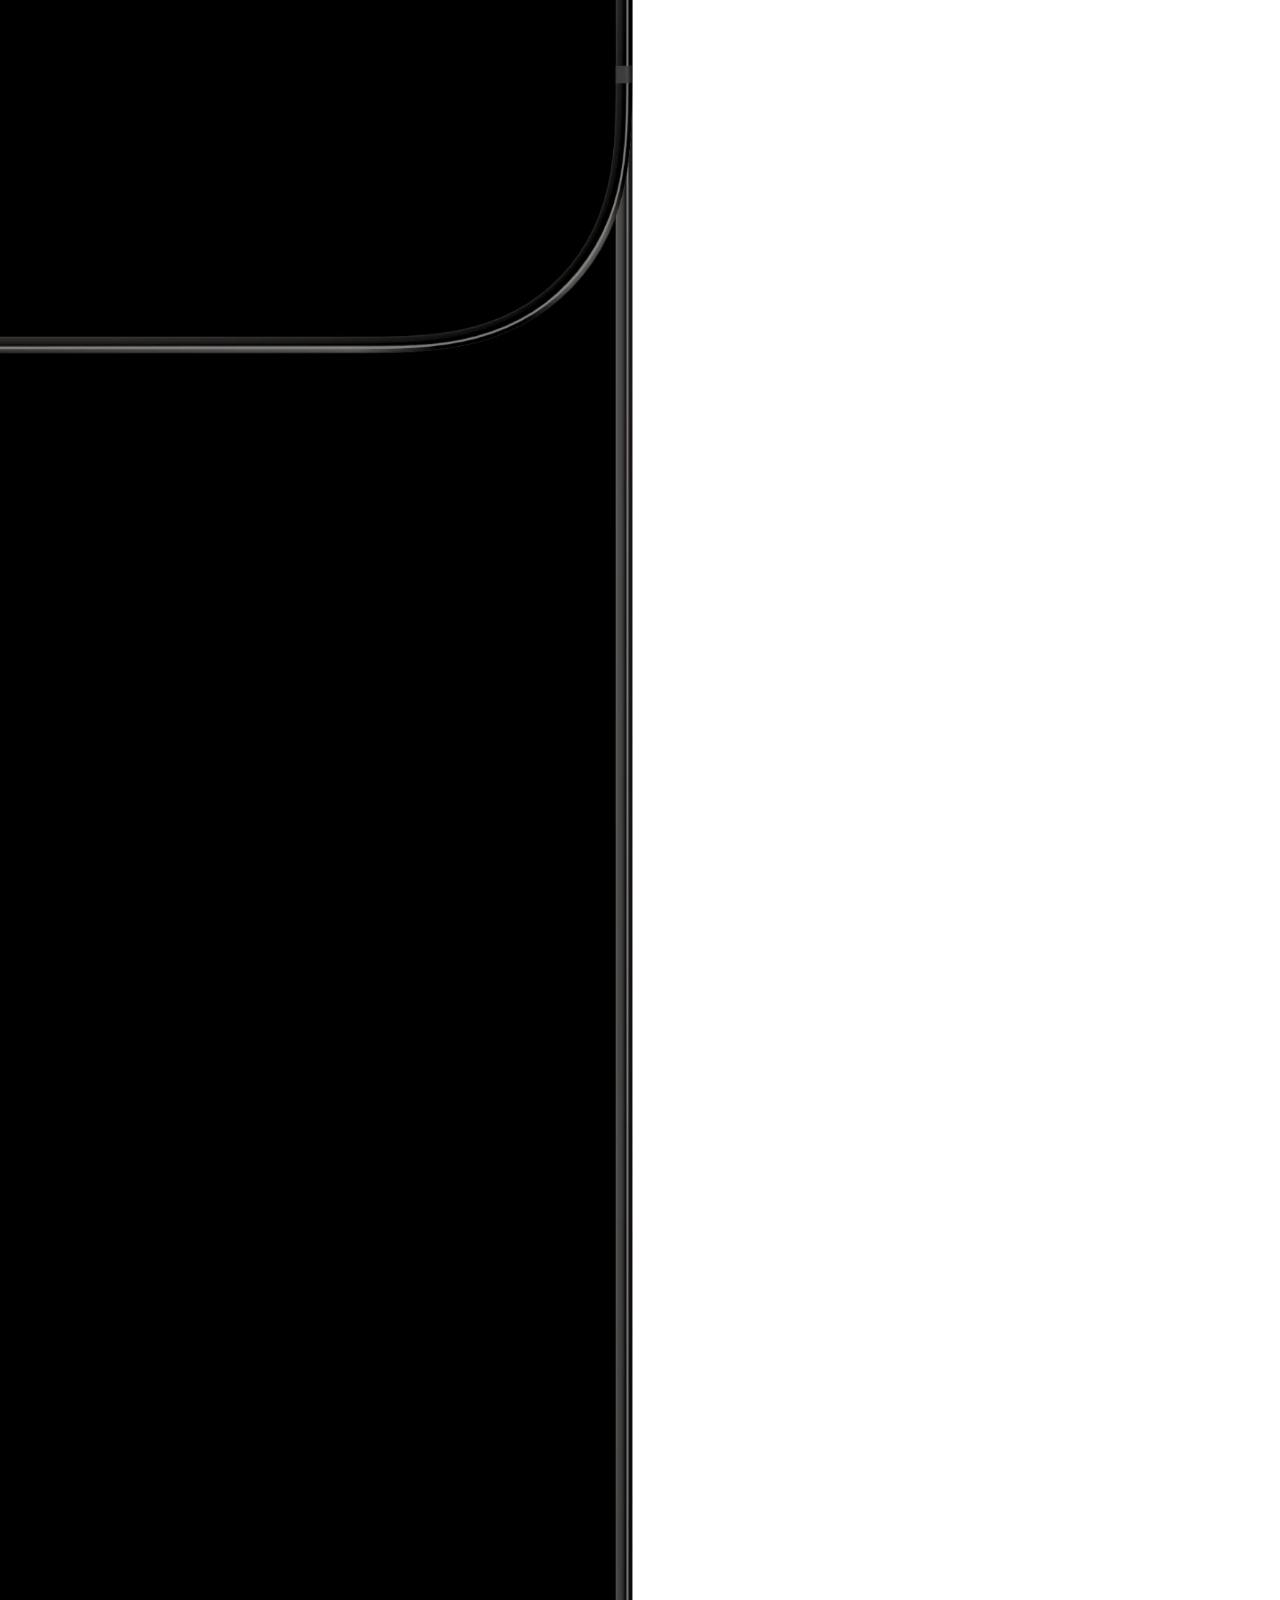
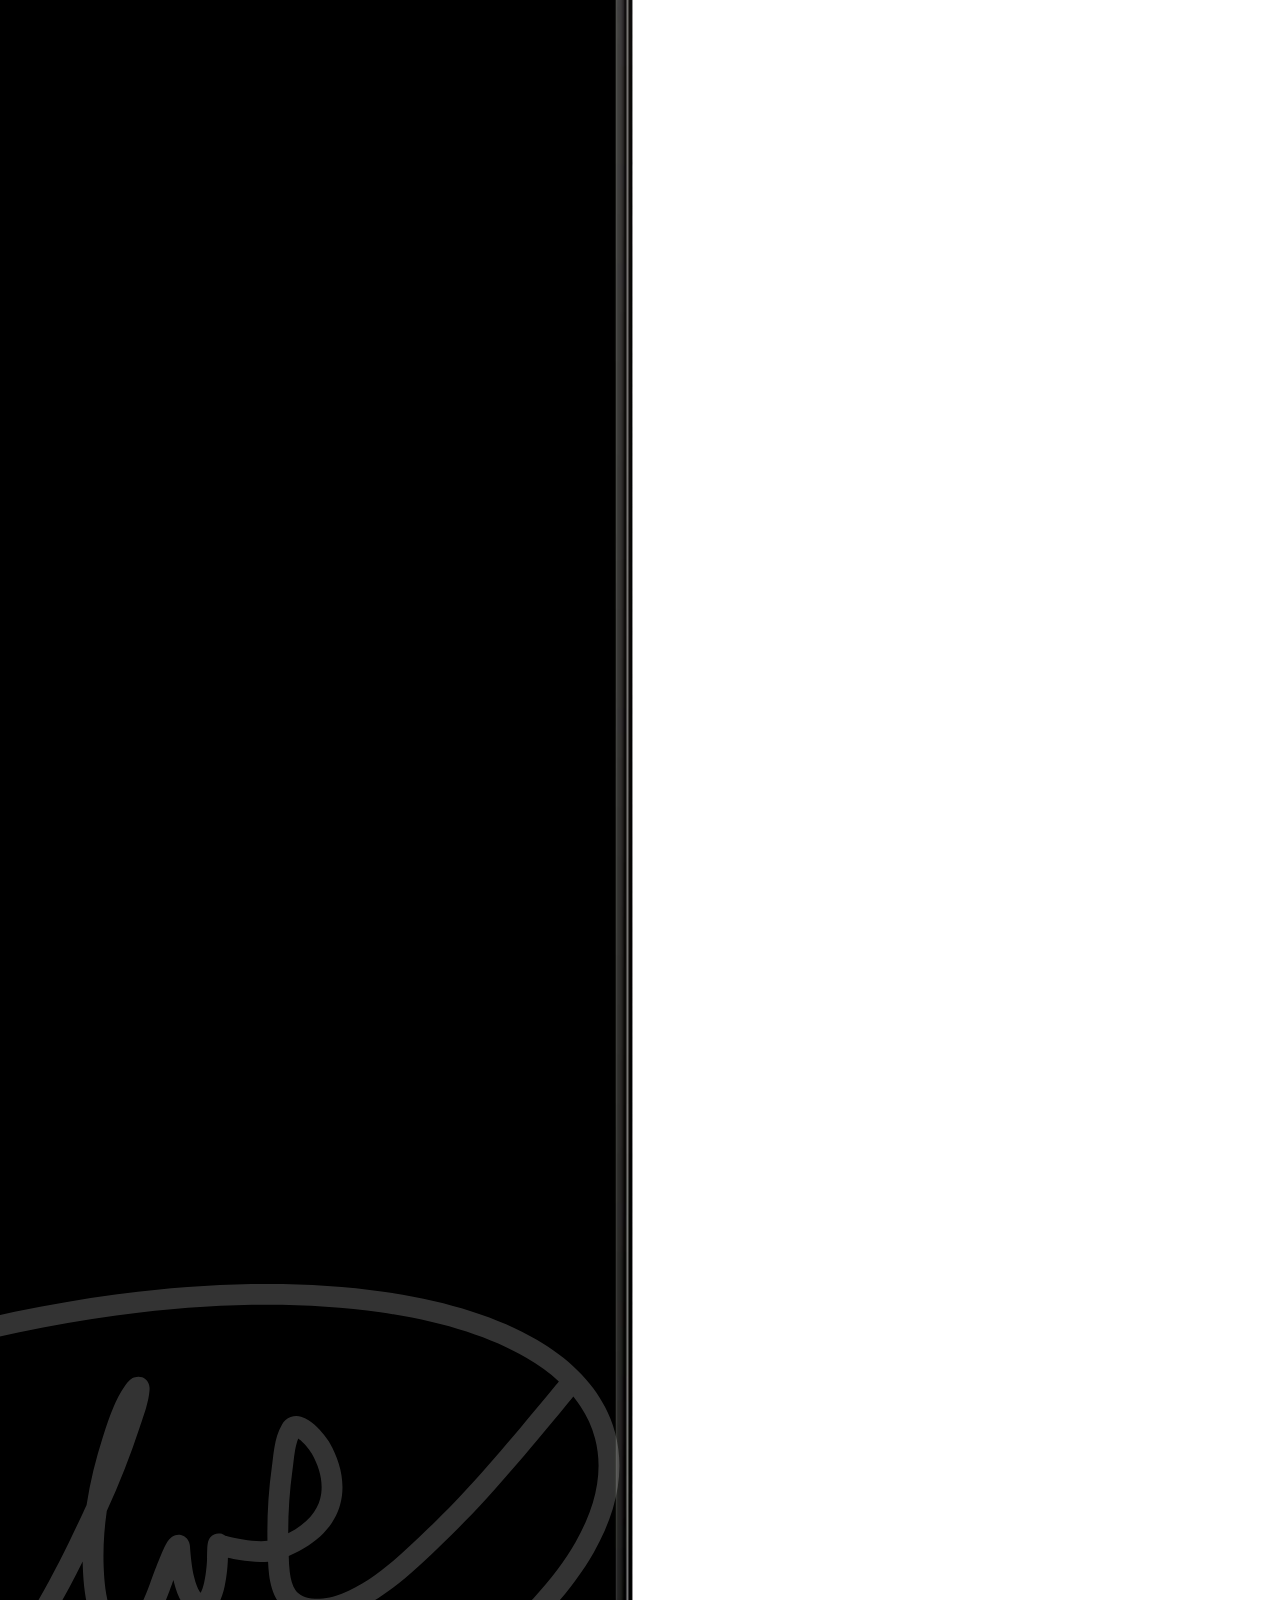
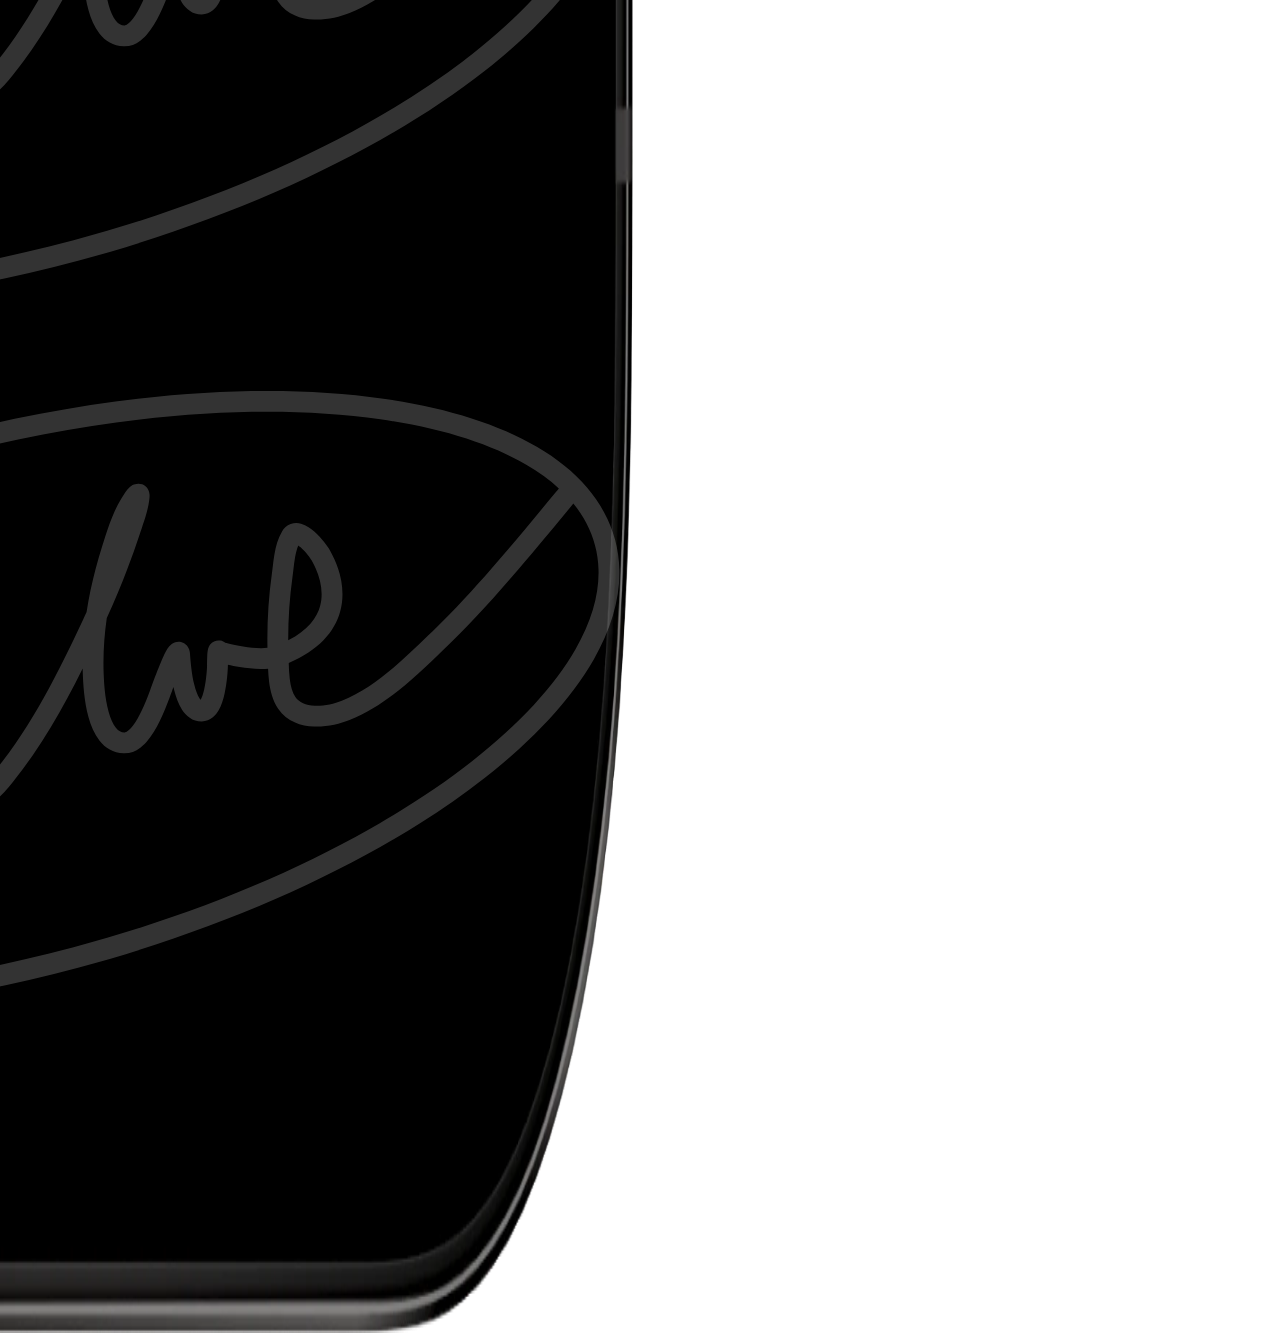
<file: phone-noquedo/phone.html>
<!DOCTYPE html><html lang="es-MX"><head>
    <meta charset="utf-8">
    
    
    
    <!-- End of headStart -->
    <meta name="viewport" content="width=device-width">
    <meta name="generator" content="Framer 78001ac">
    <title>Aim — Set and Track Goals</title>
    <meta name="description" content="laid-back indie makers building small apps on a side">
  
    <link rel="icon" href="https://framerusercontent.com/modules/aFMehZkpYThP1p76yixs/LdF0vr1MCjQai8P7Ikog/assets/wiH7M5QLwoiKODJ3eOVdmZ3s3ts.png">
    <!-- Open Graph / Facebook -->
    <meta property="og:type" content="website">
    <meta property="og:title" content="Aim — Set and Track Goals">
    <meta property="og:description" content="laid-back indie makers building small apps on a side">
    <meta property="og:image" content="https://framerusercontent.com/modules/aFMehZkpYThP1p76yixs/LdF0vr1MCjQai8P7Ikog/assets/EAqSxQvDVqlfxf2iwq26NjAIlDU.jpg">
    <!-- Twitter -->
    <meta name="twitter:card" content="summary_large_image">
    <meta name="twitter:title" content="Aim — Set and Track Goals">
    <meta name="twitter:description" content="laid-back indie makers building small apps on a side">
    <meta name="twitter:image" content="https://framerusercontent.com/modules/aFMehZkpYThP1p76yixs/LdF0vr1MCjQai8P7Ikog/assets/EAqSxQvDVqlfxf2iwq26NjAIlDU.jpg">
    
<link href="https://fonts.gstatic.com" rel="preconnect" crossorigin="">
<link rel="modulepreload" href="chunk-SYSKWKY5.mjs">
<link rel="modulepreload" href="chunk-ELYU6EKT.mjs">
<link rel="modulepreload" href="https://framerusercontent.com/sites/5j2p3eR0oe7lZJCaft15hH/gJruR_aCAyE2J4--WtdAwKWPWXmPN7zMlQEVKywMCVE.KG23AVJT.mjs">
<link rel="modulepreload" href="https://framerusercontent.com/sites/5j2p3eR0oe7lZJCaft15hH/chunk-M6MEXM6P.mjs">
<link rel="modulepreload" href="https://framerusercontent.com/sites/5j2p3eR0oe7lZJCaft15hH/chunk-PQFAZT6F.mjs">
<link rel="modulepreload" href="https://framerusercontent.com/sites/5j2p3eR0oe7lZJCaft15hH/chunk-VUIW6XMS.mjs">
<link rel="modulepreload" href="https://framerusercontent.com/sites/5j2p3eR0oe7lZJCaft15hH/chunk-FLFJUH6Q.mjs">
<link rel="modulepreload" href="https://framerusercontent.com/sites/5j2p3eR0oe7lZJCaft15hH/chunk-JMDPBL3S.mjs">
<link rel="modulepreload" href="https://framerusercontent.com/sites/5j2p3eR0oe7lZJCaft15hH/chunk-75FOOR3I.mjs">
<link rel="modulepreload" href="chunk-MCJIXEVA.mjs">
<link rel="style" href="./mystyle.css" >

    
    <!-- <style  >
</style> -->
</head>

<body class="framer-body-augiA20Il">
   

    
    <!-- End of bodyStart -->
    <div id="main">
      <div><div class="framer-72rtr7" style="min-height:100%;width:auto"><div class="framer-1nsem3p" name="header shapes"><div class="ssr-variant hidden-nefvah"><div class="framer-7r0vxt-container hidden-1b1ds80" style="transform:translateX(-50%)"><div  class="framer-iYprA framer-v-7qgo6o" style="display:contents" tabindex="0"><div class="framer-7qgo6o" ><div style="position:absolute;border-radius:inherit;top:0;right:0;bottom:0;left:0" ><img src="diUwrEW3x6VfnvPu3BCdMn4kRA.webp" alt="" srcset="diUwrEW3x6VfnvPu3BCdMn4kRA.webp", diUwrEW3x6VfnvPu3BCdMn4kRA.webp"" style="display:block;width:100%;height:100%;border-radius:inherit;object-position:center;object-fit:cover;image-rendering:auto"  sizes="(min-width: 1200px) 100vw, (max-width: 655px) 100vw, (min-width: 656px) and (max-width: 1199px) 100vw"></div></div></div></div></div><div class="ssr-variant hidden-72rtr7 hidden-1b1ds80"><div class="framer-7r0vxt-container hidden-1b1ds80"><div  class="framer-iYprA framer-v-7qgo6o" style="display:contents" tabindex="0"><div class="framer-7qgo6o"  style="height:100%;width:100%"><div style="position:absolute;border-radius:inherit;top:0;right:0;bottom:0;left:0" ><img src="diUwrEW3x6VfnvPu3BCdMn4kRA.webp"" alt="" srcset="diUwrEW3x6VfnvPu3BCdMn4kRA.webp", diUwrEW3x6VfnvPu3BCdMn4kRA.webp"" style="display:block;width:100%;height:100%;border-radius:inherit;object-position:center;object-fit:cover;image-rendering:auto"  sizes="(min-width: 1200px) 100vw, (max-width: 655px) 100vw, (min-width: 656px) and (max-width: 1199px) 100vw"></div></div></div></div></div><div class="framer-vv6g2o-container"><div  class="framer-iYprA framer-v-7qgo6o" style="display:contents" tabindex="0"><div class="framer-7qgo6o"  style="height:100%;width:100%"><div style="position:absolute;border-radius:inherit;top:0;right:0;bottom:0;left:0" ><img src="diUwrEW3x6VfnvPu3BCdMn4kRA.webp"" alt="" srcset="diUwrEW3x6VfnvPu3BCdMn4kRA.webp", diUwrEW3x6VfnvPu3BCdMn4kRA.webp"" style="display:block;width:100%;height:100%;border-radius:inherit;object-position:center;object-fit:cover;image-rendering:auto"  sizes="(min-width: 1200px) 100vw, (max-width: 655px) 100vw, (min-width: 656px) and (max-width: 1199px) 100vw"></div></div></div></div><div class="framer-pke5xe-container" style="transform:rotate(-60deg)"><div  class="framer-iYprA framer-v-7qgo6o" style="display:contents" tabindex="0"><div class="framer-7qgo6o"  style="height:100%;width:100%"><div style="position:absolute;border-radius:inherit;top:0;right:0;bottom:0;left:0" ><img src="diUwrEW3x6VfnvPu3BCdMn4kRA.webp"" alt="" srcset="diUwrEW3x6VfnvPu3BCdMn4kRA.webp", diUwrEW3x6VfnvPu3BCdMn4kRA.webp"" style="display:block;width:100%;height:100%;border-radius:inherit;object-position:center;object-fit:cover;image-rendering:auto"  sizes="(min-width: 1200px) 100vw, (max-width: 655px) 100vw, (min-width: 656px) and (max-width: 1199px) 100vw"></div></div></div></div><div class="framer-1ayj966-container hidden-1b1ds80" style="transform:rotate(30deg)"><div  class="framer-iYprA framer-v-7qgo6o" style="display:contents" tabindex="0"><div class="framer-7qgo6o"  style="height:100%;width:100%"><div style="position:absolute;border-radius:inherit;top:0;right:0;bottom:0;left:0" ><img src="diUwrEW3x6VfnvPu3BCdMn4kRA.webp"" alt="" srcset="diUwrEW3x6VfnvPu3BCdMn4kRA.webp", diUwrEW3x6VfnvPu3BCdMn4kRA.webp"" style="display:block;width:100%;height:100%;border-radius:inherit;object-position:center;object-fit:cover;image-rendering:auto"  sizes="(min-width: 1200px) 100vw, (max-width: 655px) 100vw, (min-width: 656px) and (max-width: 1199px) 100vw"></div></div></div></div><div class="framer-elo6qe-container hidden-nefvah hidden-1b1ds80" style="transform:rotate(-30deg)"><div  class="framer-iYprA framer-v-7qgo6o" style="display:contents" tabindex="0"><div class="framer-7qgo6o"  style="height:100%;width:100%"><div style="position:absolute;border-radius:inherit;top:0;right:0;bottom:0;left:0" ><img src="diUwrEW3x6VfnvPu3BCdMn4kRA.webp"" alt="" srcset="diUwrEW3x6VfnvPu3BCdMn4kRA.webp", diUwrEW3x6VfnvPu3BCdMn4kRA.webp"" style="display:block;width:100%;height:100%;border-radius:inherit;object-position:center;object-fit:cover;image-rendering:auto"  sizes="(min-width: 1200px) 100vw, (max-width: 655px) 100vw, (min-width: 656px) and (max-width: 1199px) 100vw"></div></div></div></div><div class="framer-1kbwyt7-container" style="transform:rotate(120deg)"><div  class="framer-iYprA framer-v-7qgo6o" style="display:contents" tabindex="0"><div class="framer-7qgo6o"  style="height:100%;width:100%"><div style="position:absolute;border-radius:inherit;top:0;right:0;bottom:0;left:0" ><img src="diUwrEW3x6VfnvPu3BCdMn4kRA.webp"" alt="" srcset="diUwrEW3x6VfnvPu3BCdMn4kRA.webp", diUwrEW3x6VfnvPu3BCdMn4kRA.webp"" style="display:block;width:100%;height:100%;border-radius:inherit;object-position:center;object-fit:cover;image-rendering:auto"  sizes="(min-width: 1200px) 100vw, (max-width: 655px) 100vw, (min-width: 656px) and (max-width: 1199px) 100vw"></div></div></div></div></div>
      
      <div class="framer-a9g6e6"  name="header + footer" style="transform:translateX(-50%)"><div class="framer-6fu9j4"  name="header + phone"><div class="framer-kxf7ze" data-framer-name="title" name="title"><div class="ssr-variant hidden-nefvah hidden-1b1ds80"><div class="framer-vehrzx" style="outline:none;display:flex;flex-direction:column;justify-content:flex-start;flex-shrink:0;transform:none" ><h1 style="--font-selector:R0Y7SW50ZXItNzAw;--framer-font-size:106px;--framer-font-weight:700;--framer-line-height:1em;--framer-text-alignment:center;--framer-text-color:rgb(255, 255, 255)" class="framer-text">Aim.</h1></div></div><div class="ssr-variant hidden-72rtr7 hidden-1b1ds80"><div class="framer-vehrzx" style="outline:none;display:flex;flex-direction:column;justify-content:flex-start;flex-shrink:0;transform:none" ><h1 style="--font-selector:R0Y7SW50ZXItNzAw;--framer-font-size:96px;--framer-font-weight:700;--framer-line-height:1em;--framer-text-alignment:center;--framer-text-color:rgb(255, 255, 255)" class="framer-text">Aim.</h1></div></div><div class="ssr-variant hidden-nefvah hidden-72rtr7"><div class="framer-vehrzx" style="outline:none;display:flex;flex-direction:column;justify-content:flex-start;flex-shrink:0;transform:none" ><h1 style="--font-selector:R0Y7SW50ZXItNzAw;--framer-font-size:56px;--framer-font-weight:700;--framer-line-height:1em;--framer-text-alignment:center;--framer-text-color:rgb(255, 255, 255)" class="framer-text">Aim.</h1></div></div><div class="ssr-variant hidden-nefvah hidden-1b1ds80"><div class="framer-rm3m7t" style="outline:none;display:flex;flex-direction:column;justify-content:flex-start;flex-shrink:0;transform:none" ><h1 style="--font-selector:R0Y7SW50ZXItNzAw;--framer-font-size:106px;--framer-font-weight:700;--framer-line-height:1em;--framer-text-alignment:center;--framer-text-color:rgb(255, 255, 255)" class="framer-text">Set &amp; Track Your Goals</h1></div></div><div class="ssr-variant hidden-72rtr7 hidden-1b1ds80"><div class="framer-rm3m7t" style="outline:none;display:flex;flex-direction:column;justify-content:flex-start;flex-shrink:0;transform:none" ><h1 style="--font-selector:R0Y7SW50ZXItNzAw;--framer-font-size:96px;--framer-font-weight:700;--framer-line-height:1em;--framer-text-alignment:center;--framer-text-color:rgb(255, 255, 255)" class="framer-text">Set &amp; Track Your Goals</h1></div></div><div class="ssr-variant hidden-nefvah hidden-72rtr7"><div class="framer-rm3m7t" style="outline:none;display:flex;flex-direction:column;justify-content:flex-start;flex-shrink:0;transform:none" ><h1 style="--font-selector:R0Y7SW50ZXItNzAw;--framer-font-size:56px;--framer-font-weight:700;--framer-line-height:1em;--framer-text-alignment:center;--framer-text-color:rgb(255, 255, 255)" class="framer-text">Set &amp; Track Your Goals</h1></div></div></div><div class="framer-182ml49-container"><div class="ssr-variant hidden-1b1ds80"><div  class="framer-Biqlh framer-v-1yiwvvt" style="display:contents" tabindex="0"><div class="framer-1yiwvvt" data-framer-name="large"><div class="framer-ca9dxp" data-framer-name="background"><div style="position:absolute;border-radius:inherit;top:0;right:0;bottom:0;left:0" ><img src="zOfG08m4CQqUGrZ4kehLJBWBYcM.webp" alt="" srcset="zOfG08m4CQqUGrZ4kehLJBWBYcM.webp?scale-down-to=512 251w, zOfG08m4CQqUGrZ4kehLJBWBYcM.webp?scale-down-to=1024 503w, zOfG08m4CQqUGrZ4kehLJBWBYcM.webp?scale-down-to=2048 1007w, zOfG08m4CQqUGrZ4kehLJBWBYcM.webp 1740w" style="display:block;width:100%;height:100%;border-radius:inherit;object-position:center;object-fit:fill;image-rendering:auto"  sizes="(min-width: 1200px) 100vw, (min-width: 656px) and (max-width: 1199px) 100vw, (max-width: 655px) 312px"></div></div><div class="framer-1d2ac0r-container"><video src="2r9FOgGPdQaXfZnvXzbaHgXbH5A~QUY5_V7pPtsu6Pvof2M8BpmdaHWBLfWGi7xyrkvoqEQ.mp4" loop="" autoplay="" muted="" playsinline="" style="width:100%;height:100%;border-radius:53px;display:block;object-fit:cover;background-color:rgba(0, 0, 0, 0);object-position:50% 50%"></video></div><div class="framer-16yx1k1" data-framer-name="foreground frame"><div style="position:absolute;border-radius:inherit;top:0;right:0;bottom:0;left:0" ><img src="EbLrueDnqlBajtv2DPCtzhvfew.webp" alt="" srcset="EbLrueDnqlBajtv2DPCtzhvfew.webp?scale-down-to=512 252w, EbLrueDnqlBajtv2DPCtzhvfew.webp?scale-down-to=1024 504w, EbLrueDnqlBajtv2DPCtzhvfew.webp?scale-down-to=2048 1008w, EbLrueDnqlBajtv2DPCtzhvfew.webp 1740w" style="display:block;width:100%;height:100%;border-radius:inherit;object-position:center;object-fit:contain;image-rendering:auto"  sizes="(min-width: 1200px) 100vw, (min-width: 656px) and (max-width: 1199px) 100vw, (max-width: 655px) 312px"></div></div></div></div></div><div class="ssr-variant hidden-nefvah hidden-72rtr7"><div  class="framer-Biqlh framer-v-1275vl9" style="display:contents" tabindex="0"><div class="framer-1yiwvvt" data-framer-name="small"><div class="framer-ca9dxp" data-framer-name="background"><div style="position:absolute;border-radius:inherit;top:0;right:0;bottom:0;left:0" ><img src="zOfG08m4CQqUGrZ4kehLJBWBYcM.webp" alt="" srcset="zOfG08m4CQqUGrZ4kehLJBWBYcM.webp?scale-down-to=512 251w, zOfG08m4CQqUGrZ4kehLJBWBYcM.webp?scale-down-to=1024 503w, zOfG08m4CQqUGrZ4kehLJBWBYcM.webp?scale-down-to=2048 1007w, zOfG08m4CQqUGrZ4kehLJBWBYcM.webp 1740w" sizes="(min-width: 1200px) 100vw, (min-width: 656px) and (max-width: 1199px) 100vw, (max-width: 655px) 312px" style="display:block;width:100%;height:100%;border-radius:inherit;object-position:center;object-fit:fill;image-rendering:auto"></div></div><div class="framer-1d2ac0r-container">
        <video src="2r9FOgGPdQaXfZnvXzbaHgXbH5A~QUY5_V7pPtsu6Pvof2M8BpmdaHWBLfWGi7xyrkvoqEQ.mp4" loop="" autoplay="" muted="" playsinline="" style="width:100%;height:100%;border-radius:24px;display:block;object-fit:cover;background-color:rgba(0, 0, 0, 0);object-position:50% 50%"></video></div><div class="framer-16yx1k1" data-framer-name="foreground frame"><div style="position:absolute;border-radius:inherit;top:0;right:0;bottom:0;left:0" ><img src="EbLrueDnqlBajtv2DPCtzhvfew.webp" alt="" srcset="EbLrueDnqlBajtv2DPCtzhvfew.webp?scale-down-to=512 252w, EbLrueDnqlBajtv2DPCtzhvfew.webp?scale-down-to=1024 504w, EbLrueDnqlBajtv2DPCtzhvfew.webp?scale-down-to=2048 1008w, EbLrueDnqlBajtv2DPCtzhvfew.webp 1740w" sizes="(min-width: 1200px) 100vw, (min-width: 656px) and (max-width: 1199px) 100vw, (max-width: 655px) 312px" style="display:block;width:100%;height:100%;border-radius:inherit;object-position:center;object-fit:contain;image-rendering:auto"></div></div></div></div></div></div><div class="ssr-variant hidden-1b1ds80"><div class="framer-gkrijd"  style="outline:none;display:flex;flex-direction:column;justify-content:flex-start;flex-shrink:0;transform:none" ><p style="--font-selector:R0Y7SW50ZXItcmVndWxhcg==;--framer-font-size:20px;--framer-line-height:1.6em;--framer-text-alignment:center;--framer-text-color:rgb(255, 255, 255)" class="framer-text">La descripcion</p></div></div><div class="ssr-variant hidden-nefvah hidden-72rtr7"><div class="framer-gkrijd"  style="outline:none;display:flex;flex-direction:column;justify-content:flex-start;flex-shrink:0;transform:none" ><p style="--font-selector:R0Y7SW50ZXItcmVndWxhcg==;--framer-line-height:1.6em;--framer-text-alignment:center;--framer-text-color:rgb(255, 255, 255)" class="framer-text">La descripcion</p></div></div><div class="framer-1qizths" data-framer-name="download" name="download"><div class="framer-3u57fq-container"><div class="ssr-variant hidden-1b1ds80"><div  class="framer-02StK framer-v-5fc4ah" style="display:contents;pointer-events:auto" tabindex="0"><a class="framer-5fc4ah framer-1684r0s" data-framer-name="desktop" data-reset="button" style="background-color:rgb(255, 255, 255);border-bottom-left-radius:26px;border-bottom-right-radius:26px;border-top-left-radius:26px;border-top-right-radius:26px;box-shadow:0px 0.7551945155877176px 3.775972577938588px -0.75px rgba(255, 255, 255, 0.21147), 0px 1.9303366631113457px 9.651683315556728px -1.5px rgba(255, 255, 255, 0.20442), 0px 3.8618833574276366px 19.309416787138183px -2.25px rgba(255, 255, 255, 0.19283), 0px 7.328673829218899px 36.64336914609449px -3px rgba(255, 255, 255, 0.17203), 0px 14.553993482570958px 72.76996741285478px -3.75px rgba(255, 255, 255, 0.12868), 0px 32px 160px -4.5px rgba(255, 255, 255, 0.024), 0px 16px 180px 0px rgba(255, 255, 255, 0.16)" href="#download-app" target="_blank" rel="noopener"><div class="framer-aq78z5" data-framer-name="icon"><div data-framer-component-type="SVG" data-framer-name="􀣺" style="image-rendering:pixelated;flex-shrink:0;fill:rgba(0,0,0,1);color:rgba(0,0,0,1)" class="framer-xek7b5"><div class="svgContainer" style="width:100%;height:100%;aspect-ratio:inherit"><svg xmlns="http://www.w3.org/2000/svg" xmlns:xlink="http://www.w3.org/1999/xlink" style="width: 100%; height: 100%" viewBox="0 0 12 14"><use href="#svg-1881210805_2549"></use></svg></div></div></div><div class="framer-mwqpx" style="outline:none;display:flex;flex-direction:column;justify-content:flex-start;flex-shrink:0;--framer-paragraph-spacing:0px;transform:none" ><p style="--font-selector:R0Y7SW50ZXItNTAw;--framer-font-size:20px;--framer-font-weight:500;--framer-line-height:1.6em" class="framer-text">Download now</p></div></a></div></div><div class="ssr-variant hidden-nefvah hidden-72rtr7"><div  class="framer-02StK framer-v-1w8h8qf" style="display:contents;pointer-events:auto" tabindex="0"><a class="framer-5fc4ah framer-1684r0s" data-framer-name="phone" data-reset="button" style="background-color:rgb(255, 255, 255);border-bottom-left-radius:26px;border-bottom-right-radius:26px;border-top-left-radius:26px;border-top-right-radius:26px;box-shadow:0px 0.7551945155877176px 3.775972577938588px -0.75px rgba(255, 255, 255, 0.21147), 0px 1.9303366631113457px 9.651683315556728px -1.5px rgba(255, 255, 255, 0.20442), 0px 3.8618833574276366px 19.309416787138183px -2.25px rgba(255, 255, 255, 0.19283), 0px 7.328673829218899px 36.64336914609449px -3px rgba(255, 255, 255, 0.17203), 0px 14.553993482570958px 72.76996741285478px -3.75px rgba(255, 255, 255, 0.12868), 0px 32px 160px -4.5px rgba(255, 255, 255, 0.024), 0px 16px 180px 0px rgba(255, 255, 255, 0.16)" href="#download-app" target="_blank" rel="noopener"><div class="framer-aq78z5" data-framer-name="icon"><div data-framer-component-type="SVG" data-framer-name="􀣺" style="image-rendering:pixelated;flex-shrink:0;fill:rgba(0,0,0,1);color:rgba(0,0,0,1)" class="framer-xek7b5"><div class="svgContainer" style="width:100%;height:100%;aspect-ratio:inherit"><svg xmlns="http://www.w3.org/2000/svg" xmlns:xlink="http://www.w3.org/1999/xlink" style="width: 100%; height: 100%" viewBox="0 0 12 14"><use href="#svg-1881210805_2549"></use></svg></div></div></div><div class="framer-mwqpx" style="outline:none;display:flex;flex-direction:column;justify-content:flex-start;flex-shrink:0;--framer-paragraph-spacing:0px;transform:none" ><p style="--font-selector:R0Y7SW50ZXItNTAw;--framer-font-weight:500;--framer-line-height:1.6em" class="framer-text">Download now</p></div></a></div></div></div><div class="ssr-variant hidden-1b1ds80"><div class="framer-1s9lxyf" style="outline:none;display:flex;flex-direction:column;justify-content:flex-start;flex-shrink:0;transform:none" ><p style="--font-selector:R0Y7SW50ZXItcmVndWxhcg==;--framer-font-size:20px;--framer-line-height:1.6em;--framer-text-alignment:center;--framer-text-color:rgb(255, 255, 255)" class="framer-text">Available on the App Store</p></div></div><div class="ssr-variant hidden-nefvah hidden-72rtr7"><div class="framer-1s9lxyf" style="outline:none;display:flex;flex-direction:column;justify-content:flex-start;flex-shrink:0;transform:none" ><p style="--font-selector:R0Y7SW50ZXItcmVndWxhcg==;--framer-line-height:1.6em;--framer-text-alignment:center;--framer-text-color:rgb(255, 255, 255)" class="framer-text">Available on the App Store</p></div></div></div></div><div class="framer-c4yo6a" data-framer-name="app icon + footer" name="app icon + footer"><div class="framer-1pxf8mx-container"><div class="ssr-variant hidden-1b1ds80"><div  class="framer-mRWLA framer-v-18mbqhx" style="display:contents" tabindex="0"><div class="framer-18mbqhx" data-framer-name="desktop"><div class="framer-1qj7z97" data-framer-name="then"><div style="position:absolute;border-radius:inherit;top:0;right:0;bottom:0;left:0" ><img src="Dme1VytZTSbfR8aPD9jORCkjM.webp" alt="" sizes="72px" style="display:block;width:100%;height:100%;border-radius:inherit;object-position:center;object-fit:contain;image-rendering:auto"></div></div><div class="framer-1esfuvz"><div class="framer-17we36i" style="outline:none;display:flex;flex-direction:column;justify-content:flex-start;flex-shrink:0;--extracted-r6o4lv:rgb(255, 255, 255);--framer-paragraph-spacing:0px;transform:none" ><p style="--font-selector:R0Y7SW50ZXItcmVndWxhcg==;--framer-font-size:20px;--framer-line-height:1.6em;--framer-text-alignment:center;--framer-text-color:var(--extracted-r6o4lv)" class="framer-text">XBR — Reach Your 2024 Goals </p></div><div class="framer-1igpapx"><div class="framer-14st31p-container"><div  class="framer-nQxOn framer-v-16naivx" style="display:contents;pointer-events:auto" tabindex="0"><div class="framer-16naivx" ><a data-framer-component-type="SVG" data-framer-name="Union" href="./" target="_blank" style="image-rendering:pixelated;flex-shrink:0;fill:rgba(0,0,0,1);color:rgba(0,0,0,1);opacity:0.2" class="framer-pn39wy framer-ktgbqu"><div class="svgContainer" style="width:100%;height:100%;aspect-ratio:inherit"><svg xmlns="http://www.w3.org/2000/svg" xmlns:xlink="http://www.w3.org/1999/xlink" style="width: 100%; height: 100%" viewBox="0 0 182 94"><use href="#svg-1695554104_12211"></use></svg></div></a></div></div></div></div></div></div></div></div><div class="ssr-variant hidden-nefvah hidden-72rtr7"><div  class="framer-mRWLA framer-v-1oa0fjw" style="display:contents" tabindex="0"><div class="framer-18mbqhx" data-framer-name="phone"><div class="framer-1qj7z97" data-framer-name="then"><div style="position:absolute;border-radius:inherit;top:0;right:0;bottom:0;left:0" ><img src="Dme1VytZTSbfR8aPD9jORCkjM.webp" alt="" sizes="72px" style="display:block;width:100%;height:100%;border-radius:inherit;object-position:center;object-fit:contain;image-rendering:auto"></div></div><div class="framer-1esfuvz"><div class="framer-17we36i" style="outline:none;display:flex;flex-direction:column;justify-content:flex-start;flex-shrink:0;--extracted-r6o4lv:rgb(255, 255, 255);--framer-paragraph-spacing:0px;transform:none" ><p style="--font-selector:R0Y7SW50ZXItcmVndWxhcg==;--framer-line-height:1.6em;--framer-text-alignment:center;--framer-text-color:var(--extracted-r6o4lv)" class="framer-text">XBR — Reach Your 2024 Goals </p></div><div class="framer-1igpapx"><div class="framer-14st31p-container"><div  class="framer-nQxOn framer-v-16naivx" style="display:contents;pointer-events:auto" tabindex="0"><div class="framer-16naivx" ><a data-framer-component-type="SVG" data-framer-name="Union" href="./" target="_blank" style="image-rendering:pixelated;flex-shrink:0;fill:rgba(0,0,0,1);color:rgba(0,0,0,1);opacity:0.2" class="framer-pn39wy framer-ktgbqu"><div class="svgContainer" style="width:100%;height:100%;aspect-ratio:inherit"><svg xmlns="http://www.w3.org/2000/svg" xmlns:xlink="http://www.w3.org/1999/xlink" style="width: 100%; height: 100%" viewBox="0 0 182 94"><use href="#svg-1695554104_12211"></use></svg></div></a></div></div></div></div></div></div></div></div></div><div class="framer-1exs0y7-container"><div class="ssr-variant hidden-1b1ds80"><div  class="framer-J1bzU framer-1XVtQ framer-v-rfczaj" style="display:contents" tabindex="0"><div class="framer-rfczaj" data-framer-name="Desktop"><div class="framer-jazc81"><div class="framer-ea9sle" style="outline:none;display:flex;flex-direction:column;justify-content:flex-start;flex-shrink:0;--extracted-r6o4lv:rgb(255, 255, 255);--framer-paragraph-spacing:0px;opacity:0.2;transform:none" ><p style="--font-selector:R0Y7SW50ZXItcmVndWxhcg==;--framer-font-size:20px;--framer-line-height:1.6em;--framer-text-alignment:left;--framer-text-color:var(--extracted-r6o4lv)" class="framer-text"><a class="framer-text framer-styles-preset-aexbeb" data-styles-preset="stylesPresetLink" href="./policies#terms" target="_blank">Terms</a></p></div><div class="framer-1x72y7a" style="outline:none;display:flex;flex-direction:column;justify-content:flex-start;flex-shrink:0;--extracted-r6o4lv:rgb(255, 255, 255);--framer-paragraph-spacing:0px;opacity:0.2;transform:none" ><p style="--font-selector:R0Y7SW50ZXItcmVndWxhcg==;--framer-font-size:20px;--framer-line-height:1.6em;--framer-text-alignment:left;--framer-text-color:var(--extracted-r6o4lv)" class="framer-text"><a class="framer-text framer-styles-preset-aexbeb" data-styles-preset="stylesPresetLink" href="./policies#privacy" target="_blank">Privacy</a></p></div><div class="framer-148v9e0" style="outline:none;display:flex;flex-direction:column;justify-content:flex-start;flex-shrink:0;--extracted-r6o4lv:rgb(255, 255, 255);--framer-paragraph-spacing:0px;opacity:0.2;transform:none" ><p style="--font-selector:R0Y7SW50ZXItcmVndWxhcg==;--framer-font-size:20px;--framer-line-height:1.6em;--framer-text-alignment:left;--framer-text-color:var(--extracted-r6o4lv)" class="framer-text"><a class="framer-text framer-styles-preset-aexbeb" data-styles-preset="stylesPresetLink" href="mailto:hi@timestwelve.xyz" target="_blank" rel="noopener">Contact</a></p></div></div></div></div></div><div class="ssr-variant hidden-nefvah hidden-72rtr7"><div  class="framer-J1bzU framer-1XVtQ framer-v-2jtt89" style="display:contents" tabindex="0"><div class="framer-rfczaj" data-framer-name="Phone"><div class="framer-jazc81"><div class="framer-ea9sle" style="outline:none;display:flex;flex-direction:column;justify-content:flex-start;flex-shrink:0;--extracted-r6o4lv:rgb(255, 255, 255);--framer-paragraph-spacing:0px;opacity:0.2;transform:none" ><p style="--font-selector:R0Y7SW50ZXItcmVndWxhcg==;--framer-line-height:1.6em;--framer-text-alignment:left;--framer-text-color:var(--extracted-r6o4lv)" class="framer-text">
        <a class="framer-text framer-styles-preset-aexbeb" data-styles-preset="stylesPresetLink" href="#terms" target="_blank">Terms</a></p></div><div class="framer-1x72y7a" style="outline:none;display:flex;flex-direction:column;justify-content:flex-start;flex-shrink:0;--extracted-r6o4lv:rgb(255, 255, 255);--framer-paragraph-spacing:0px;opacity:0.2;transform:none" ><p style="--font-selector:R0Y7SW50ZXItcmVndWxhcg==;--framer-line-height:1.6em;--framer-text-alignment:left;--framer-text-color:var(--extracted-r6o4lv)" class="framer-text"><a class="framer-text framer-styles-preset-aexbeb" data-styles-preset="stylesPresetLink" href="#privacy" target="_blank">Privacy</a></p></div><div class="framer-148v9e0" style="outline:none;display:flex;flex-direction:column;justify-content:flex-start;flex-shrink:0;--extracted-r6o4lv:rgb(255, 255, 255);--framer-paragraph-spacing:0px;opacity:0.2;transform:none" ><p style="--font-selector:R0Y7SW50ZXItcmVndWxhcg==;--framer-line-height:1.6em;--framer-text-alignment:left;--framer-text-color:var(--extracted-r6o4lv)" class="framer-text"><a class="framer-text framer-styles-preset-aexbeb" data-styles-preset="stylesPresetLink" href="mailto:hi@timestwelve.xyz" target="_blank" rel="noopener">Contact</a></p></div></div></div></div></div></div></div></div><div class="framer-1fm7252 hidden-1b1ds80"  name="QR"><div class="framer-5ep7ef"  name="qr-code"><div style="position:absolute;border-radius:inherit;top:0;right:0;bottom:0;left:0" "><img src="EIvW6oSzppLOAtrKbyBa51EBlk.webp" alt="" srcset="EIvW6oSzppLOAtrKbyBa51EBlk.webp?scale-down-to=512 512w, EIvW6oSzppLOAtrKbyBa51EBlk.webp?scale-down-to=1024 1024w, EIvW6oSzppLOAtrKbyBa51EBlk.webp 1197w" sizes="(min-width: 1200px) 80px, (min-width: 656px) and (max-width: 1199px) 80px, (max-width: 655px) 80px" style="display:block;width:100%;height:100%;border-radius:inherit;object-position:center;object-fit:cover;image-rendering:auto" ></div></div><div class="framer-1gb87g9-container" style="opacity:1;transform:perspective(1200px)"><div style="width:100%;height:100%;position:relative" draggable="false"><svg class="transform-origin-center-center" style="width:100%;height:100%;position:absolute;inset:0;transform-origin:center;will-change:transform" viewBox="0 0 100 100" overflow="visible"><path id="curve-wnxkz4" d="M 0 50 L 0 50 A 1 1 0 0 1 100 50 L 100 50 L 100 50 A 1 1 0 0 1 0 50 L 0 50" stroke-width="none" fill="transparent"></path><text><textPath href="#curve-wnxkz4" startOffset="0" dominant-baseline="Hanging" style="font-size:9px;font-family:Inter;font-weight:400;word-spacing:4px;letter-spacing:4px;fill:rgb(255, 255, 255)">✦ DOWNLOAD AIM ✦ DOWNLOAD AIM<!-- --></textPath></text></svg></div></div></div></div><div id="overlay"></div></div></div><div id="svg-templates" style="position: absolute; overflow: hidden; top: 0; left: 0; width: 0; height: 0">
  <div id="container_svg-1881210805_2549">
    <svg width="12" height="14" viewBox="-1 -1 12 14" fill="none" xmlns="http://www.w3.org/2000/svg" id="svg-1881210805_2549">
<path d="M7.13086 2.86914C6.85742 2.86914 6.59961 2.91211 6.35742 2.99805C6.11914 3.08008 5.90234 3.16406 5.70703 3.25C5.51562 3.33203 5.34766 3.37305 5.20312 3.37305C5.05078 3.37305 4.88281 3.33398 4.69922 3.25586C4.51562 3.17383 4.31641 3.09375 4.10156 3.01562C3.89062 2.9375 3.66406 2.89844 3.42188 2.89844C2.96875 2.89844 2.53125 3.02344 2.10938 3.27344C1.6875 3.51953 1.3418 3.88477 1.07227 4.36914C0.806641 4.84961 0.673828 5.44336 0.673828 6.15039C0.673828 6.5957 0.724609 7.04102 0.826172 7.48633C0.927734 7.92773 1.06445 8.34766 1.23633 8.74609C1.41211 9.14062 1.60547 9.48828 1.81641 9.78906C2.08984 10.1719 2.35547 10.5 2.61328 10.7734C2.875 11.0469 3.17773 11.1836 3.52148 11.1836C3.74805 11.1836 3.94531 11.1445 4.11328 11.0664C4.28125 10.9922 4.45703 10.918 4.64062 10.8438C4.82422 10.7695 5.05664 10.7324 5.33789 10.7324C5.62305 10.7324 5.84961 10.7676 6.01758 10.8379C6.18945 10.9121 6.35547 10.9863 6.51562 11.0605C6.67578 11.1348 6.88086 11.1719 7.13086 11.1719C7.38086 11.1719 7.60352 11.1055 7.79883 10.9727C7.99805 10.8398 8.18164 10.6699 8.34961 10.4629C8.51758 10.2559 8.67969 10.041 8.83594 9.81836C9.01172 9.56055 9.1543 9.31641 9.26367 9.08594C9.37305 8.85156 9.45312 8.6582 9.50391 8.50586C9.55859 8.35352 9.58594 8.27148 9.58594 8.25977C9.57812 8.25586 9.49805 8.21484 9.3457 8.13672C9.19727 8.05469 9.02734 7.92773 8.83594 7.75586C8.64844 7.58398 8.48242 7.35742 8.33789 7.07617C8.19336 6.79102 8.12109 6.44531 8.12109 6.03906C8.12109 5.6875 8.17773 5.38477 8.29102 5.13086C8.4043 4.87305 8.53711 4.66016 8.68945 4.49219C8.8418 4.32422 8.97852 4.19727 9.09961 4.11133C9.2207 4.02148 9.28906 3.9707 9.30469 3.95898C9.12109 3.69336 8.91992 3.48633 8.70117 3.33789C8.48242 3.18945 8.26758 3.08203 8.05664 3.01562C7.84961 2.94922 7.66211 2.9082 7.49414 2.89258C7.33008 2.87695 7.20898 2.86914 7.13086 2.86914ZM6.74414 1.97266C6.91211 1.76562 7.05078 1.5293 7.16016 1.26367C7.26953 0.994141 7.32422 0.71875 7.32422 0.4375C7.32422 0.355469 7.31641 0.28125 7.30078 0.214844C7.02734 0.226562 6.74023 0.310547 6.43945 0.466797C6.13867 0.623047 5.88867 0.818359 5.68945 1.05273C5.5332 1.22852 5.39453 1.44922 5.27344 1.71484C5.15234 1.98047 5.0918 2.25391 5.0918 2.53516C5.0918 2.57812 5.09375 2.61914 5.09766 2.6582C5.10547 2.69336 5.10938 2.71875 5.10938 2.73438C5.15625 2.74219 5.20703 2.74609 5.26172 2.74609C5.50781 2.74609 5.76953 2.67383 6.04688 2.5293C6.32812 2.38086 6.56055 2.19531 6.74414 1.97266Z" fill="black"></path>
</svg>
  </div>
  <div id="container_svg-1695554104_12211">
    <svg width="182" height="94" viewBox="-2 -2 182 94" fill="none" xmlns="http://www.w3.org/2000/svg" id="svg-1695554104_12211">
<path d="M78.8262 21.8453L78.8187 21.8471C74.8368 22.8584 70.8682 24.0292 66.9678 25.3265C62.5702 26.7892 58.2598 28.4867 53.9544 30.2631L53.9545 30.2817C53.9545 35.3976 53.7127 40.4987 53.4728 45.56L53.4718 45.5819C53.231 50.6622 52.9924 55.7026 52.9924 60.749C52.9924 61.5774 52.3208 62.249 51.4924 62.249C50.664 62.249 49.9924 61.5774 49.9924 60.749C49.9924 55.6242 50.2345 50.5172 50.4745 45.453L50.4752 45.4399C50.6964 40.7734 50.9156 36.1432 50.9499 31.5136C50.3431 31.7678 49.7359 32.0229 49.1283 32.2785L48.4599 32.5596C42.7716 34.9524 37.0311 37.3671 31.1346 39.397C30.3513 39.6667 29.4977 39.2503 29.228 38.467C28.9584 37.6837 29.3748 36.8301 30.1581 36.5604C35.9577 34.5638 41.6155 32.184 47.3287 29.7808L47.9653 29.513C53.8786 27.0263 59.8557 24.5305 66.0209 22.4799C69.9862 21.161 74.0245 19.9695 78.0804 18.9394C78.2721 18.8907 78.7882 18.7876 79.2023 18.7071C79.4229 18.6642 79.6378 18.6232 79.8026 18.5927C79.8843 18.5775 79.9575 18.5642 80.0143 18.5544C80.0418 18.5496 80.0717 18.5445 80.0992 18.5403L80.1215 18.5369L80.1333 18.5352L80.156 18.5322C80.1674 18.5307 80.1867 18.5283 80.2102 18.5261C80.2249 18.5247 80.2834 18.5191 80.3561 18.5191C81.1845 18.5191 81.8561 19.1907 81.8561 20.0191C81.8561 20.7846 81.2827 21.4161 80.5419 21.5077L80.5277 21.5101C80.4874 21.5171 80.427 21.528 80.3494 21.5424C80.1957 21.5709 79.9897 21.6102 79.775 21.6519C79.5604 21.6937 79.3406 21.7372 79.1589 21.7744C79.0678 21.793 78.9888 21.8095 78.926 21.823C78.8947 21.8298 78.8691 21.8355 78.8493 21.84L78.8262 21.8453Z" fill="white"></path>
<path fill-rule="evenodd" clip-rule="evenodd" d="M19.7261 85.0173C17.222 84.0824 14.9246 83.0123 12.8605 81.8076C7.10511 78.4485 3.0735 73.9831 1.58375 68.4232C0.093996 62.8634 1.35277 56.9804 4.65755 51.1936C7.95794 45.4145 13.348 39.6335 20.3314 34.1537C34.3029 23.1904 54.89 13.2465 78.7767 6.84605C102.663 0.445632 125.464 -1.23617 143.046 1.27255C151.833 2.52648 159.392 4.83795 165.14 8.19261C170.895 11.5518 174.927 16.0172 176.416 21.577C177.906 27.1368 176.647 33.0198 173.343 38.8066C170.042 44.5857 164.652 50.3667 157.669 55.8465C143.697 66.8098 123.11 76.7538 99.2234 83.1542C75.3367 89.5546 52.5358 91.2364 34.9545 88.7277C30.5362 88.0972 26.4287 87.1995 22.7058 86.0362C22.2056 86.7106 21.7049 87.3848 21.2037 88.0588C20.7093 88.7236 19.7697 88.8618 19.1049 88.3675C18.4401 87.8731 18.302 86.9335 18.7963 86.2687C19.1065 85.8516 19.4164 85.4345 19.7261 85.0173ZM4.48153 67.6468C3.25539 63.0708 4.22039 58.0085 7.26266 52.6814C10.3093 47.3465 15.3896 41.8449 22.1834 36.5138C35.7664 25.8555 55.9613 16.0652 79.5531 9.74383C103.145 3.42242 125.529 1.80351 142.622 4.24247C151.171 5.46236 158.321 7.68683 163.627 10.7836C165.413 11.826 166.98 12.9603 168.319 14.1814C168.189 14.3392 168.057 14.4985 167.925 14.6592C162.854 20.8147 156.146 28.9564 150.727 34.1719C150.34 34.5442 149.953 34.9192 149.566 35.295L149.564 35.2963C145.688 39.0531 141.737 42.8832 137.065 44.7456C135.947 45.1911 134.491 45.5298 133.173 45.4801C131.856 45.4304 130.916 45.0153 130.38 44.2265C129.959 43.608 129.706 42.7245 129.569 41.6175C129.475 40.859 129.445 40.0983 129.423 39.338C133.694 37.5104 136.03 34.8889 136.839 31.8878C137.688 28.7388 136.746 25.5553 135.343 23.0899C135.062 22.5966 134.156 21.3561 133.143 20.4435C132.657 20.0051 131.971 19.4793 131.191 19.2739C130.771 19.163 130.242 19.1246 129.697 19.3274C129.138 19.5352 128.732 19.9328 128.459 20.3876C127.858 21.3885 127.563 22.5596 127.381 23.5944C127.264 24.2558 127.177 24.9869 127.102 25.6176C127.064 25.9368 127.029 26.2303 126.994 26.476C126.503 30.0072 126.294 33.583 126.359 37.1468C126.073 37.1764 125.754 37.1906 125.403 37.188C124.579 37.1817 123.686 37.0838 122.844 36.9489C122.007 36.8147 121.248 36.6483 120.697 36.5151C120.534 36.4756 120.389 36.4392 120.268 36.4076C120.115 36.2872 119.881 36.149 119.565 36.0975C118.573 35.9354 118.074 36.7112 118.003 36.8288C117.879 37.035 117.827 37.2303 117.807 37.3061C117.726 37.6183 117.702 38.0352 117.689 38.2991C117.66 38.8954 117.662 39.7094 117.662 39.6911C117.65 40.2418 117.555 41.7655 117.254 43.1136C117.104 43.7843 116.927 44.304 116.746 44.6273C116.696 44.574 116.636 44.4989 116.567 44.3946C116.292 43.9742 116.037 43.309 115.826 42.4616C115.426 40.856 115.286 39.0405 115.214 38.1195L115.205 38.0044C115.192 37.8417 115.164 37.6198 115.086 37.3913C115.021 37.2048 114.824 36.7195 114.28 36.439C113.637 36.1082 113.044 36.3145 112.76 36.4727C112.495 36.6206 112.317 36.8135 112.226 36.9189C111.886 37.316 111.576 37.9539 111.359 38.426C110.921 39.383 110.335 40.9217 110.354 40.8779C110.18 41.2817 109.966 41.8673 109.734 42.5019C109.637 42.7653 109.538 43.0372 109.437 43.308C109.075 44.2777 108.659 45.3367 108.187 46.3157C107.707 47.3097 107.208 48.1363 106.71 48.6897C106.196 49.2605 105.88 49.3288 105.749 49.3254C105.298 49.3135 104.916 49.1188 104.532 48.6367C104.116 48.1155 103.762 47.3238 103.485 46.3295C102.934 44.3484 102.817 42.0427 102.772 40.8109C102.676 38.1442 102.844 35.4857 103.223 32.8465C105.025 28.8887 106.632 24.8479 107.991 20.6999C108.072 20.4525 108.163 20.186 108.261 19.9045C108.706 18.6125 109.261 17.0032 109.379 15.4661C109.393 15.2891 109.4 15.0165 109.324 14.7253C109.248 14.4337 109.005 13.8512 108.323 13.5989C107.716 13.3742 107.206 13.5884 107.03 13.6744C106.815 13.7793 106.653 13.9116 106.559 13.9938C106.21 14.3004 105.9 14.7437 105.85 14.8161C104.31 17.0338 103.459 19.6955 102.732 21.9723L102.66 22.1991C101.64 25.3865 100.824 28.6574 100.318 31.9864C100.15 32.3524 99.9803 32.7177 99.8089 33.0825C96.269 40.6154 92.4507 48.29 87.3146 54.6386C86.6513 55.4584 85.9372 56.3135 85.1449 56.9205C84.361 57.5212 83.7074 57.7218 83.1063 57.6027C82.9299 57.5678 82.4432 57.2794 81.9081 56.1409C81.5833 55.4497 81.3154 54.5946 81.1268 53.6636C81.879 53.4358 82.6698 53.0068 83.3707 52.5201C84.1343 51.99 84.8948 51.3196 85.4815 50.5913C86.0294 49.9113 86.6061 48.9589 86.6061 47.8958C86.6061 46.229 85.7203 44.9772 84.612 44.27C83.5591 43.5982 82.1653 43.3308 80.9546 43.7648C79.3157 44.3524 78.5392 45.9934 78.1789 47.427C78.0643 47.883 77.979 48.3649 77.9204 48.8628L76.4299 47.6307L76.2769 47.5542C75.6938 47.2626 75.1349 47.4012 74.8031 47.5758C74.5154 47.7273 74.3262 47.9332 74.2301 48.0473C74.026 48.2896 73.8608 48.5853 73.7361 48.8291C73.4713 49.347 73.1745 50.0654 72.8684 50.8437C72.66 51.3736 72.4424 51.9436 72.2163 52.5356L72.2155 52.5378C71.7524 53.7507 71.2537 55.0566 70.7267 56.3007C70.3389 57.2165 69.9518 58.0586 69.576 58.7575C69.3438 59.1894 69.1331 59.5334 68.9486 59.7944C68.4994 58.5304 68.4088 56.8828 68.5412 55.0631C68.6742 53.2354 69.0181 51.3873 69.3216 49.8072C69.4573 49.1009 69.7484 48.0159 70.0608 46.8514C70.2544 46.13 70.4563 45.3774 70.6343 44.6662C70.8425 43.8348 71.0471 42.9479 71.0758 42.3803C71.0826 42.2452 71.0905 41.9758 71.0135 41.6891C70.9747 41.5445 70.8813 41.2661 70.641 41.0044C70.3554 40.6934 69.9382 40.4931 69.4712 40.4994C69.0763 40.5047 68.7855 40.656 68.642 40.7446C68.4855 40.8411 68.3676 40.9482 68.2908 41.0247C68.1372 41.1778 68.0051 41.3534 67.8981 41.5079C67.3091 42.3587 66.9017 43.3692 66.5847 44.2721C66.4382 44.6896 66.3024 45.1103 66.1767 45.4999L66.1396 45.6146C66.0006 46.045 65.8744 46.4307 65.7464 46.7779C65.0999 48.5302 64.4624 50.3372 63.8293 52.132C63.3134 53.5944 62.8002 55.0491 62.2874 56.4591L62.2625 56.5281C62.0915 57.0023 61.2966 59.2067 60.4321 61.0943C60.3419 61.2912 60.2533 61.4794 60.1668 61.6577C59.851 60.0437 59.7596 58.2734 59.7748 56.4076C59.7857 55.0728 59.8499 53.7257 59.9144 52.3739L59.9182 52.2931C59.9834 50.9268 60.048 49.5506 60.048 48.2414C60.048 47.413 59.3764 46.7414 58.548 46.7414C57.7196 46.7414 57.048 47.413 57.048 48.2414C57.048 49.4671 56.9874 50.7715 56.9216 52.1502L56.9167 52.2547C56.853 53.5895 56.7862 54.9882 56.7749 56.3832C56.7517 59.2292 56.9539 62.2141 57.9651 64.88C58.066 65.146 58.2487 65.5147 58.6002 65.8072C59.0109 66.1491 59.5352 66.2874 60.054 66.1982C60.497 66.122 60.8265 65.9 61.025 65.7389C61.2373 65.5666 61.4171 65.367 61.5644 65.1822C62.124 64.4799 62.6856 63.3786 63.1597 62.3435C64.0818 60.3302 64.9178 58.009 65.0838 57.5482L65.1068 57.4844C65.2345 57.1334 65.3605 56.7843 65.4853 56.4368C65.4792 57.961 65.6469 59.5119 66.1559 60.8934C66.3346 61.3782 66.5533 61.8316 66.836 62.2098C67.1194 62.5889 67.5246 62.9675 68.087 63.1525C69.3177 63.5573 70.2878 62.7904 70.7653 62.2994C71.3071 61.7422 71.7921 60.9708 72.2182 60.1783C72.656 59.3641 73.0839 58.4275 73.4892 57.4708C74.0362 56.1794 74.5721 54.7765 75.0453 53.5374L75.0466 53.5342C75.2664 52.9587 75.4727 52.4187 75.6603 51.9417C75.7746 51.6511 75.8807 51.3867 75.9788 51.1501L77.9499 52.7794C78.1443 54.4179 78.5596 56.0692 79.193 57.4169C79.8194 58.7498 80.8689 60.218 82.5235 60.5456C84.3197 60.9013 85.8463 60.1625 86.9696 59.3019C88.0845 58.4476 89.0047 57.3192 89.6469 56.5255C93.6772 51.5438 96.9027 45.8261 99.7527 40.1109C99.7574 40.3801 99.7646 40.6496 99.7744 40.9193C99.8191 42.1554 99.9399 44.7776 100.595 47.1333C100.921 48.3074 101.412 49.5364 102.186 50.5068C102.991 51.5163 104.142 52.2841 105.67 52.3243C107.082 52.3615 108.176 51.544 108.939 50.6975C109.717 49.8336 110.361 48.7114 110.888 47.6199C111.423 46.5134 111.877 45.3503 112.248 44.3561C112.375 44.0162 112.488 43.7053 112.591 43.4238L112.592 43.4215L112.594 43.4179C112.677 43.1911 112.752 42.9836 112.823 42.7955C112.852 42.9264 112.883 43.0569 112.915 43.1866C113.157 44.1568 113.51 45.2025 114.058 46.0385C114.609 46.8795 115.529 47.7459 116.899 47.7459C118.184 47.7459 118.949 46.8141 119.334 46.1455C119.744 45.4337 120.005 44.559 120.182 43.7664C120.541 42.1571 120.647 40.4203 120.661 39.7585C120.662 39.7355 120.662 39.7036 120.662 39.664L120.663 39.5857C121.161 39.6951 121.744 39.8107 122.369 39.911C123.3 40.0602 124.353 40.18 125.38 40.1879C125.729 40.1905 126.089 40.1805 126.45 40.1511C126.475 40.7449 126.516 41.3721 126.591 41.9852C126.75 43.27 127.082 44.7124 127.899 45.9134C129.174 47.788 131.218 48.4085 133.06 48.478C134.901 48.5474 136.78 48.0889 138.176 47.5323C143.436 45.4355 147.825 41.1711 151.618 37.4856C152.021 37.094 152.417 36.7088 152.807 36.3335C158.358 30.9917 165.168 22.725 170.206 16.609L170.206 16.6082L170.207 16.6072L170.288 16.5088C170.326 16.4632 170.363 16.4176 170.401 16.3722C171.897 18.2082 172.943 20.2066 173.519 22.3535C174.745 26.9295 173.78 31.9917 170.737 37.3189C167.691 42.6537 162.61 48.1554 155.817 53.4864C142.234 64.1448 122.039 73.935 98.4469 80.2564C74.8551 86.5778 52.4707 88.1967 35.3783 85.7578C31.4812 85.2017 27.8747 84.4369 24.6012 83.4758C28.592 78.0733 32.5414 72.6496 36.4119 67.156C37.6132 68.5211 38.8836 69.7902 40.0624 70.9678L40.3608 71.266C40.9465 71.8517 41.8963 71.8517 42.4821 71.266C43.0679 70.6802 43.0679 69.7304 42.4821 69.1446L42.2334 68.8961C40.8465 67.51 39.4428 66.1071 38.1874 64.6227C39.6934 62.4623 41.1864 60.29 42.6642 58.1029C43.128 57.4165 42.9476 56.484 42.2611 56.0202C41.5747 55.5564 40.6423 55.7369 40.1785 56.4233C38.8927 58.3263 37.595 60.2184 36.2868 62.1017C35.0012 60.1364 34.1424 58.0729 33.9925 55.8246C33.9374 54.998 33.2227 54.3726 32.3961 54.4277C31.5695 54.4828 30.9441 55.1976 30.9992 56.0242C31.2204 59.3429 32.6307 62.2001 34.4194 64.6786L34.4536 64.7258C30.2511 70.7079 25.9482 76.6108 21.5896 82.5031C18.9083 81.5525 16.4932 80.4542 14.3728 79.2166C9.07451 76.1243 5.70767 72.2228 4.48153 67.6468ZM133.942 31.1071C133.489 32.7889 132.222 34.5832 129.348 36.0624C129.339 32.9944 129.544 29.9234 129.966 26.8894C130.017 26.5211 130.058 26.1713 130.099 25.8269L130.099 25.8258C130.166 25.2606 130.23 24.7096 130.335 24.1148C130.454 23.4401 130.603 22.8627 130.799 22.3951C130.902 22.471 131.014 22.5634 131.135 22.6721C131.9 23.3611 132.606 24.3473 132.735 24.574C133.918 26.6517 134.51 29.0001 133.942 31.1071ZM81.6598 50.0558C81.3595 50.2643 81.0742 50.4324 80.8212 50.5592C80.826 49.6696 80.9161 48.8439 81.0884 48.1582C81.385 46.9779 81.7999 46.6487 81.967 46.5888C82.1476 46.5241 82.5765 46.5299 82.9983 46.799C83.3648 47.0329 83.606 47.389 83.606 47.8948C83.606 47.8948 83.6019 47.9659 83.5304 48.1192C83.4561 48.2785 83.331 48.4788 83.1454 48.7091C82.772 49.1726 82.237 49.6551 81.6598 50.0558Z" fill="white"></path>
</svg>
  </div>
</div>
    
<script type="module" data-framer-bundle="" src="https://framerusercontent.com/sites/5j2p3eR0oe7lZJCaft15hH/_script0.DOJSWAXB.mjs"></script>
    
    <!-- End of bodyEnd -->


</body></html>
</file>
<file: 1selectmenu/style.css>
html {
  font-family: 'Segoe UI', Tahoma, Geneva, Verdana, sans-serif;
  font-size: 12pt;
}

body {
  margin: 0;
}

.sample {
  padding: 3rem;
  border-bottom: 1px solid #eee;
}

.sample h2 {
  margin-top: 0;
  font-size: 1em;
}

header {
  padding: 3rem;
  border-bottom: 1px solid #eee;
}

footer {
  padding: 3rem;
}

.info {
  background-color: rgb(237, 232, 203);
  padding: 1rem;
}
</file>
<file: 2devtools-performance-get-started/style.css>
/* Copyright 06/07/2019 Kayce Basques 
 * 
 * Licensed under the Apache License, Version 2. 0 (the "License");
 * you may not use this file except in compliance with the License. 
 * You may obtain a copy of the License at
 * 
 * http://www. apache. org/licenses/LICENSE-2. 0
 * 
 * Unless required by applicable law or agreed to in writing, software
 * distributed under the License is distributed on an "AS IS" BASIS,
 * WITHOUT WARRANTIES OR CONDITIONS OF ANY KIND, either express or implied. 
 * See the License for the specific language governing permissions and
 * limitations under the License. */

 * {
  margin: 0;
  padding: 0;
}

body {
  height: 100vh;
  width: 100vw;
}

.controls {
  position: fixed;
  top: 2vw;
  left: 2vw;
  z-index: 1;
}

.controls button {
  display: block;
  font-size: 1em;
  padding: 1em;
  margin: 1em;
  background-color: beige;
  color: black;
}

.subtract:disabled {
  opacity: 0.2;
}

.mover {
  height: 3vw;
  position: absolute;
  z-index: 0;
}

.border {
  border: 1px solid black;
}

@media (max-width: 600px) {
  .controls button {
    min-width: 20vw;
  }
}
</file>
<file: travel-site/assets/base.css>
:root {
  --background-color: #0f1014;
  --background-color-dim: #1d1d1d;
  --text-color: white;
  --text-color-dim: #999;
  --accent-color: #1ea155;
  --accent-color-dim: #1e2d26;
  --main-margin: 2rem;
  --half-margin: calc(var(--main-margin) / 2);
}

body {
  background: var(--background-color);
  color: var(--text-color);
  font-family: Arial, Helvetica, sans-serif;
  font-size: 1.1em;
  margin: var(--main-margin);
  margin-block-end: 0;
  line-height: 1.5;
}

h1, h2, h3, p {
  margin: var(--half-margin) 0;
  font-weight: normal;
}

ul, li {
  margin: 0;
  padding: 0;
  list-style: none;
}

a {
  color: var(--accent-color);
  font-weight: bold;
  font-size: .8rem;
}

section {
  padding-block-end: calc(3 * var(--half-margin));
}

header h1 {
  text-transform: uppercase;
  letter-spacing: -.1rem;
  font-weight: normal;
  font-size: 1.2rem;
  margin: 0;
  height: 2rem;
  display: flex;
  align-items: center;
  background-image: url(logo.png);
  background-size: 2rem 2rem;
  background-repeat: no-repeat;
  background-position: left center;
  padding-inline-start: 2.5rem;
}

header nav {
  position: absolute;
  top: var(--main-margin);
  right: var(--main-margin);
}

header nav input {
  position: absolute;
  left: -100vw;
}

header nav label {
  display: block;
  width: 2rem;
  height: 2rem;
  background-image: linear-gradient(to bottom, white 0 0.2rem, transparent 0);
  background-size: 100% 0.8rem;
  clip-path: polygon(0 0, 0 .4rem, .4rem .4rem, .4rem 1.3rem, 0 1.3rem, 0 100%, 100% 100%, 100% 0);
}

header nav input:checked + label {
  background-image:
    linear-gradient(to bottom right,
                    transparent calc(50% - .1rem),
                    white calc(50% - .1rem) calc(50% + .1rem),
                    transparent 0),
    linear-gradient(to bottom left,
                    transparent calc(50% - .1rem),
                    white calc(50% - .1rem) calc(50% + .1rem),
                    transparent 0);
  background-size: 100% 100%;;
  clip-path: none;
}

header nav .nav-links {
  display: grid;
  position: absolute;
  right: 0;
  top: 3rem;
  background: var(--background-color-dim);
  padding: var(--main-margin);
  z-index: 1;
  box-sizing: border-box;
  width: calc(100vw - 2 * var(--main-margin));
  border-radius: 1rem;
  gap: .5rem;
  align-content: center;
  opacity: 0;
  transition: opacity .2s ease-in-out;
}

header nav input:checked ~ .nav-links {
  opacity: 1;
}

header nav a {
  font-size: 1.2rem;
  font-weight: normal;
  padding: .25rem 0;
  color: var(--text-color);
}

header nav .sign-up {
  background: var(--accent-color);
  color: var(--text-color);
  padding: .25rem 1rem;
  border-radius: .25rem;
}

h2.section-title {
  padding: .25rem;
  border-radius: .25rem;
  display: inline-block;
  margin-block-end: 0;
  font-size: 1rem;
  color: var(--accent-color);
  background: var(--accent-color-dim);
}

.sr-only {
	border: 0 !important;
	clip: rect(1px, 1px, 1px, 1px) !important;
	-webkit-clip-path: inset(50%) !important;
	clip-path: inset(50%) !important;
	height: 1px !important;
	margin: -1px !important;
	overflow: hidden !important;
	padding: 0 !important;
	position: absolute !important;
	width: 1px !important;
	white-space: nowrap !important;
}

footer {
  background: var(--accent-color-dim);
  position: relative;
  left: calc(-1 * var(--main-margin));
  width: 100vw;
  padding: var(--main-margin);
  box-sizing: border-box;
  display: grid;
  grid-template-columns: 1fr 1fr;
  column-gap: .5rem;
}

footer h2 {
  grid-column: 1 / 3;
  margin: 0;
}

footer .legal {
  color: var(--text-color-dim);
  font-size: .8rem;
  align-self: end;
}

.spinner {
  width: 100%;
  height: 4rem;
  display: flex;
  justify-content: center;
  align-items: center;
}

.spinner::before {
  content: '';
  width: 2rem;
  height: 2rem;
  border: 6px solid var(--accent-color-dim);
  border-radius: 50%;
  border-top-color: var(--accent-color);
  animation: spin 1s linear infinite;
}

@keyframes spin {
  to {
    transform: rotate(360deg);
  }  
}
</file>
<file: travel-site/assets/home.css>
.hero-image img {
  width: calc(100% + 2 * var(--main-margin));
  position: relative;
  left: calc(-1 * var(--main-margin));
}

.hero .subtitle {
  font-size: 1.2rem;
}

.picked-destinations {
  display: flex;
  flex-direction: column;
  gap: var(--half-margin);
}

main section > p {
  font-size: 1.4rem;
}

.destination {
  background: var(--background-color-dim);
  padding: var(--half-margin);
  border-radius: .5rem;
}

.destination h3 {
  font-size: 1rem;
  margin-block-start: 0;
}

.places {
  padding-block-end: 0;
  border-block-end: 0;
}
</file>
<file: travel-site/assets/map.css>
.place-discover-map {
  width: calc(100% + 2 * var(--main-margin));
  position: relative;
  left: calc(-1 * var(--main-margin));
  height: 20rem;
}
</file>
<file: travel-site/assets/carousel.css>
.carousel {
  overflow-x: hidden;
  display: flex;
  align-items: center;
  gap: .25rem;
}

.carousel ul {
  display: flex;
  gap: var(--main-margin);
  overflow-x: scroll;
}

.carousel li {
  flex-basis: calc(100vw - 5.5 * var(--main-margin));
  flex-shrink: 0;
}

.carousel button {
  border: 0;
  background: var(--accent-color-dim);
  border-radius: 50%;
  width: 2rem;
  height: 2rem;
  display: grid;
  place-content: center;
  flex-shrink: 0;
  cursor: pointer;
}

.carousel button::before {
  content: "";
  width: 0;
  height: 0;
  border-block-start: .25rem solid transparent;
  border-block-end: .25rem solid transparent;
}

.carousel button.carousel-prev::before {
  border-inline-end: .5rem solid var(--text-color);
}

.carousel button.carousel-next::before {
  border-inline-start: .5rem solid var(--text-color);
}

.carousel button.carousel-next {
  order: 1;
}
</file>
<file: travel-site/assets/media.css>
.media {
  gap: var(--half-margin);
  display: grid;
  container-type: inline-size;
}

.media img {
  width: 100%;
  aspect-ratio: 2;
  object-fit: cover;
}

.media p {
  margin: 0;
  color: var(--text-color-dim);
}

.media .action {
  text-align: end;
}


@container (min-width: 550px) {
  .media img {
    grid-row: 1 / 3;
    grid-column: 1;
    aspect-ratio: auto;
  }

  .media p {
    grid-row: 1;
    grid-column: 2;
  }  

  .media .action {
    grid-row: 2;
    grid-column: 2;
  }  
}
</file>
<file: travel-site/assets/contact-form.css>
.form-container {
  display: flex;
  flex-direction: column;
  justify-content: center;
  align-items: center;
  width: 100%;
  max-width: 600px;
  margin: 0 auto;
}

.form-container form {
  display: flex;
  flex-direction: column;
  justify-content: center;
  align-items: center;
  width: 100%;
  max-width: 600px;
  margin: 0 auto;
}

.form-container form input {
  width: 100%;
  max-width: 600px;
  margin: 0 auto;
  margin-bottom: 10px;
  padding: 10px;
  border: 1px solid #ccc;
  border-radius: 5px;
}

.form-container form select {
  width: 100%;
  max-width: 600px;
  margin: 0 auto;
  margin-bottom: 10px;
  padding: 10px;
  border: 1px solid #ccc;
  border-radius: 5px;
}

.form-container form textarea {
  width: 100%;
  max-width: 600px;
  margin: 0 auto;
  margin-bottom: 10px;
  padding: 10px;
  border: 1px solid #ccc;
  border-radius: 5px;
}

.form-container form button {
  width: 100%;
  max-width: 600px;
  margin: 0 auto;
  margin-bottom: 10px;
  padding: 10px;
  border: 1px solid #ccc;
  border-radius: 5px;
  background-color: #fff;
  color: #000;
  font-size: 1.2rem;
  font-weight: 600;
  cursor: pointer;
}

.form-container form button:hover {
  background-color: #000;
  color: #fff;
}

.form-container form button:active {
  background-color: #000;
  color: #fff;
}

.form-container form button:focus {
  outline: none;
}

.form-container form button:disabled {
  background-color: #ccc;
  color: #fff;
  cursor: not-allowed;
}
</file>
<file: travel-site/assets/gallery.css>
.gallery {
  display: flex;
  flex-wrap: wrap;
  justify-content: center;
  align-items: center;
  width: 100%;
  max-width: 1200px;
  margin: 0 auto;
}

.gallery .column {
  width: 100%;
  max-width: 400px;
  margin: 0 auto;
  margin-bottom: 10px;
}

.gallery .column img {
  width: 100%;
  max-width: 400px;
  margin: 0 auto;
  border: 1px solid #ccc;
  border-radius: 5px;
}

.gallery .column img:hover {
  border: 1px solid #000;
}
</file>
<file: travel-site/assets/desktop.css>
@media screen and (min-width: 665px) {
  body {
    max-width: 900px;
    margin: var(--main-margin) auto;
    padding: 0 var(--main-margin);
  }

  header {
    display: flex;
  }

  header nav {
    position: static;
    margin-inline-start: auto;
  }

  header nav input, header nav label {
    display: none;
  }

  header nav .nav-links {
    display: flex;
    position: static;
    background: none;
    padding: 0;
    width: unset;
    border-radius: 0;
    opacity: 1;
    transition: none;
  }

  header nav a {
    font-size: .9rem;
  }

  header nav .sign-up {
    margin-inline-start: var(--main-margin);
  }

  .hero .subtitle {
    font-size: 2rem;
    margin: calc(2 * var(--main-margin)) 0;
  }

  .hero-image img {
    width: 100%;
    position: static;
    max-height: 20rem;
    object-fit: cover;
  }

  .place-discover-map {
    width: 100%;
    left: 0;
  }

  footer {
    position: static;
    width: 100%;
    display: block;
  }

  .carousel {
    overflow: auto;
    display: block;
  }

  .carousel button {
    display: none;
  }

  .carousel ul {
    overflow: auto;
    flex-wrap: wrap;
  }

  .carousel li {
    flex-basis: calc(50% - 1.5 * var(--main-margin));
  }
}
</file>
<file: travel-site/assets/rating.css>
.rating {
  display: inline-block;
  height: 1.5rem;
  width: 7.5rem;
  background-image: url(star.png);
  background-size: 1.5rem 1.5rem;
  background-repeat: repeat-x;
}

.rating .stars {
  display: inline-block;
  height: 1.5rem;
  background-image: url(color-star.png);
  background-size: 1.5rem 1.5rem;
  background-repeat: repeat-x;
}

.author {
  display: flex;
  align-items: center;
  gap: var(--half-margin);
}

.author .avatar {
  width: 2rem;
  height: 2rem;
}

.quote {
  background: var(--background-color-dim);
  padding: var(--half-margin);
  border-radius: .5rem;
  display: flex;
  flex-direction: column;
  gap: var(--half-margin);
}

.quote .author {
  order: 1;
}

.quote p {
  margin: 0;
}
</file>
<file: netlify-drop-demo-site-master/netlify-drop-demo-site-master/styles.css>
@import url("https://rsms.me/inter/inter-ui.css");

body {
  position: relative;
  margin: 0;
  padding: 0;
  font-family: "Inter UI", sans-serif;
  text-align: center;
  color: white;
}

.titan-background {
  position: absolute;
  width: 100%;
  background-image: linear-gradient(-180deg, #000000 0%, #200835 100%);
  overflow: hidden;
  z-index: 1;
  /* Make the rubber band scroll not show empty white space */
  top: -10%;
  height: 120%;
  min-height: 120vh;
  margin-bottom: -20%;
}

.stars {
  position: absolute;
  top: 0;
  width: 300vw;
  height: 100vh;
  transform: translate(0%, 0%);
  background-size: contain;
  background-repeat: repeat;
  transform-origin: top left;
}

.stars-L {
  background-image: url("assets/stars-L.svg");
  background-size: 890px;
  height: 750px;
  animation: panning-stars 200s linear infinite alternate;
}

.stars-M {
  background-image: url("assets/stars-M.svg");
  height: 530px;
  animation: panning-stars 300s linear infinite alternate;
}

.stars-S {
  background-image: url("assets/stars-S.svg");
  height: 370px;
  animation: panning-stars 400s linear infinite alternate;
}

@keyframes panning-stars {
  from {
    transform: translate(-20%, 0%);
  }
  to {
    transform: translate(-80%, -40%);
  }
}

.marvellous-container {
  position: relative;
  z-index: 2;
  padding: 104px 0 24px 0;
  width: 95%;
  max-width: 600px;
  margin: auto;
}

h1 {
  display: block;
  font-size: 80px;
  margin: 0 0 24px 0;
}

@media (max-width: 500px) {
  h1 {
    font-size: 16vw;
  }
}

h2 {
  font-weight: 500;
  font-size: 24px;
}

h3 {
  font-weight: 300;
  font-size: 24px;
}

a {
  color: inherit;
  text-decoration: underline;
}

.title-marvel {
  font-weight: bolder;
  color: #020103;
  letter-spacing: -6.7px;
  text-transform: uppercase;
  padding: 0 16px;
  background: #9b00f5;
}

.title-studios {
  position: relative;
  display: inline-block;
  font-weight: bold;
  color: #9b00f5;
  letter-spacing: -4.5px;
  text-transform: uppercase;
  padding: 0 16px;
  border-color: #9b00f5;
  border-top: 8px solid;
  border-bottom: 8px solid;
  line-height: 1;
}

code {
  display: block;
  box-sizing: border-box;
  text-align: left;
  font-size: 18px;
  width: 100%;
  padding: 16px 24px;
  background: rgba(44, 37, 44, 0.8);
  border: 1px solid #7f797f;
  border-radius: 8px;
  margin-bottom: 16px;
}

.header {
  margin-bottom: 104px;
}

.installation-instructions,
.usage-instructions {
  margin-top: 64px;
}

.footer {
  margin-top: 224px;
}

.footer img {
  height: 104px;
  width: auto;
}
</file>
<file: phone-noquedo/mystyle.css>
html,body,#main{height:100%;margin:0;padding:0;box-sizing:border-box}:root{-webkit-font-smoothing:antialiased}*{box-sizing:border-box;-webkit-font-smoothing:inherit}h1,h2,h3,h4,h5,h6,p,figure{margin:0}body,input,textarea,select,button{font-size:12px;font-family:sans-serif}@font-face{font-family:Inter;font-style:normal;font-weight:400;font-display:swap;src:url(https://fonts.gstatic.com/s/inter/v12/UcC73FwrK3iLTeHuS_fvQtMwCp50KnMa2JL7SUc.woff2) format("woff2");unicode-range:U+0460-052F,U+1C80-1C88,U+20B4,U+2DE0-2DFF,U+A640-A69F,U+FE2E-FE2F}@font-face{font-family:Inter;font-style:normal;font-weight:400;font-display:swap;src:url(https://fonts.gstatic.com/s/inter/v12/UcC73FwrK3iLTeHuS_fvQtMwCp50KnMa0ZL7SUc.woff2) format("woff2");unicode-range:U+0301,U+0400-045F,U+0490-0491,U+04B0-04B1,U+2116}@font-face{font-family:Inter;font-style:normal;font-weight:400;font-display:swap;src:url(https://fonts.gstatic.com/s/inter/v12/UcC73FwrK3iLTeHuS_fvQtMwCp50KnMa2ZL7SUc.woff2) format("woff2");unicode-range:U+1F00-1FFF}@font-face{font-family:Inter;font-style:normal;font-weight:400;font-display:swap;src:url(https://fonts.gstatic.com/s/inter/v12/UcC73FwrK3iLTeHuS_fvQtMwCp50KnMa1pL7SUc.woff2) format("woff2");unicode-range:U+0370-03FF}@font-face{font-family:Inter;font-style:normal;font-weight:400;font-display:swap;src:url(https://fonts.gstatic.com/s/inter/v12/UcC73FwrK3iLTeHuS_fvQtMwCp50KnMa2pL7SUc.woff2) format("woff2");unicode-range:U+0102-0103,U+0110-0111,U+0128-0129,U+0168-0169,U+01A0-01A1,U+01AF-01B0,U+0300-0301,U+0303-0304,U+0308-0309,U+0323,U+0329,U+1EA0-1EF9,U+20AB}@font-face{font-family:Inter;font-style:normal;font-weight:400;font-display:swap;src:url(https://fonts.gstatic.com/s/inter/v12/UcC73FwrK3iLTeHuS_fvQtMwCp50KnMa25L7SUc.woff2) format("woff2");unicode-range:U+0100-02AF,U+0304,U+0308,U+0329,U+1E00-1E9F,U+1EF2-1EFF,U+2020,U+20A0-20AB,U+20AD-20CF,U+2113,U+2C60-2C7F,U+A720-A7FF}@font-face{font-family:Inter;font-style:normal;font-weight:400;font-display:swap;src:url(https://fonts.gstatic.com/s/inter/v12/UcC73FwrK3iLTeHuS_fvQtMwCp50KnMa1ZL7.woff2) format("woff2");unicode-range:U+0000-00FF,U+0131,U+0152-0153,U+02BB-02BC,U+02C6,U+02DA,U+02DC,U+0304,U+0308,U+0329,U+2000-206F,U+2074,U+20AC,U+2122,U+2191,U+2193,U+2212,U+2215,U+FEFF,U+FFFD}@font-face{font-family:Inter;font-style:normal;font-weight:700;font-display:swap;src:url(https://fonts.gstatic.com/s/inter/v12/UcC73FwrK3iLTeHuS_fvQtMwCp50KnMa2JL7SUc.woff2) format("woff2");unicode-range:U+0460-052F,U+1C80-1C88,U+20B4,U+2DE0-2DFF,U+A640-A69F,U+FE2E-FE2F}@font-face{font-family:Inter;font-style:normal;font-weight:700;font-display:swap;src:url(https://fonts.gstatic.com/s/inter/v12/UcC73FwrK3iLTeHuS_fvQtMwCp50KnMa0ZL7SUc.woff2) format("woff2");unicode-range:U+0301,U+0400-045F,U+0490-0491,U+04B0-04B1,U+2116}@font-face{font-family:Inter;font-style:normal;font-weight:700;font-display:swap;src:url(https://fonts.gstatic.com/s/inter/v12/UcC73FwrK3iLTeHuS_fvQtMwCp50KnMa2ZL7SUc.woff2) format("woff2");unicode-range:U+1F00-1FFF}@font-face{font-family:Inter;font-style:normal;font-weight:700;font-display:swap;src:url(https://fonts.gstatic.com/s/inter/v12/UcC73FwrK3iLTeHuS_fvQtMwCp50KnMa1pL7SUc.woff2) format("woff2");unicode-range:U+0370-03FF}@font-face{font-family:Inter;font-style:normal;font-weight:700;font-display:swap;src:url(https://fonts.gstatic.com/s/inter/v12/UcC73FwrK3iLTeHuS_fvQtMwCp50KnMa2pL7SUc.woff2) format("woff2");unicode-range:U+0102-0103,U+0110-0111,U+0128-0129,U+0168-0169,U+01A0-01A1,U+01AF-01B0,U+0300-0301,U+0303-0304,U+0308-0309,U+0323,U+0329,U+1EA0-1EF9,U+20AB}@font-face{font-family:Inter;font-style:normal;font-weight:700;font-display:swap;src:url(https://fonts.gstatic.com/s/inter/v12/UcC73FwrK3iLTeHuS_fvQtMwCp50KnMa25L7SUc.woff2) format("woff2");unicode-range:U+0100-02AF,U+0304,U+0308,U+0329,U+1E00-1E9F,U+1EF2-1EFF,U+2020,U+20A0-20AB,U+20AD-20CF,U+2113,U+2C60-2C7F,U+A720-A7FF}@font-face{font-family:Inter;font-style:normal;font-weight:700;font-display:swap;src:url(https://fonts.gstatic.com/s/inter/v12/UcC73FwrK3iLTeHuS_fvQtMwCp50KnMa1ZL7.woff2) format("woff2");unicode-range:U+0000-00FF,U+0131,U+0152-0153,U+02BB-02BC,U+02C6,U+02DA,U+02DC,U+0304,U+0308,U+0329,U+2000-206F,U+2074,U+20AC,U+2122,U+2191,U+2193,U+2212,U+2215,U+FEFF,U+FFFD}@font-face{font-family:Rubik;font-style:normal;font-weight:400;font-display:swap;src:url(https://fonts.gstatic.com/s/rubik/v28/iJWKBXyIfDnIV7nErXyi0A.woff2) format("woff2");unicode-range:U+0600-06FF,U+0750-077F,U+0870-088E,U+0890-0891,U+0898-08E1,U+08E3-08FF,U+200C-200E,U+2010-2011,U+204F,U+2E41,U+FB50-FDFF,U+FE70-FE74,U+FE76-FEFC}@font-face{font-family:Rubik;font-style:normal;font-weight:400;font-display:swap;src:url(https://fonts.gstatic.com/s/rubik/v28/iJWKBXyIfDnIV7nMrXyi0A.woff2) format("woff2");unicode-range:U+0460-052F,U+1C80-1C88,U+20B4,U+2DE0-2DFF,U+A640-A69F,U+FE2E-FE2F}@font-face{font-family:Rubik;font-style:normal;font-weight:400;font-display:swap;src:url(https://fonts.gstatic.com/s/rubik/v28/iJWKBXyIfDnIV7nFrXyi0A.woff2) format("woff2");unicode-range:U+0301,U+0400-045F,U+0490-0491,U+04B0-04B1,U+2116}@font-face{font-family:Rubik;font-style:normal;font-weight:400;font-display:swap;src:url(https://fonts.gstatic.com/s/rubik/v28/iJWKBXyIfDnIV7nDrXyi0A.woff2) format("woff2");unicode-range:U+0590-05FF,U+200C-2010,U+20AA,U+25CC,U+FB1D-FB4F}@font-face{font-family:Rubik;font-style:normal;font-weight:400;font-display:swap;src:url(https://fonts.gstatic.com/s/rubik/v28/iJWKBXyIfDnIV7nPrXyi0A.woff2) format("woff2");unicode-range:U+0100-02AF,U+0304,U+0308,U+0329,U+1E00-1E9F,U+1EF2-1EFF,U+2020,U+20A0-20AB,U+20AD-20CF,U+2113,U+2C60-2C7F,U+A720-A7FF}@font-face{font-family:Rubik;font-style:normal;font-weight:400;font-display:swap;src:url(https://fonts.gstatic.com/s/rubik/v28/iJWKBXyIfDnIV7nBrXw.woff2) format("woff2");unicode-range:U+0000-00FF,U+0131,U+0152-0153,U+02BB-02BC,U+02C6,U+02DA,U+02DC,U+0304,U+0308,U+0329,U+2000-206F,U+2074,U+20AC,U+2122,U+2191,U+2193,U+2212,U+2215,U+FEFF,U+FFFD}@font-face{font-family:Rubik;font-style:normal;font-weight:700;font-display:swap;src:url(https://fonts.gstatic.com/s/rubik/v28/iJWKBXyIfDnIV7nErXyi0A.woff2) format("woff2");unicode-range:U+0600-06FF,U+0750-077F,U+0870-088E,U+0890-0891,U+0898-08E1,U+08E3-08FF,U+200C-200E,U+2010-2011,U+204F,U+2E41,U+FB50-FDFF,U+FE70-FE74,U+FE76-FEFC}@font-face{font-family:Rubik;font-style:normal;font-weight:700;font-display:swap;src:url(https://fonts.gstatic.com/s/rubik/v28/iJWKBXyIfDnIV7nMrXyi0A.woff2) format("woff2");unicode-range:U+0460-052F,U+1C80-1C88,U+20B4,U+2DE0-2DFF,U+A640-A69F,U+FE2E-FE2F}@font-face{font-family:Rubik;font-style:normal;font-weight:700;font-display:swap;src:url(https://fonts.gstatic.com/s/rubik/v28/iJWKBXyIfDnIV7nFrXyi0A.woff2) format("woff2");unicode-range:U+0301,U+0400-045F,U+0490-0491,U+04B0-04B1,U+2116}@font-face{font-family:Rubik;font-style:normal;font-weight:700;font-display:swap;src:url(https://fonts.gstatic.com/s/rubik/v28/iJWKBXyIfDnIV7nDrXyi0A.woff2) format("woff2");unicode-range:U+0590-05FF,U+200C-2010,U+20AA,U+25CC,U+FB1D-FB4F}@font-face{font-family:Rubik;font-style:normal;font-weight:700;font-display:swap;src:url(https://fonts.gstatic.com/s/rubik/v28/iJWKBXyIfDnIV7nPrXyi0A.woff2) format("woff2");unicode-range:U+0100-02AF,U+0304,U+0308,U+0329,U+1E00-1E9F,U+1EF2-1EFF,U+2020,U+20A0-20AB,U+20AD-20CF,U+2113,U+2C60-2C7F,U+A720-A7FF}@font-face{font-family:Rubik;font-style:normal;font-weight:700;font-display:swap;src:url(https://fonts.gstatic.com/s/rubik/v28/iJWKBXyIfDnIV7nBrXw.woff2) format("woff2");unicode-range:U+0000-00FF,U+0131,U+0152-0153,U+02BB-02BC,U+02C6,U+02DA,U+02DC,U+0304,U+0308,U+0329,U+2000-206F,U+2074,U+20AC,U+2122,U+2191,U+2193,U+2212,U+2215,U+FEFF,U+FFFD}@font-face{font-family:Inter;font-style:normal;font-weight:500;font-display:block;src:url(https://fonts.gstatic.com/s/inter/v12/UcC73FwrK3iLTeHuS_fvQtMwCp50KnMa2JL7SUc.woff2) format("woff2");unicode-range:U+0460-052F,U+1C80-1C88,U+20B4,U+2DE0-2DFF,U+A640-A69F,U+FE2E-FE2F}@font-face{font-family:Inter;font-style:normal;font-weight:500;font-display:block;src:url(https://fonts.gstatic.com/s/inter/v12/UcC73FwrK3iLTeHuS_fvQtMwCp50KnMa0ZL7SUc.woff2) format("woff2");unicode-range:U+0301,U+0400-045F,U+0490-0491,U+04B0-04B1,U+2116}@font-face{font-family:Inter;font-style:normal;font-weight:500;font-display:block;src:url(https://fonts.gstatic.com/s/inter/v12/UcC73FwrK3iLTeHuS_fvQtMwCp50KnMa2ZL7SUc.woff2) format("woff2");unicode-range:U+1F00-1FFF}@font-face{font-family:Inter;font-style:normal;font-weight:500;font-display:block;src:url(https://fonts.gstatic.com/s/inter/v12/UcC73FwrK3iLTeHuS_fvQtMwCp50KnMa1pL7SUc.woff2) format("woff2");unicode-range:U+0370-03FF}@font-face{font-family:Inter;font-style:normal;font-weight:500;font-display:block;src:url(https://fonts.gstatic.com/s/inter/v12/UcC73FwrK3iLTeHuS_fvQtMwCp50KnMa2pL7SUc.woff2) format("woff2");unicode-range:U+0102-0103,U+0110-0111,U+0128-0129,U+0168-0169,U+01A0-01A1,U+01AF-01B0,U+0300-0301,U+0303-0304,U+0308-0309,U+0323,U+0329,U+1EA0-1EF9,U+20AB}@font-face{font-family:Inter;font-style:normal;font-weight:500;font-display:block;src:url(https://fonts.gstatic.com/s/inter/v12/UcC73FwrK3iLTeHuS_fvQtMwCp50KnMa25L7SUc.woff2) format("woff2");unicode-range:U+0100-02AF,U+0304,U+0308,U+0329,U+1E00-1E9F,U+1EF2-1EFF,U+2020,U+20A0-20AB,U+20AD-20CF,U+2113,U+2C60-2C7F,U+A720-A7FF}@font-face{font-family:Inter;font-style:normal;font-weight:500;font-display:block;src:url(https://fonts.gstatic.com/s/inter/v12/UcC73FwrK3iLTeHuS_fvQtMwCp50KnMa1ZL7.woff2) format("woff2");unicode-range:U+0000-00FF,U+0131,U+0152-0153,U+02BB-02BC,U+02C6,U+02DA,U+02DC,U+0304,U+0308,U+0329,U+2000-206F,U+2074,U+20AC,U+2122,U+2191,U+2193,U+2212,U+2215,U+FEFF,U+FFFD}@font-face{font-family:Inter;font-style:normal;font-weight:600;font-display:block;src:url(https://fonts.gstatic.com/s/inter/v12/UcC73FwrK3iLTeHuS_fvQtMwCp50KnMa2JL7SUc.woff2) format("woff2");unicode-range:U+0460-052F,U+1C80-1C88,U+20B4,U+2DE0-2DFF,U+A640-A69F,U+FE2E-FE2F}@font-face{font-family:Inter;font-style:normal;font-weight:600;font-display:block;src:url(https://fonts.gstatic.com/s/inter/v12/UcC73FwrK3iLTeHuS_fvQtMwCp50KnMa0ZL7SUc.woff2) format("woff2");unicode-range:U+0301,U+0400-045F,U+0490-0491,U+04B0-04B1,U+2116}@font-face{font-family:Inter;font-style:normal;font-weight:600;font-display:block;src:url(https://fonts.gstatic.com/s/inter/v12/UcC73FwrK3iLTeHuS_fvQtMwCp50KnMa2ZL7SUc.woff2) format("woff2");unicode-range:U+1F00-1FFF}@font-face{font-family:Inter;font-style:normal;font-weight:600;font-display:block;src:url(https://fonts.gstatic.com/s/inter/v12/UcC73FwrK3iLTeHuS_fvQtMwCp50KnMa1pL7SUc.woff2) format("woff2");unicode-range:U+0370-03FF}@font-face{font-family:Inter;font-style:normal;font-weight:600;font-display:block;src:url(https://fonts.gstatic.com/s/inter/v12/UcC73FwrK3iLTeHuS_fvQtMwCp50KnMa2pL7SUc.woff2) format("woff2");unicode-range:U+0102-0103,U+0110-0111,U+0128-0129,U+0168-0169,U+01A0-01A1,U+01AF-01B0,U+0300-0301,U+0303-0304,U+0308-0309,U+0323,U+0329,U+1EA0-1EF9,U+20AB}@font-face{font-family:Inter;font-style:normal;font-weight:600;font-display:block;src:url(https://fonts.gstatic.com/s/inter/v12/UcC73FwrK3iLTeHuS_fvQtMwCp50KnMa25L7SUc.woff2) format("woff2");unicode-range:U+0100-02AF,U+0304,U+0308,U+0329,U+1E00-1E9F,U+1EF2-1EFF,U+2020,U+20A0-20AB,U+20AD-20CF,U+2113,U+2C60-2C7F,U+A720-A7FF}@font-face{font-family:Inter;font-style:normal;font-weight:600;font-display:block;src:url(https://fonts.gstatic.com/s/inter/v12/UcC73FwrK3iLTeHuS_fvQtMwCp50KnMa1ZL7.woff2) format("woff2");unicode-range:U+0000-00FF,U+0131,U+0152-0153,U+02BB-02BC,U+02C6,U+02DA,U+02DC,U+0304,U+0308,U+0329,U+2000-206F,U+2074,U+20AC,U+2122,U+2191,U+2193,U+2212,U+2215,U+FEFF,U+FFFD}@font-face{font-family:Rubik;font-style:normal;font-weight:500;font-display:block;src:url(https://fonts.gstatic.com/s/rubik/v28/iJWZBXyIfDnIV5PNhY1KTN7Z-Yh-NYiFUkU1Z4Y.woff2) format("woff2");unicode-range:U+0600-06FF,U+0750-077F,U+0870-088E,U+0890-0891,U+0898-08E1,U+08E3-08FF,U+200C-200E,U+2010-2011,U+204F,U+2E41,U+FB50-FDFF,U+FE70-FE74,U+FE76-FEFC}@font-face{font-family:Rubik;font-style:normal;font-weight:500;font-display:block;src:url(https://fonts.gstatic.com/s/rubik/v28/iJWZBXyIfDnIV5PNhY1KTN7Z-Yh-NYiFWkU1Z4Y.woff2) format("woff2");unicode-range:U+0460-052F,U+1C80-1C88,U+20B4,U+2DE0-2DFF,U+A640-A69F,U+FE2E-FE2F}@font-face{font-family:Rubik;font-style:normal;font-weight:500;font-display:block;src:url(https://fonts.gstatic.com/s/rubik/v28/iJWZBXyIfDnIV5PNhY1KTN7Z-Yh-NYiFU0U1Z4Y.woff2) format("woff2");unicode-range:U+0301,U+0400-045F,U+0490-0491,U+04B0-04B1,U+2116}@font-face{font-family:Rubik;font-style:normal;font-weight:500;font-display:block;src:url(https://fonts.gstatic.com/s/rubik/v28/iJWZBXyIfDnIV5PNhY1KTN7Z-Yh-NYiFVUU1Z4Y.woff2) format("woff2");unicode-range:U+0590-05FF,U+200C-2010,U+20AA,U+25CC,U+FB1D-FB4F}@font-face{font-family:Rubik;font-style:normal;font-weight:500;font-display:block;src:url(https://fonts.gstatic.com/s/rubik/v28/iJWZBXyIfDnIV5PNhY1KTN7Z-Yh-NYiFWUU1Z4Y.woff2) format("woff2");unicode-range:U+0100-02AF,U+0304,U+0308,U+0329,U+1E00-1E9F,U+1EF2-1EFF,U+2020,U+20A0-20AB,U+20AD-20CF,U+2113,U+2C60-2C7F,U+A720-A7FF}@font-face{font-family:Rubik;font-style:normal;font-weight:500;font-display:block;src:url(https://fonts.gstatic.com/s/rubik/v28/iJWZBXyIfDnIV5PNhY1KTN7Z-Yh-NYiFV0U1.woff2) format("woff2");unicode-range:U+0000-00FF,U+0131,U+0152-0153,U+02BB-02BC,U+02C6,U+02DA,U+02DC,U+0304,U+0308,U+0329,U+2000-206F,U+2074,U+20AC,U+2122,U+2191,U+2193,U+2212,U+2215,U+FEFF,U+FFFD}@font-face{font-family:Inter Placeholder;ascent-override:90%;descent-override:22.43%;line-gap-override:0%;size-adjust:107.64%;src:local("Arial")}@font-face{font-family:Rubik Placeholder;ascent-override:88.38%;descent-override:23.63%;line-gap-override:0%;size-adjust:105.79%;src:local("Arial")}@font-face{font-display:block;font-family:Inter;font-style:normal;font-weight:100;src:url(https://app.framerstatic.com/Inter-Thin.cyrillic-ext-BHDA65O4.woff2) format("woff2");unicode-range:U+0460-052F,U+1C80-1C88,U+20B4,U+2DE0-2DFF,U+A640-A69F,U+FE2E-FE2F}@font-face{font-display:block;font-family:Inter;font-style:normal;font-weight:100;src:url(https://app.framerstatic.com/Inter-Thin.cyrillic-Q5IXHU2O.woff2) format("woff2");unicode-range:U+0301,U+0400-045F,U+0490-0491,U+04B0-04B1,U+2116}@font-face{font-display:block;font-family:Inter;font-style:normal;font-weight:100;src:url(https://app.framerstatic.com/Inter-Thin.greek-ext-VVOQA2NE.woff2) format("woff2");unicode-range:U+1F00-1FFF}@font-face{font-display:block;font-family:Inter;font-style:normal;font-weight:100;src:url(https://app.framerstatic.com/Inter-Thin.greek-E3WNEUH6.woff2) format("woff2");unicode-range:U+0370-03FF}@font-face{font-display:block;font-family:Inter;font-style:normal;font-weight:100;src:url(https://app.framerstatic.com/Inter-Thin.latin-ext-5RC4NRHN.woff2) format("woff2");unicode-range:U+0100-024F,U+0259,U+1E00-1EFF,U+2020,U+20A0-20AB,U+20AD-20CF,U+2113,U+2C60-2C7F,U+A720-A7FF}@font-face{font-display:block;font-family:Inter;font-style:normal;font-weight:100;src:url(https://app.framerstatic.com/Inter-Thin.latin-GJ7CRGHG.woff2) format("woff2");unicode-range:U+0000-00FF,U+0131,U+0152-0153,U+02BB-02BC,U+02C6,U+02DA,U+02DC,U+2000-206F,U+2074,U+20AC,U+2122,U+2191,U+2193,U+2212,U+2215,U+FEFF,U+FFFD}@font-face{font-display:block;font-family:Inter;font-style:normal;font-weight:100;src:url(https://app.framerstatic.com/Inter-Thin.vietnamese-Z3Y7DPWO.woff2) format("woff2");unicode-range:U+0102-0103,U+0110-0111,U+0128-0129,U+0168-0169,U+01A0-01A1,U+01AF-01B0,U+1EA0-1EF9,U+20AB}@font-face{font-display:block;font-family:Inter;font-style:normal;font-weight:200;src:url(https://app.framerstatic.com/Inter-ExtraLight.cyrillic-ext-7NWKXNAT.woff2) format("woff2");unicode-range:U+0460-052F,U+1C80-1C88,U+20B4,U+2DE0-2DFF,U+A640-A69F,U+FE2E-FE2F}@font-face{font-display:block;font-family:Inter;font-style:normal;font-weight:200;src:url(https://app.framerstatic.com/Inter-ExtraLight.cyrillic-IBWUD6RJ.woff2) format("woff2");unicode-range:U+0301,U+0400-045F,U+0490-0491,U+04B0-04B1,U+2116}@font-face{font-display:block;font-family:Inter;font-style:normal;font-weight:200;src:url(https://app.framerstatic.com/Inter-ExtraLight.greek-ext-HUMDTRBU.woff2) format("woff2");unicode-range:U+1F00-1FFF}@font-face{font-display:block;font-family:Inter;font-style:normal;font-weight:200;src:url(https://app.framerstatic.com/Inter-ExtraLight.greek-ZLLHEEN3.woff2) format("woff2");unicode-range:U+0370-03FF}@font-face{font-display:block;font-family:Inter;font-style:normal;font-weight:200;src:url(https://app.framerstatic.com/Inter-ExtraLight.latin-ext-72JE5FGU.woff2) format("woff2");unicode-range:U+0100-024F,U+0259,U+1E00-1EFF,U+2020,U+20A0-20AB,U+20AD-20CF,U+2113,U+2C60-2C7F,U+A720-A7FF}@font-face{font-display:block;font-family:Inter;font-style:normal;font-weight:200;src:url(https://app.framerstatic.com/Inter-ExtraLight.latin-2JHDAFAQ.woff2) format("woff2");unicode-range:U+0000-00FF,U+0131,U+0152-0153,U+02BB-02BC,U+02C6,U+02DA,U+02DC,U+2000-206F,U+2074,U+20AC,U+2122,U+2191,U+2193,U+2212,U+2215,U+FEFF,U+FFFD}@font-face{font-display:block;font-family:Inter;font-style:normal;font-weight:200;src:url(https://app.framerstatic.com/Inter-ExtraLight.vietnamese-VKRCA4VC.woff2) format("woff2");unicode-range:U+0102-0103,U+0110-0111,U+0128-0129,U+0168-0169,U+01A0-01A1,U+01AF-01B0,U+1EA0-1EF9,U+20AB}@font-face{font-display:block;font-family:Inter;font-style:normal;font-weight:300;src:url(https://app.framerstatic.com/Inter-Light.cyrillic-ext-G3OTPKE4.woff2) format("woff2");unicode-range:U+0460-052F,U+1C80-1C88,U+20B4,U+2DE0-2DFF,U+A640-A69F,U+FE2E-FE2F}@font-face{font-display:block;font-family:Inter;font-style:normal;font-weight:300;src:url(https://app.framerstatic.com/Inter-Light.cyrillic-JO7ZJTP6.woff2) format("woff2");unicode-range:U+0301,U+0400-045F,U+0490-0491,U+04B0-04B1,U+2116}@font-face{font-display:block;font-family:Inter;font-style:normal;font-weight:300;src:url(https://app.framerstatic.com/Inter-Light.greek-ext-N63XCCK3.woff2) format("woff2");unicode-range:U+1F00-1FFF}@font-face{font-display:block;font-family:Inter;font-style:normal;font-weight:300;src:url(https://app.framerstatic.com/Inter-Light.greek-5GVUXSXZ.woff2) format("woff2");unicode-range:U+0370-03FF}@font-face{font-display:block;font-family:Inter;font-style:normal;font-weight:300;src:url(https://app.framerstatic.com/Inter-Light.latin-ext-RREJIMQ3.woff2) format("woff2");unicode-range:U+0100-024F,U+0259,U+1E00-1EFF,U+2020,U+20A0-20AB,U+20AD-20CF,U+2113,U+2C60-2C7F,U+A720-A7FF}@font-face{font-display:block;font-family:Inter;font-style:normal;font-weight:300;src:url(https://app.framerstatic.com/Inter-Light.latin-EKF76FXR.woff2) format("woff2");unicode-range:U+0000-00FF,U+0131,U+0152-0153,U+02BB-02BC,U+02C6,U+02DA,U+02DC,U+2000-206F,U+2074,U+20AC,U+2122,U+2191,U+2193,U+2212,U+2215,U+FEFF,U+FFFD}@font-face{font-display:block;font-family:Inter;font-style:normal;font-weight:300;src:url(https://app.framerstatic.com/Inter-Light.vietnamese-GVC2UOFS.woff2) format("woff2");unicode-range:U+0102-0103,U+0110-0111,U+0128-0129,U+0168-0169,U+01A0-01A1,U+01AF-01B0,U+1EA0-1EF9,U+20AB}@font-face{font-display:swap;font-family:Inter;font-style:normal;font-weight:400;src:url(https://app.framerstatic.com/Inter-Regular.cyrillic-ext-CFTLRB35.woff2) format("woff2");unicode-range:U+0460-052F,U+1C80-1C88,U+20B4,U+2DE0-2DFF,U+A640-A69F,U+FE2E-FE2F}@font-face{font-display:swap;font-family:Inter;font-style:normal;font-weight:400;src:url(https://app.framerstatic.com/Inter-Regular.cyrillic-KKLZBALH.woff2) format("woff2");unicode-range:U+0301,U+0400-045F,U+0490-0491,U+04B0-04B1,U+2116}@font-face{font-display:swap;font-family:Inter;font-style:normal;font-weight:400;src:url(https://app.framerstatic.com/Inter-Regular.greek-ext-ULEBLIFV.woff2) format("woff2");unicode-range:U+1F00-1FFF}@font-face{font-display:swap;font-family:Inter;font-style:normal;font-weight:400;src:url(https://app.framerstatic.com/Inter-Regular.greek-IRHSNFQB.woff2) format("woff2");unicode-range:U+0370-03FF}@font-face{font-display:swap;font-family:Inter;font-style:normal;font-weight:400;src:url(https://app.framerstatic.com/Inter-Regular.latin-ext-VZDUGU3Q.woff2) format("woff2");unicode-range:U+0100-024F,U+0259,U+1E00-1EFF,U+2020,U+20A0-20AB,U+20AD-20CF,U+2113,U+2C60-2C7F,U+A720-A7FF}@font-face{font-display:swap;font-family:Inter;font-style:normal;font-weight:400;src:url(https://app.framerstatic.com/Inter-Regular.latin-JLQMKCHE.woff2) format("woff2");unicode-range:U+0000-00FF,U+0131,U+0152-0153,U+02BB-02BC,U+02C6,U+02DA,U+02DC,U+2000-206F,U+2074,U+20AC,U+2122,U+2191,U+2193,U+2212,U+2215,U+FEFF,U+FFFD}@font-face{font-display:swap;font-family:Inter;font-style:normal;font-weight:400;src:url(https://app.framerstatic.com/Inter-Regular.vietnamese-QK7VSWXK.woff2) format("woff2");unicode-range:U+0102-0103,U+0110-0111,U+0128-0129,U+0168-0169,U+01A0-01A1,U+01AF-01B0,U+1EA0-1EF9,U+20AB}@font-face{font-display:block;font-family:Inter;font-style:normal;font-weight:500;src:url(https://app.framerstatic.com/Inter-Medium.cyrillic-ext-M4WHNGTS.woff2) format("woff2");unicode-range:U+0460-052F,U+1C80-1C88,U+20B4,U+2DE0-2DFF,U+A640-A69F,U+FE2E-FE2F}@font-face{font-display:block;font-family:Inter;font-style:normal;font-weight:500;src:url(https://app.framerstatic.com/Inter-Medium.cyrillic-JVU2PANX.woff2) format("woff2");unicode-range:U+0301,U+0400-045F,U+0490-0491,U+04B0-04B1,U+2116}@font-face{font-display:block;font-family:Inter;font-style:normal;font-weight:500;src:url(https://app.framerstatic.com/Inter-Medium.greek-ext-4KCQBEIZ.woff2) format("woff2");unicode-range:U+1F00-1FFF}@font-face{font-display:block;font-family:Inter;font-style:normal;font-weight:500;src:url(https://app.framerstatic.com/Inter-Medium.greek-DPOQGN7L.woff2) format("woff2");unicode-range:U+0370-03FF}@font-face{font-display:block;font-family:Inter;font-style:normal;font-weight:500;src:url(https://app.framerstatic.com/Inter-Medium.latin-ext-J4DBSW7F.woff2) format("woff2");unicode-range:U+0100-024F,U+0259,U+1E00-1EFF,U+2020,U+20A0-20AB,U+20AD-20CF,U+2113,U+2C60-2C7F,U+A720-A7FF}@font-face{font-display:block;font-family:Inter;font-style:normal;font-weight:500;src:url(https://app.framerstatic.com/Inter-Medium.latin-Y3IVPL46.woff2) format("woff2");unicode-range:U+0000-00FF,U+0131,U+0152-0153,U+02BB-02BC,U+02C6,U+02DA,U+02DC,U+2000-206F,U+2074,U+20AC,U+2122,U+2191,U+2193,U+2212,U+2215,U+FEFF,U+FFFD}@font-face{font-display:block;font-family:Inter;font-style:normal;font-weight:500;src:url(https://app.framerstatic.com/Inter-Medium.vietnamese-PJV76O4P.woff2) format("woff2");unicode-range:U+0102-0103,U+0110-0111,U+0128-0129,U+0168-0169,U+01A0-01A1,U+01AF-01B0,U+1EA0-1EF9,U+20AB}@font-face{font-display:block;font-family:Inter;font-style:normal;font-weight:600;src:url(https://app.framerstatic.com/Inter-SemiBold.cyrillic-ext-C7KWUKA7.woff2) format("woff2");unicode-range:U+0460-052F,U+1C80-1C88,U+20B4,U+2DE0-2DFF,U+A640-A69F,U+FE2E-FE2F}@font-face{font-display:block;font-family:Inter;font-style:normal;font-weight:600;src:url(https://app.framerstatic.com/Inter-SemiBold.cyrillic-JWV7SOZ6.woff2) format("woff2");unicode-range:U+0301,U+0400-045F,U+0490-0491,U+04B0-04B1,U+2116}@font-face{font-display:block;font-family:Inter;font-style:normal;font-weight:600;src:url(https://app.framerstatic.com/Inter-SemiBold.greek-ext-FBKSFTSU.woff2) format("woff2");unicode-range:U+1F00-1FFF}@font-face{font-display:block;font-family:Inter;font-style:normal;font-weight:600;src:url(https://app.framerstatic.com/Inter-SemiBold.greek-EQ3PSENU.woff2) format("woff2");unicode-range:U+0370-03FF}@font-face{font-display:block;font-family:Inter;font-style:normal;font-weight:600;src:url(https://app.framerstatic.com/Inter-SemiBold.latin-ext-ULRSO3ZR.woff2) format("woff2");unicode-range:U+0100-024F,U+0259,U+1E00-1EFF,U+2020,U+20A0-20AB,U+20AD-20CF,U+2113,U+2C60-2C7F,U+A720-A7FF}@font-face{font-display:block;font-family:Inter;font-style:normal;font-weight:600;src:url(https://app.framerstatic.com/Inter-SemiBold.latin-RDYY2AG2.woff2) format("woff2");unicode-range:U+0000-00FF,U+0131,U+0152-0153,U+02BB-02BC,U+02C6,U+02DA,U+02DC,U+2000-206F,U+2074,U+20AC,U+2122,U+2191,U+2193,U+2212,U+2215,U+FEFF,U+FFFD}@font-face{font-display:block;font-family:Inter;font-style:normal;font-weight:600;src:url(https://app.framerstatic.com/Inter-SemiBold.vietnamese-ESQNSEQ3.woff2) format("woff2");unicode-range:U+0102-0103,U+0110-0111,U+0128-0129,U+0168-0169,U+01A0-01A1,U+01AF-01B0,U+1EA0-1EF9,U+20AB}@font-face{font-display:swap;font-family:Inter;font-style:normal;font-weight:700;src:url(https://app.framerstatic.com/Inter-Bold.cyrillic-ext-XOTVL7ZR.woff2) format("woff2");unicode-range:U+0460-052F,U+1C80-1C88,U+20B4,U+2DE0-2DFF,U+A640-A69F,U+FE2E-FE2F}@font-face{font-display:swap;font-family:Inter;font-style:normal;font-weight:700;src:url(https://app.framerstatic.com/Inter-Bold.cyrillic-6LOMBC2V.woff2) format("woff2");unicode-range:U+0301,U+0400-045F,U+0490-0491,U+04B0-04B1,U+2116}@font-face{font-display:swap;font-family:Inter;font-style:normal;font-weight:700;src:url(https://app.framerstatic.com/Inter-Bold.greek-ext-WXWSJXLB.woff2) format("woff2");unicode-range:U+1F00-1FFF}@font-face{font-display:swap;font-family:Inter;font-style:normal;font-weight:700;src:url(https://app.framerstatic.com/Inter-Bold.greek-YRST7ODZ.woff2) format("woff2");unicode-range:U+0370-03FF}@font-face{font-display:swap;font-family:Inter;font-style:normal;font-weight:700;src:url(https://app.framerstatic.com/Inter-Bold.latin-ext-BASA5UL3.woff2) format("woff2");unicode-range:U+0100-024F,U+0259,U+1E00-1EFF,U+2020,U+20A0-20AB,U+20AD-20CF,U+2113,U+2C60-2C7F,U+A720-A7FF}@font-face{font-display:swap;font-family:Inter;font-style:normal;font-weight:700;src:url(https://app.framerstatic.com/Inter-Bold.latin-UCM45LQF.woff2) format("woff2");unicode-range:U+0000-00FF,U+0131,U+0152-0153,U+02BB-02BC,U+02C6,U+02DA,U+02DC,U+2000-206F,U+2074,U+20AC,U+2122,U+2191,U+2193,U+2212,U+2215,U+FEFF,U+FFFD}@font-face{font-display:swap;font-family:Inter;font-style:normal;font-weight:700;src:url(https://app.framerstatic.com/Inter-Bold.vietnamese-OEVJMXEP.woff2) format("woff2");unicode-range:U+0102-0103,U+0110-0111,U+0128-0129,U+0168-0169,U+01A0-01A1,U+01AF-01B0,U+1EA0-1EF9,U+20AB}@font-face{font-display:block;font-family:Inter;font-style:normal;font-weight:800;src:url(https://app.framerstatic.com/Inter-ExtraBold.cyrillic-ext-7Q6SVIPE.woff2) format("woff2");unicode-range:U+0460-052F,U+1C80-1C88,U+20B4,U+2DE0-2DFF,U+A640-A69F,U+FE2E-FE2F}@font-face{font-display:block;font-family:Inter;font-style:normal;font-weight:800;src:url(https://app.framerstatic.com/Inter-ExtraBold.cyrillic-JSLPE6KW.woff2) format("woff2");unicode-range:U+0301,U+0400-045F,U+0490-0491,U+04B0-04B1,U+2116}@font-face{font-display:block;font-family:Inter;font-style:normal;font-weight:800;src:url(https://app.framerstatic.com/Inter-ExtraBold.greek-ext-6OYGJJV7.woff2) format("woff2");unicode-range:U+1F00-1FFF}@font-face{font-display:block;font-family:Inter;font-style:normal;font-weight:800;src:url(https://app.framerstatic.com/Inter-ExtraBold.greek-SHW2FPC4.woff2) format("woff2");unicode-range:U+0370-03FF}@font-face{font-display:block;font-family:Inter;font-style:normal;font-weight:800;src:url(https://app.framerstatic.com/Inter-ExtraBold.latin-ext-A5DUFOP6.woff2) format("woff2");unicode-range:U+0100-024F,U+0259,U+1E00-1EFF,U+2020,U+20A0-20AB,U+20AD-20CF,U+2113,U+2C60-2C7F,U+A720-A7FF}@font-face{font-display:block;font-family:Inter;font-style:normal;font-weight:800;src:url(https://app.framerstatic.com/Inter-ExtraBold.latin-OW4UGSRU.woff2) format("woff2");unicode-range:U+0000-00FF,U+0131,U+0152-0153,U+02BB-02BC,U+02C6,U+02DA,U+02DC,U+2000-206F,U+2074,U+20AC,U+2122,U+2191,U+2193,U+2212,U+2215,U+FEFF,U+FFFD}@font-face{font-display:block;font-family:Inter;font-style:normal;font-weight:800;src:url(https://app.framerstatic.com/Inter-ExtraBold.vietnamese-IBBC7NGV.woff2) format("woff2");unicode-range:U+0102-0103,U+0110-0111,U+0128-0129,U+0168-0169,U+01A0-01A1,U+01AF-01B0,U+1EA0-1EF9,U+20AB}@font-face{font-display:block;font-family:Inter;font-style:normal;font-weight:900;src:url(https://app.framerstatic.com/Inter-Black.cyrillic-ext-TU4ITVTR.woff2) format("woff2");unicode-range:U+0460-052F,U+1C80-1C88,U+20B4,U+2DE0-2DFF,U+A640-A69F,U+FE2E-FE2F}@font-face{font-display:block;font-family:Inter;font-style:normal;font-weight:900;src:url(https://app.framerstatic.com/Inter-Black.cyrillic-JX7CGTYD.woff2) format("woff2");unicode-range:U+0301,U+0400-045F,U+0490-0491,U+04B0-04B1,U+2116}@font-face{font-display:block;font-family:Inter;font-style:normal;font-weight:900;src:url(https://app.framerstatic.com/Inter-Black.greek-ext-LS3GCBFI.woff2) format("woff2");unicode-range:U+1F00-1FFF}@font-face{font-display:block;font-family:Inter;font-style:normal;font-weight:900;src:url(https://app.framerstatic.com/Inter-Black.greek-ZWCJHBP5.woff2) format("woff2");unicode-range:U+0370-03FF}@font-face{font-display:block;font-family:Inter;font-style:normal;font-weight:900;src:url(https://app.framerstatic.com/Inter-Black.latin-ext-BZLEUMX6.woff2) format("woff2");unicode-range:U+0100-024F,U+0259,U+1E00-1EFF,U+2020,U+20A0-20AB,U+20AD-20CF,U+2113,U+2C60-2C7F,U+A720-A7FF}@font-face{font-display:block;font-family:Inter;font-style:normal;font-weight:900;src:url(https://app.framerstatic.com/Inter-Black.latin-TETRYDF7.woff2) format("woff2");unicode-range:U+0000-00FF,U+0131,U+0152-0153,U+02BB-02BC,U+02C6,U+02DA,U+02DC,U+2000-206F,U+2074,U+20AC,U+2122,U+2191,U+2193,U+2212,U+2215,U+FEFF,U+FFFD}@font-face{font-display:block;font-family:Inter;font-style:normal;font-weight:900;src:url(https://app.framerstatic.com/Inter-Black.vietnamese-RXQCC3EJ.woff2) format("woff2");unicode-range:U+0102-0103,U+0110-0111,U+0128-0129,U+0168-0169,U+01A0-01A1,U+01AF-01B0,U+1EA0-1EF9,U+20AB}@font-face{font-display:block;font-family:Inter;font-style:italic;font-weight:100;src:url(https://app.framerstatic.com/Inter-ThinItalic.cyrillic-ext-2RGKWUBV.woff2) format("woff2");unicode-range:U+0460-052F,U+1C80-1C88,U+20B4,U+2DE0-2DFF,U+A640-A69F,U+FE2E-FE2F}@font-face{font-display:block;font-family:Inter;font-style:italic;font-weight:100;src:url(https://app.framerstatic.com/Inter-ThinItalic.cyrillic-TDYIP5HV.woff2) format("woff2");unicode-range:U+0301,U+0400-045F,U+0490-0491,U+04B0-04B1,U+2116}@font-face{font-display:block;font-family:Inter;font-style:italic;font-weight:100;src:url(https://app.framerstatic.com/Inter-ThinItalic.greek-ext-WR4TIDYZ.woff2) format("woff2");unicode-range:U+1F00-1FFF}@font-face{font-display:block;font-family:Inter;font-style:italic;font-weight:100;src:url(https://app.framerstatic.com/Inter-ThinItalic.greek-V3WZMSP7.woff2) format("woff2");unicode-range:U+0370-03FF}@font-face{font-display:block;font-family:Inter;font-style:italic;font-weight:100;src:url(https://app.framerstatic.com/Inter-ThinItalic.latin-ext-TXFTJONQ.woff2) format("woff2");unicode-range:U+0100-024F,U+0259,U+1E00-1EFF,U+2020,U+20A0-20AB,U+20AD-20CF,U+2113,U+2C60-2C7F,U+A720-A7FF}@font-face{font-display:block;font-family:Inter;font-style:italic;font-weight:100;src:url(https://app.framerstatic.com/Inter-ThinItalic.latin-RVEBKP6O.woff2) format("woff2");unicode-range:U+0000-00FF,U+0131,U+0152-0153,U+02BB-02BC,U+02C6,U+02DA,U+02DC,U+2000-206F,U+2074,U+20AC,U+2122,U+2191,U+2193,U+2212,U+2215,U+FEFF,U+FFFD}@font-face{font-display:block;font-family:Inter;font-style:italic;font-weight:100;src:url(https://app.framerstatic.com/Inter-ThinItalic.vietnamese-WCBPP4MD.woff2) format("woff2");unicode-range:U+0102-0103,U+0110-0111,U+0128-0129,U+0168-0169,U+01A0-01A1,U+01AF-01B0,U+1EA0-1EF9,U+20AB}@font-face{font-display:block;font-family:Inter;font-style:italic;font-weight:200;src:url(https://app.framerstatic.com/Inter-ExtraLightItalic.cyrillic-ext-OVCHMVPD.woff2) format("woff2");unicode-range:U+0460-052F,U+1C80-1C88,U+20B4,U+2DE0-2DFF,U+A640-A69F,U+FE2E-FE2F}@font-face{font-display:block;font-family:Inter;font-style:italic;font-weight:200;src:url(https://app.framerstatic.com/Inter-ExtraLightItalic.cyrillic-BRDZE5UH.woff2) format("woff2");unicode-range:U+0301,U+0400-045F,U+0490-0491,U+04B0-04B1,U+2116}@font-face{font-display:block;font-family:Inter;font-style:italic;font-weight:200;src:url(https://app.framerstatic.com/Inter-ExtraLightItalic.greek-ext-YV64YFFH.woff2) format("woff2");unicode-range:U+1F00-1FFF}@font-face{font-display:block;font-family:Inter;font-style:italic;font-weight:200;src:url(https://app.framerstatic.com/Inter-ExtraLightItalic.greek-EJVCLASM.woff2) format("woff2");unicode-range:U+0370-03FF}@font-face{font-display:block;font-family:Inter;font-style:italic;font-weight:200;src:url(https://app.framerstatic.com/Inter-ExtraLightItalic.latin-ext-2MHTM56A.woff2) format("woff2");unicode-range:U+0100-024F,U+0259,U+1E00-1EFF,U+2020,U+20A0-20AB,U+20AD-20CF,U+2113,U+2C60-2C7F,U+A720-A7FF}@font-face{font-display:block;font-family:Inter;font-style:italic;font-weight:200;src:url(https://app.framerstatic.com/Inter-ExtraLightItalic.latin-JB3CJMMM.woff2) format("woff2");unicode-range:U+0000-00FF,U+0131,U+0152-0153,U+02BB-02BC,U+02C6,U+02DA,U+02DC,U+2000-206F,U+2074,U+20AC,U+2122,U+2191,U+2193,U+2212,U+2215,U+FEFF,U+FFFD}@font-face{font-display:block;font-family:Inter;font-style:italic;font-weight:200;src:url(https://app.framerstatic.com/Inter-ExtraLightItalic.vietnamese-3EJ3IQYS.woff2) format("woff2");unicode-range:U+0102-0103,U+0110-0111,U+0128-0129,U+0168-0169,U+01A0-01A1,U+01AF-01B0,U+1EA0-1EF9,U+20AB}@font-face{font-display:block;font-family:Inter;font-style:italic;font-weight:300;src:url(https://app.framerstatic.com/Inter-LightItalic.cyrillic-ext-C2S5XS3D.woff2) format("woff2");unicode-range:U+0460-052F,U+1C80-1C88,U+20B4,U+2DE0-2DFF,U+A640-A69F,U+FE2E-FE2F}@font-face{font-display:block;font-family:Inter;font-style:italic;font-weight:300;src:url(https://app.framerstatic.com/Inter-LightItalic.cyrillic-E7CYPW5D.woff2) format("woff2");unicode-range:U+0301,U+0400-045F,U+0490-0491,U+04B0-04B1,U+2116}@font-face{font-display:block;font-family:Inter;font-style:italic;font-weight:300;src:url(https://app.framerstatic.com/Inter-LightItalic.greek-ext-ROSAFPGE.woff2) format("woff2");unicode-range:U+1F00-1FFF}@font-face{font-display:block;font-family:Inter;font-style:italic;font-weight:300;src:url(https://app.framerstatic.com/Inter-LightItalic.greek-PAWWH37Z.woff2) format("woff2");unicode-range:U+0370-03FF}@font-face{font-display:block;font-family:Inter;font-style:italic;font-weight:300;src:url(https://app.framerstatic.com/Inter-LightItalic.latin-ext-N2Z67Z45.woff2) format("woff2");unicode-range:U+0100-024F,U+0259,U+1E00-1EFF,U+2020,U+20A0-20AB,U+20AD-20CF,U+2113,U+2C60-2C7F,U+A720-A7FF}@font-face{font-display:block;font-family:Inter;font-style:italic;font-weight:300;src:url(https://app.framerstatic.com/Inter-LightItalic.latin-SLSTLWEU.woff2) format("woff2");unicode-range:U+0000-00FF,U+0131,U+0152-0153,U+02BB-02BC,U+02C6,U+02DA,U+02DC,U+2000-206F,U+2074,U+20AC,U+2122,U+2191,U+2193,U+2212,U+2215,U+FEFF,U+FFFD}@font-face{font-display:block;font-family:Inter;font-style:italic;font-weight:300;src:url(https://app.framerstatic.com/Inter-LightItalic.vietnamese-RLGM2D3Y.woff2) format("woff2");unicode-range:U+0102-0103,U+0110-0111,U+0128-0129,U+0168-0169,U+01A0-01A1,U+01AF-01B0,U+1EA0-1EF9,U+20AB}@font-face{font-display:swap;font-family:Inter;font-style:italic;font-weight:400;src:url(https://app.framerstatic.com/Inter-Italic.cyrillic-ext-YDGMJOJO.woff2) format("woff2");unicode-range:U+0460-052F,U+1C80-1C88,U+20B4,U+2DE0-2DFF,U+A640-A69F,U+FE2E-FE2F}@font-face{font-display:swap;font-family:Inter;font-style:italic;font-weight:400;src:url(https://app.framerstatic.com/Inter-Italic.cyrillic-BFOVMAQB.woff2) format("woff2");unicode-range:U+0301,U+0400-045F,U+0490-0491,U+04B0-04B1,U+2116}@font-face{font-display:swap;font-family:Inter;font-style:italic;font-weight:400;src:url(https://app.framerstatic.com/Inter-Italic.greek-ext-4KOU3AHC.woff2) format("woff2");unicode-range:U+1F00-1FFF}@font-face{font-display:swap;font-family:Inter;font-style:italic;font-weight:400;src:url(https://app.framerstatic.com/Inter-Italic.greek-OJTBJNE6.woff2) format("woff2");unicode-range:U+0370-03FF}@font-face{font-display:swap;font-family:Inter;font-style:italic;font-weight:400;src:url(https://app.framerstatic.com/Inter-Italic.latin-ext-H4B22QN6.woff2) format("woff2");unicode-range:U+0100-024F,U+0259,U+1E00-1EFF,U+2020,U+20A0-20AB,U+20AD-20CF,U+2113,U+2C60-2C7F,U+A720-A7FF}@font-face{font-display:swap;font-family:Inter;font-style:italic;font-weight:400;src:url(https://app.framerstatic.com/Inter-Italic.latin-2DWX32EN.woff2) format("woff2");unicode-range:U+0000-00FF,U+0131,U+0152-0153,U+02BB-02BC,U+02C6,U+02DA,U+02DC,U+2000-206F,U+2074,U+20AC,U+2122,U+2191,U+2193,U+2212,U+2215,U+FEFF,U+FFFD}@font-face{font-display:swap;font-family:Inter;font-style:italic;font-weight:400;src:url(https://app.framerstatic.com/Inter-Italic.vietnamese-TYMT6CKW.woff2) format("woff2");unicode-range:U+0102-0103,U+0110-0111,U+0128-0129,U+0168-0169,U+01A0-01A1,U+01AF-01B0,U+1EA0-1EF9,U+20AB}@font-face{font-display:block;font-family:Inter;font-style:italic;font-weight:500;src:url(https://app.framerstatic.com/Inter-MediumItalic.cyrillic-ext-QYBZQ2NF.woff2) format("woff2");unicode-range:U+0460-052F,U+1C80-1C88,U+20B4,U+2DE0-2DFF,U+A640-A69F,U+FE2E-FE2F}@font-face{font-display:block;font-family:Inter;font-style:italic;font-weight:500;src:url(https://app.framerstatic.com/Inter-MediumItalic.cyrillic-ZHAJHZCC.woff2) format("woff2");unicode-range:U+0301,U+0400-045F,U+0490-0491,U+04B0-04B1,U+2116}@font-face{font-display:block;font-family:Inter;font-style:italic;font-weight:500;src:url(https://app.framerstatic.com/Inter-MediumItalic.greek-ext-W5ABYGZR.woff2) format("woff2");unicode-range:U+1F00-1FFF}@font-face{font-display:block;font-family:Inter;font-style:italic;font-weight:500;src:url(https://app.framerstatic.com/Inter-MediumItalic.greek-RGNSYVNV.woff2) format("woff2");unicode-range:U+0370-03FF}@font-face{font-display:block;font-family:Inter;font-style:italic;font-weight:500;src:url(https://app.framerstatic.com/Inter-MediumItalic.latin-ext-7DZEPSAS.woff2) format("woff2");unicode-range:U+0100-024F,U+0259,U+1E00-1EFF,U+2020,U+20A0-20AB,U+20AD-20CF,U+2113,U+2C60-2C7F,U+A720-A7FF}@font-face{font-display:block;font-family:Inter;font-style:italic;font-weight:500;src:url(https://app.framerstatic.com/Inter-MediumItalic.latin-SKPQAMBJ.woff2) format("woff2");unicode-range:U+0000-00FF,U+0131,U+0152-0153,U+02BB-02BC,U+02C6,U+02DA,U+02DC,U+2000-206F,U+2074,U+20AC,U+2122,U+2191,U+2193,U+2212,U+2215,U+FEFF,U+FFFD}@font-face{font-display:block;font-family:Inter;font-style:italic;font-weight:500;src:url(https://app.framerstatic.com/Inter-MediumItalic.vietnamese-23WIFZV7.woff2) format("woff2");unicode-range:U+0102-0103,U+0110-0111,U+0128-0129,U+0168-0169,U+01A0-01A1,U+01AF-01B0,U+1EA0-1EF9,U+20AB}@font-face{font-display:block;font-family:Inter;font-style:italic;font-weight:600;src:url(https://app.framerstatic.com/Inter-SemiBoldItalic.cyrillic-ext-MEHHCDC3.woff2) format("woff2");unicode-range:U+0460-052F,U+1C80-1C88,U+20B4,U+2DE0-2DFF,U+A640-A69F,U+FE2E-FE2F}@font-face{font-display:block;font-family:Inter;font-style:italic;font-weight:600;src:url(https://app.framerstatic.com/Inter-SemiBoldItalic.cyrillic-YACNRNDE.woff2) format("woff2");unicode-range:U+0301,U+0400-045F,U+0490-0491,U+04B0-04B1,U+2116}@font-face{font-display:block;font-family:Inter;font-style:italic;font-weight:600;src:url(https://app.framerstatic.com/Inter-SemiBoldItalic.greek-ext-GFL7KADI.woff2) format("woff2");unicode-range:U+1F00-1FFF}@font-face{font-display:block;font-family:Inter;font-style:italic;font-weight:600;src:url(https://app.framerstatic.com/Inter-SemiBoldItalic.greek-5W77OPRT.woff2) format("woff2");unicode-range:U+0370-03FF}@font-face{font-display:block;font-family:Inter;font-style:italic;font-weight:600;src:url(https://app.framerstatic.com/Inter-SemiBoldItalic.latin-ext-OYJJ2W6R.woff2) format("woff2");unicode-range:U+0100-024F,U+0259,U+1E00-1EFF,U+2020,U+20A0-20AB,U+20AD-20CF,U+2113,U+2C60-2C7F,U+A720-A7FF}@font-face{font-display:block;font-family:Inter;font-style:italic;font-weight:600;src:url(https://app.framerstatic.com/Inter-SemiBoldItalic.latin-KBLJMBDH.woff2) format("woff2");unicode-range:U+0000-00FF,U+0131,U+0152-0153,U+02BB-02BC,U+02C6,U+02DA,U+02DC,U+2000-206F,U+2074,U+20AC,U+2122,U+2191,U+2193,U+2212,U+2215,U+FEFF,U+FFFD}@font-face{font-display:block;font-family:Inter;font-style:italic;font-weight:600;src:url(https://app.framerstatic.com/Inter-SemiBoldItalic.vietnamese-5ZFOV65G.woff2) format("woff2");unicode-range:U+0102-0103,U+0110-0111,U+0128-0129,U+0168-0169,U+01A0-01A1,U+01AF-01B0,U+1EA0-1EF9,U+20AB}@font-face{font-display:swap;font-family:Inter;font-style:italic;font-weight:700;src:url(https://app.framerstatic.com/Inter-BoldItalic.cyrillic-ext-PEYDHC3S.woff2) format("woff2");unicode-range:U+0460-052F,U+1C80-1C88,U+20B4,U+2DE0-2DFF,U+A640-A69F,U+FE2E-FE2F}@font-face{font-display:swap;font-family:Inter;font-style:italic;font-weight:700;src:url(https://app.framerstatic.com/Inter-BoldItalic.cyrillic-7EIL6JWG.woff2) format("woff2");unicode-range:U+0301,U+0400-045F,U+0490-0491,U+04B0-04B1,U+2116}@font-face{font-display:swap;font-family:Inter;font-style:italic;font-weight:700;src:url(https://app.framerstatic.com/Inter-BoldItalic.greek-ext-3DJOYQMH.woff2) format("woff2");unicode-range:U+1F00-1FFF}@font-face{font-display:swap;font-family:Inter;font-style:italic;font-weight:700;src:url(https://app.framerstatic.com/Inter-BoldItalic.greek-TJBTLTT7.woff2) format("woff2");unicode-range:U+0370-03FF}@font-face{font-display:swap;font-family:Inter;font-style:italic;font-weight:700;src:url(https://app.framerstatic.com/Inter-BoldItalic.latin-ext-FVPCPRBJ.woff2) format("woff2");unicode-range:U+0100-024F,U+0259,U+1E00-1EFF,U+2020,U+20A0-20AB,U+20AD-20CF,U+2113,U+2C60-2C7F,U+A720-A7FF}@font-face{font-display:swap;font-family:Inter;font-style:italic;font-weight:700;src:url(https://app.framerstatic.com/Inter-BoldItalic.latin-5ZFQS4XK.woff2) format("woff2");unicode-range:U+0000-00FF,U+0131,U+0152-0153,U+02BB-02BC,U+02C6,U+02DA,U+02DC,U+2000-206F,U+2074,U+20AC,U+2122,U+2191,U+2193,U+2212,U+2215,U+FEFF,U+FFFD}@font-face{font-display:swap;font-family:Inter;font-style:italic;font-weight:700;src:url(https://app.framerstatic.com/Inter-BoldItalic.vietnamese-W2625PGF.woff2) format("woff2");unicode-range:U+0102-0103,U+0110-0111,U+0128-0129,U+0168-0169,U+01A0-01A1,U+01AF-01B0,U+1EA0-1EF9,U+20AB}@font-face{font-display:block;font-family:Inter;font-style:italic;font-weight:800;src:url(https://app.framerstatic.com/Inter-ExtraBoldItalic.cyrillic-ext-ACWDZ3VD.woff2) format("woff2");unicode-range:U+0460-052F,U+1C80-1C88,U+20B4,U+2DE0-2DFF,U+A640-A69F,U+FE2E-FE2F}@font-face{font-display:block;font-family:Inter;font-style:italic;font-weight:800;src:url(https://app.framerstatic.com/Inter-ExtraBoldItalic.cyrillic-ZKBSDAI2.woff2) format("woff2");unicode-range:U+0301,U+0400-045F,U+0490-0491,U+04B0-04B1,U+2116}@font-face{font-display:block;font-family:Inter;font-style:italic;font-weight:800;src:url(https://app.framerstatic.com/Inter-ExtraBoldItalic.greek-ext-3CY5DPTP.woff2) format("woff2");unicode-range:U+1F00-1FFF}@font-face{font-display:block;font-family:Inter;font-style:italic;font-weight:800;src:url(https://app.framerstatic.com/Inter-ExtraBoldItalic.greek-YL5CC63W.woff2) format("woff2");unicode-range:U+0370-03FF}@font-face{font-display:block;font-family:Inter;font-style:italic;font-weight:800;src:url(https://app.framerstatic.com/Inter-ExtraBoldItalic.latin-ext-7IZFJI4D.woff2) format("woff2");unicode-range:U+0100-024F,U+0259,U+1E00-1EFF,U+2020,U+20A0-20AB,U+20AD-20CF,U+2113,U+2C60-2C7F,U+A720-A7FF}@font-face{font-display:block;font-family:Inter;font-style:italic;font-weight:800;src:url(https://app.framerstatic.com/Inter-ExtraBoldItalic.latin-O5HH4IX3.woff2) format("woff2");unicode-range:U+0000-00FF,U+0131,U+0152-0153,U+02BB-02BC,U+02C6,U+02DA,U+02DC,U+2000-206F,U+2074,U+20AC,U+2122,U+2191,U+2193,U+2212,U+2215,U+FEFF,U+FFFD}@font-face{font-display:block;font-family:Inter;font-style:italic;font-weight:800;src:url(https://app.framerstatic.com/Inter-ExtraBoldItalic.vietnamese-UW3XUJOD.woff2) format("woff2");unicode-range:U+0102-0103,U+0110-0111,U+0128-0129,U+0168-0169,U+01A0-01A1,U+01AF-01B0,U+1EA0-1EF9,U+20AB}@font-face{font-display:block;font-family:Inter;font-style:italic;font-weight:900;src:url(https://app.framerstatic.com/Inter-BlackItalic.cyrillic-ext-TRM4ITYR.woff2) format("woff2");unicode-range:U+0460-052F,U+1C80-1C88,U+20B4,U+2DE0-2DFF,U+A640-A69F,U+FE2E-FE2F}@font-face{font-display:block;font-family:Inter;font-style:italic;font-weight:900;src:url(https://app.framerstatic.com/Inter-BlackItalic.cyrillic-FPHIQVZS.woff2) format("woff2");unicode-range:U+0301,U+0400-045F,U+0490-0491,U+04B0-04B1,U+2116}@font-face{font-display:block;font-family:Inter;font-style:italic;font-weight:900;src:url(https://app.framerstatic.com/Inter-BlackItalic.greek-ext-JTGUUSP5.woff2) format("woff2");unicode-range:U+1F00-1FFF}@font-face{font-display:block;font-family:Inter;font-style:italic;font-weight:900;src:url(https://app.framerstatic.com/Inter-BlackItalic.greek-LUNA3RFO.woff2) format("woff2");unicode-range:U+0370-03FF}@font-face{font-display:block;font-family:Inter;font-style:italic;font-weight:900;src:url(https://app.framerstatic.com/Inter-BlackItalic.latin-ext-KU7ICFYH.woff2) format("woff2");unicode-range:U+0100-024F,U+0259,U+1E00-1EFF,U+2020,U+20A0-20AB,U+20AD-20CF,U+2113,U+2C60-2C7F,U+A720-A7FF}@font-face{font-display:block;font-family:Inter;font-style:italic;font-weight:900;src:url(https://app.framerstatic.com/Inter-BlackItalic.latin-FRVXWQSB.woff2) format("woff2");unicode-range:U+0000-00FF,U+0131,U+0152-0153,U+02BB-02BC,U+02C6,U+02DA,U+02DC,U+2000-206F,U+2074,U+20AC,U+2122,U+2191,U+2193,U+2212,U+2215,U+FEFF,U+FFFD}@font-face{font-display:block;font-family:Inter;font-style:italic;font-weight:900;src:url(https://app.framerstatic.com/Inter-BlackItalic.vietnamese-2Q7MQKJX.woff2) format("woff2");unicode-range:U+0102-0103,U+0110-0111,U+0128-0129,U+0168-0169,U+01A0-01A1,U+01AF-01B0,U+1EA0-1EF9,U+20AB}
</file>
